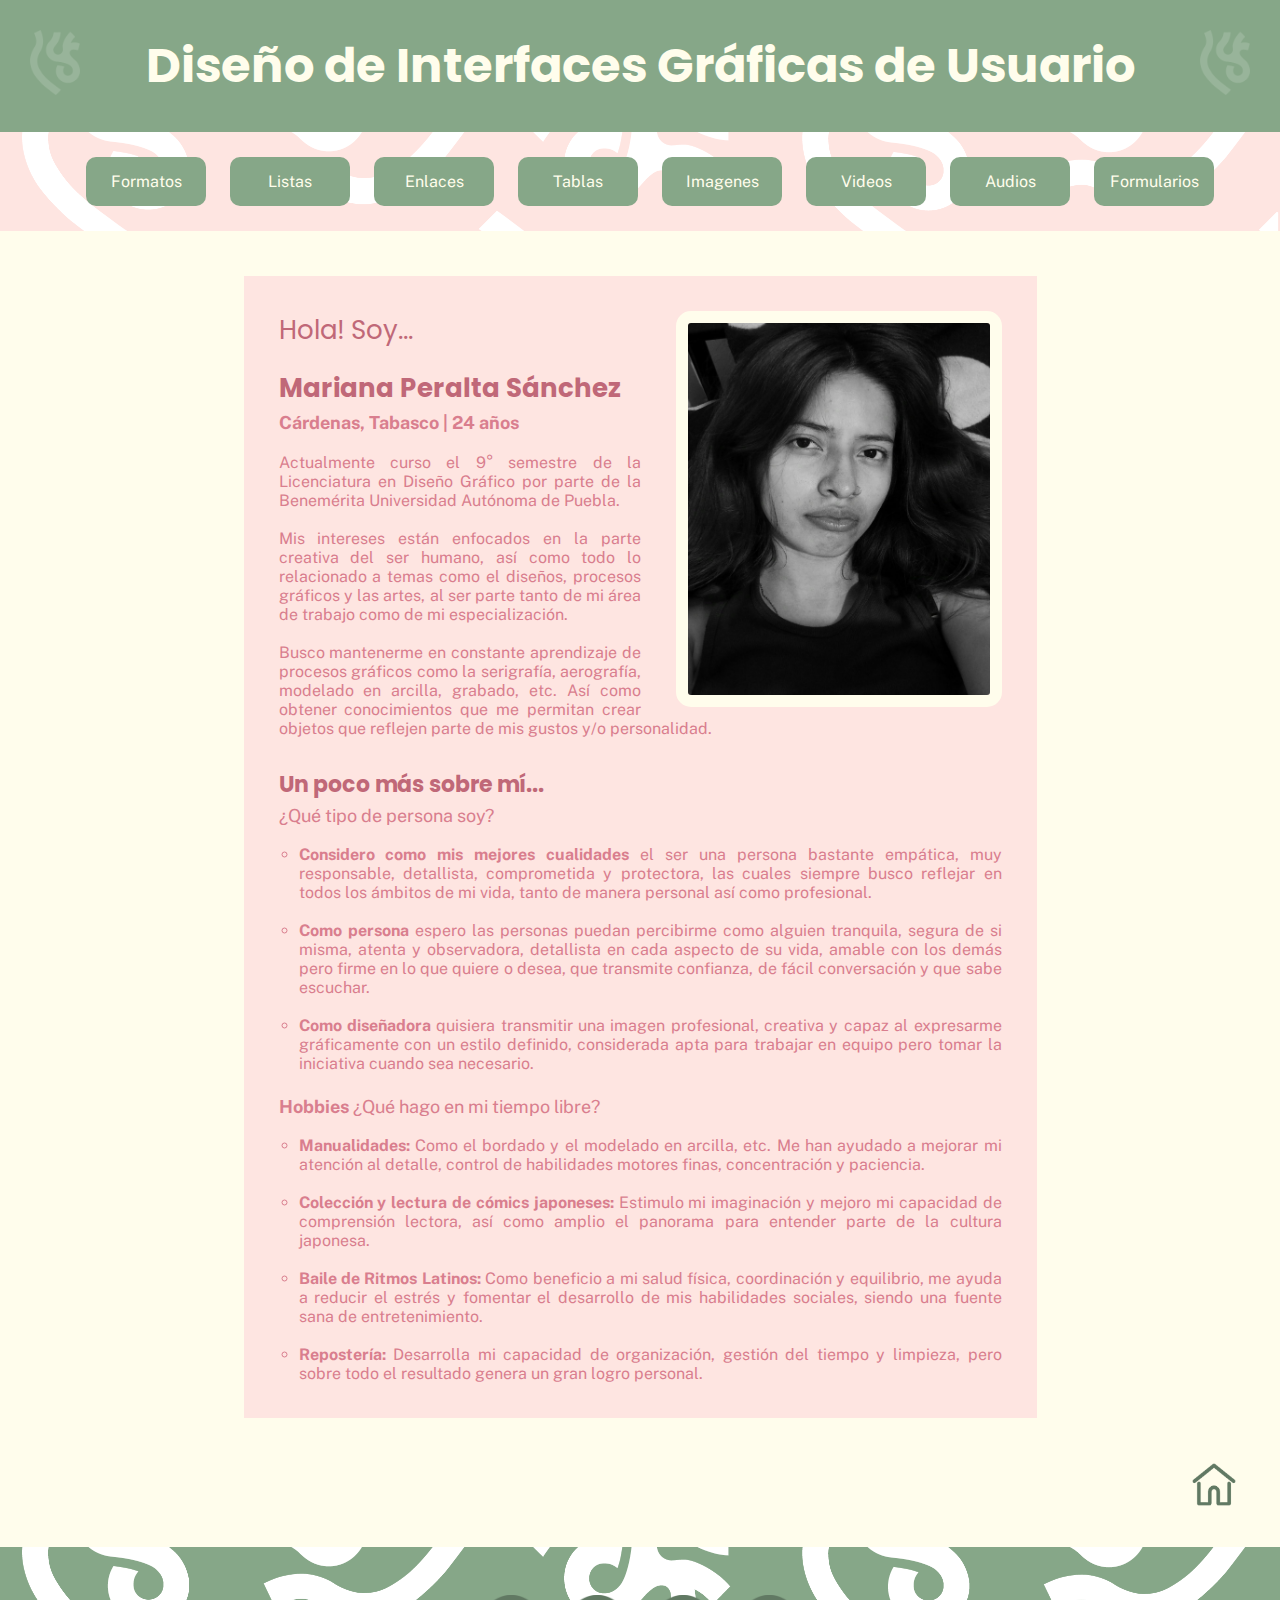
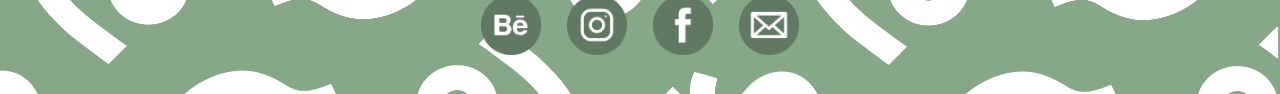
<file: index.html>
<html>
    <head>
        <title>Mariana Peralta Sánchez</title>
        <link rel="stylesheet" href="../css/style.css" type="text/css">
        <link rel="stylesheet" href="https://cdnjs.cloudflare.com/ajax/libs/animate.css/4.1.1/animate.min.css"/>
        
        <style>
            #rostro{
                width: 45%;
                height: auto;
                float: right;
                margin-left: 35px;
                margin-top: 0px;
                border: 12px solid #FFFDEC;
                border-radius: 15px;
            }
            h3{
                text-align: left;
                margin-top: 4px;
            }
            ul{
                padding-left: 20px;
            }
            li{
                list-style-type: circle;
            }
            section{
                text-align: justify;
            }
            #behance, #instagram, #correo, #facebook{
                width: 60px;
                height: auto;
                margin-top: 18px;
                margin-left: 10px;
                margin-right: 10px;
                display: inline-block;
        </style>
    </head>
    <body>
        <header>
            <img class="animate__animated animate__heartBeat animate__delay-1s animate__slower" id="logo_der" src="../imagenes/simbolo.png" alt="marca_personal">
            <img class="animate__animated animate__heartBeat animate__delay-1s animate__slower" style="float: left;" id="logo_izq" src="../imagenes/simbolo.png" alt="marca_personal">
            <h1>Diseño de Interfaces Gráficas de Usuario</h1>
        </header>
        <nav id="fondo">
            <ul class="animate__animated animate__slideInLeft animate__delay-2s animate__slower">
                <li><a href="../html/formatos_texto.html" target="_blank">Formatos</a></li>
                <li class="hover_2"><a href="../html/listas.html" target="_blank">Listas</a></li>
                <li><a href="../html/enlaces.html" target="_blank">Enlaces</a></li>
                <li class="hover_2"><a href="../html/tablas.html" target="_blank">Tablas</a></li>
                <li><a href="../html/imagenes.html" target="_blank">Imagenes</a></li>
                <li class="hover_2"><a href="../html/videos.html" target="_blank">Videos</a></li>
                <li><a href="../html/audio.html" target="_blank">Audios</a></li>
                <li class="hover_2"><a href="../html/formularios.html" target="_blank">Formularios</a></li>
            </ul>
        </nav>
        <main>
            <section style="margin-top: 0px;">
                <img class="animate__animated animate__rotateInDownRight animate__delay-4s animate__slower" id="rostro" src="imagenes/foto_rostro.jpeg" alt="Foto de Perfil">
                <h2 style="font-weight: normal">Hola! Soy...</h2><br>
                <h2>Mariana Peralta Sánchez</h2>
                <h3>Cárdenas, Tabasco | 24 años</h3>
                <p>Actualmente curso el 9° semestre de la Licenciatura en Diseño Gráfico por parte de la Benemérita Universidad Autónoma de Puebla.<br><br>Mis intereses están enfocados en la parte creativa del ser humano, así como todo lo relacionado a temas como el diseños, procesos gráficos y las artes, al ser parte tanto de mi área de trabajo como de mi especialización.<br><br>Busco mantenerme en constante aprendizaje de procesos gráficos como la serigrafía, aerografía, modelado en arcilla, grabado, etc. Así como obtener conocimientos que me permitan crear objetos que reflejen parte de mis gustos y/o personalidad.</p>
                <h2 style="font-size: 22px;">Un poco más sobre mí...</h2>
                <h3 style="font-weight: normal;">¿Qué tipo de persona soy?</h3>
                <ul><br>
                    <li><b>Considero como mis mejores cualidades </b>el ser una persona bastante empática, muy responsable, detallista, comprometida y protectora, las cuales siempre busco reflejar en todos los ámbitos de mi vida, tanto de manera personal así como profesional.</li><br>
                    <li><b>Como persona</b> espero las personas puedan percibirme como alguien tranquila, segura de si misma, atenta y observadora, detallista en cada aspecto de su vida, amable con los demás pero firme en lo que quiere o desea, que transmite confianza, de fácil conversación y que sabe escuchar.</li><br>
                    <li><b>Como diseñadora</b> quisiera transmitir una imagen profesional, creativa y capaz al expresarme gráficamente con un estilo definido, considerada apta para trabajar en equipo pero tomar la iniciativa cuando sea necesario.</li><br>
                </ul>
                <h3 style="font-weight: normal;"><b>Hobbies</b> ¿Qué hago en mi tiempo libre?</h3><br>
                <ul>
                    <li><b>Manualidades: </b>Como el bordado y el modelado en arcilla, etc. Me han ayudado a mejorar mi atención al detalle, control de habilidades motores finas, concentración y paciencia.</li><br>
                    <li><b>Colección y lectura de cómics japoneses:</b> Estimulo mi imaginación y mejoro mi capacidad de comprensión lectora, así como amplio el panorama para entender parte de la cultura japonesa.</li><br>
                    <li><b>Baile de Ritmos Latinos:</b> Como beneficio a mi salud física, coordinación y equilibrio, me ayuda a reducir el estrés y fomentar el desarrollo de mis habilidades sociales, siendo una fuente sana de entretenimiento.</li><br>
                    <li><b>Repostería:</b> Desarrolla mi capacidad de organización, gestión del tiempo y limpieza, pero sobre todo el resultado genera un gran logro personal.</li>
                </ul>
            </section>
            <a id="inicio" href="index.html"><img src="imagenes/icono-linkrel.png" alt="Ícono con enlace a página de inicio"></a><br><br><br>
        </main>
        <footer id="fondo">
           <a href="https://www.behance.net/marianaperalta14" target="_blank"><img id="behance" src="imagenes/logo_behance.png" alt="Logo Behance"></a>
           <a href="https://www.instagram.com/mxrixchiii?igsh=bHdlbWhoM2p1eHo0" target="_blank"><img id="instagram" src="imagenes/logo_instagram.png" alt="Logo Instagram"></a>
           <a href="https://www.facebook.com/share/1EMnrUViqw/" target="_blank"><img id="facebook" src="imagenes/logo_facebook.png" alt="Logo Facebook"></a>
           <a href="mailto:marianaperaltasanchez@gmail.com" target="_blank"><img id="correo" src="imagenes/logo_correo.png" alt="Logo Correo"></a>
        </footer>
    </body>
</html>
</file>
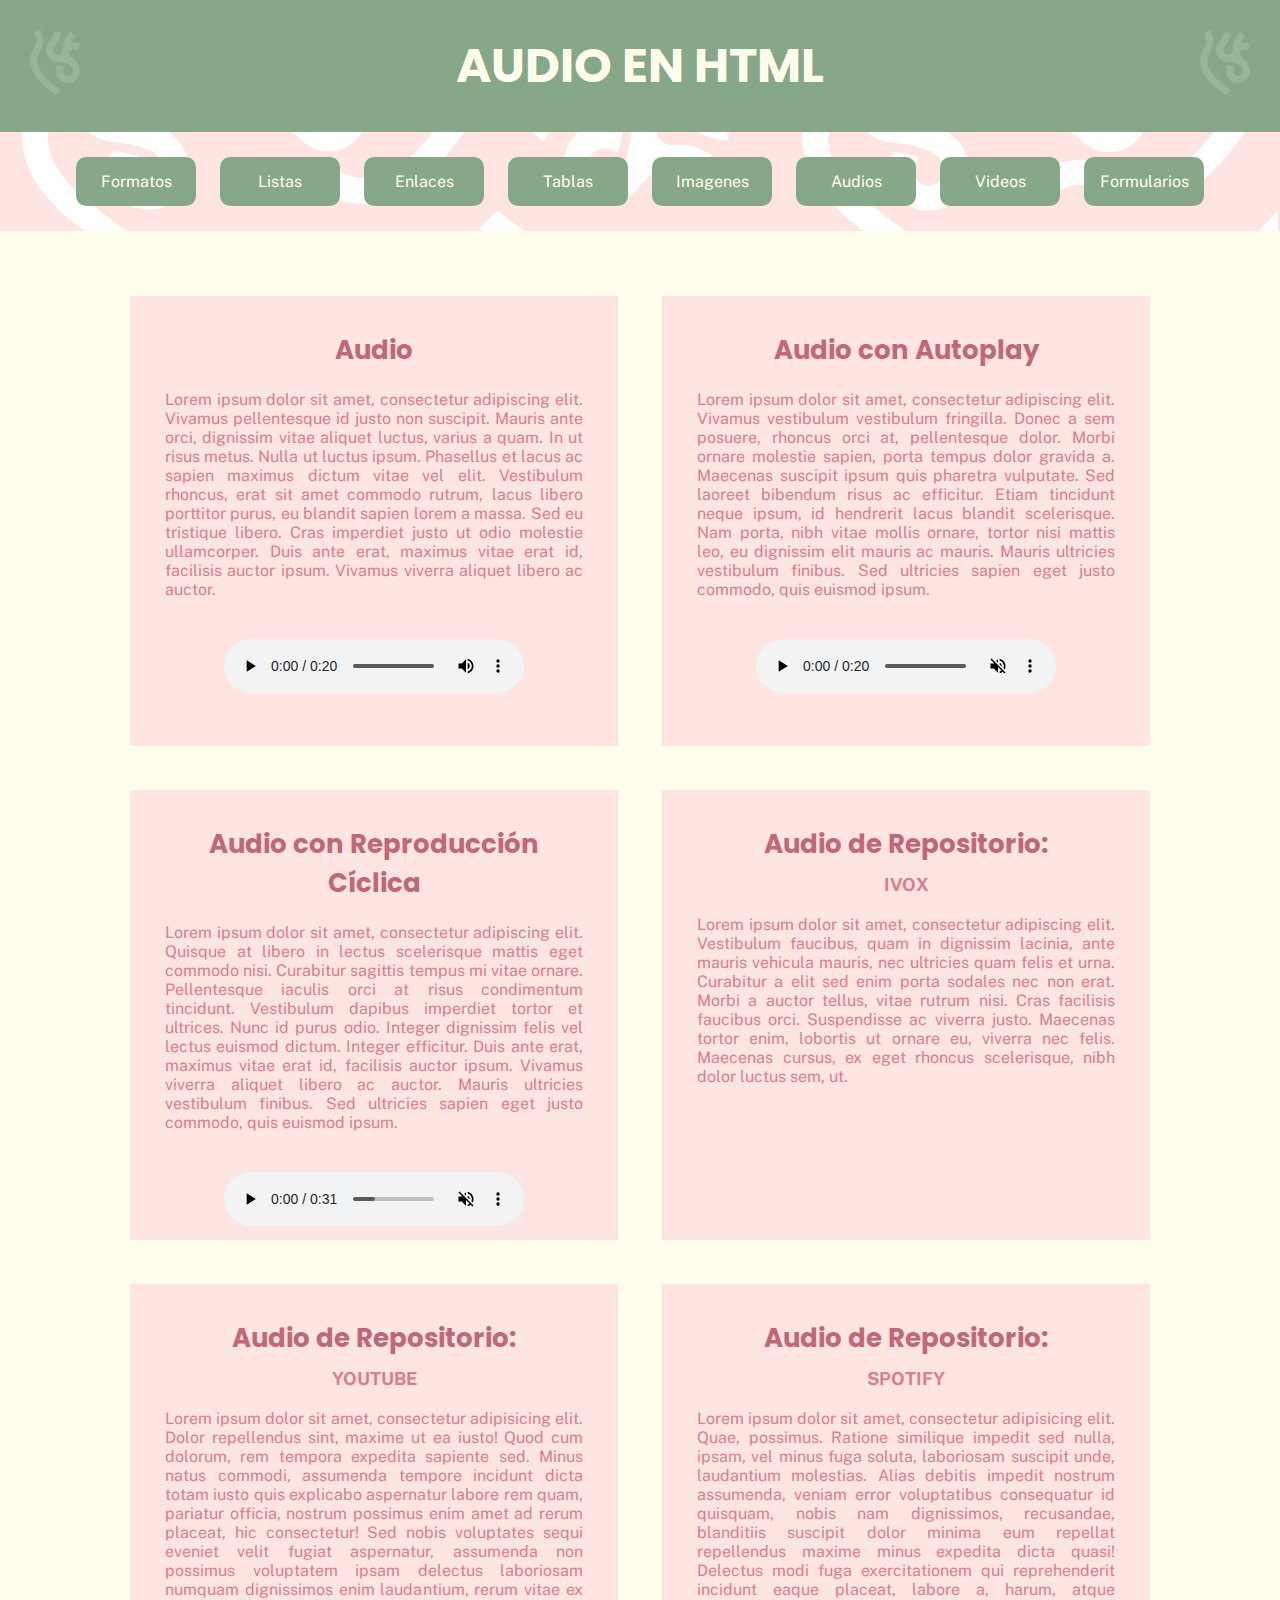
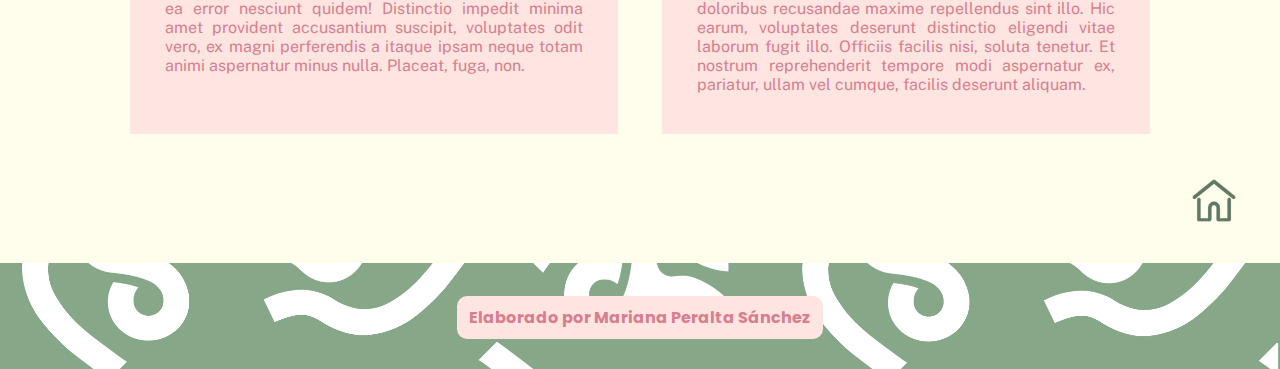
<file: html/audio.html>
<html>
    <head>
        <title>Audio en HTML</title>
        
        <link rel="stylesheet" href="https://cdnjs.cloudflare.com/ajax/libs/animate.css/4.1.1/animate.min.css"/>
        <link rel="stylesheet" href="../css/style.css" type="text/css">
        
        <style type="text/css">
            section{
                width: 40%;
                min-width: 360px;
                display: inline-block;
                height: 450px;
                overflow-y: auto;
                margin-left: 20px;
                margin-right: 20px;
                margin-top: 20px;
                margin-bottom: 20px;
            }
            #s_abajo{
                margin-bottom: 41px;
            }
            main{
                text-align: center;
                padding-bottom: 41px;
            }
            main section p{
                text-align: justify;
                margin-bottom: 40px;
            }
            
        </style>
    </head>
    <body>
        <header>
            <img id="logo_der" src="../imagenes/simbolo.png" alt="marca_personal">
            <img style="float: left;" id="logo_izq" src="../imagenes/simbolo.png" alt="marca_personal">
            <h1 class="animate__animated animate__tada animate__delay-1s animate__slower">AUDIO EN HTML</h1>
        </header>
        <nav id="fondo">
            <ul>
                <li><a href="../html/formatos_texto.html"target="_blank">Formatos</a></li>
                <li class="hover_2"><a href="../html/listas.html"target="_blank">Listas</a></li>
                <li><a href="../html/enlaces.html"target="_blank">Enlaces</a></li>
                <li class="hover_2"><a href="../html/tablas.html"target="_blank">Tablas</a></li>
                <li><a href="../html/imagenes.html"target="_blank">Imagenes</a></li>
                <li class="hover_2"><a href="../html/audio.html"target="_blank">Audios</a></li>
                <li><a href="../html/videos.html"target="_blank">Videos</a></li>
                <li class="hover_2"><a href="../html/formularios.html"target="_blank">Formularios</a></li>
            </ul>
        </nav>
        <main>
            <section class="animate__animated animate__fadeInRight animate__delay-2s animate__slower">
                <h2>Audio</h2>
                <p>Lorem ipsum dolor sit amet, consectetur adipiscing elit. Vivamus pellentesque id justo non suscipit. Mauris ante orci, dignissim vitae aliquet luctus, varius a quam. In ut risus metus. Nulla ut luctus ipsum. Phasellus et lacus ac sapien maximus dictum vitae vel elit. Vestibulum rhoncus, erat sit amet commodo rutrum, lacus libero porttitor purus, eu blandit sapien lorem a massa. Sed eu tristique libero. Cras imperdiet justo ut odio molestie ullamcorper. Duis ante erat, maximus vitae erat id, facilisis auctor ipsum. Vivamus viverra aliquet libero ac auctor.</p>
                <audio controls>
                    <source src="../audios/audio_1.mp3" type="audio/mp3">
                    No es posible reproducir el audio.
                </audio>
            </section>
            <section class="animate__animated animate__fadeInRight animate__delay-3s animate__slower">
                <h2>Audio con Autoplay</h2>
                <p>Lorem ipsum dolor sit amet, consectetur adipiscing elit. Vivamus vestibulum vestibulum fringilla. Donec a sem posuere, rhoncus orci at, pellentesque dolor. Morbi ornare molestie sapien, porta tempus dolor gravida a. Maecenas suscipit ipsum quis pharetra vulputate. Sed laoreet bibendum risus ac efficitur. Etiam tincidunt neque ipsum, id hendrerit lacus blandit scelerisque. Nam porta, nibh vitae mollis ornare, tortor nisi mattis leo, eu dignissim elit mauris ac mauris. Mauris ultricies vestibulum finibus. Sed ultricies sapien eget justo commodo, quis euismod ipsum.</p>
                <audio controls autoplay muted>
                    <source src="../audios/audio_2.mp3" type="audio/mp3">
                    No es posible reproducir el audio.
                </audio>
            </section>
            <section class="animate__animated animate__fadeInRight animate__delay-4s animate__slower">
                <h2>Audio con Reproducción Cíclica</h2>
                <p>Lorem ipsum dolor sit amet, consectetur adipiscing elit. Quisque at libero in lectus scelerisque mattis eget commodo nisi. Curabitur sagittis tempus mi vitae ornare. Pellentesque iaculis orci at risus condimentum tincidunt. Vestibulum dapibus imperdiet tortor et ultrices. Nunc id purus odio. Integer dignissim felis vel lectus euismod dictum. Integer efficitur. Duis ante erat, maximus vitae erat id, facilisis auctor ipsum. Vivamus viverra aliquet libero ac auctor. Mauris ultricies vestibulum finibus. Sed ultricies sapien eget justo commodo, quis euismod ipsum.</p>
                <audio controls loop muted>
                    <source src="../audios/audio_principito.mp3" type="audio/mp3">
                </audio>
            </section>
            <section class="animate__animated animate__fadeInRight animate__delay-3s animate__slower">
                <h2>Audio de Repositorio:</h2>
                <h3>IVOX</h3>
                <p>Lorem ipsum dolor sit amet, consectetur adipiscing elit. Vestibulum faucibus, quam in dignissim lacinia, ante mauris vehicula mauris, nec ultricies quam felis et urna. Curabitur a elit sed enim porta sodales nec non erat. Morbi a auctor tellus, vitae rutrum nisi. Cras facilisis faucibus orci. Suspendisse ac viverra justo. Maecenas tortor enim, lobortis ut ornare eu, viverra nec felis. Maecenas cursus, ex eget rhoncus scelerisque, nibh dolor luctus sem, ut.</p>
                <iframe src="https://www.ivoox.com/player_ej_12448018_6_1.html?c1=86A788" width="100%" height="200" frameborder="0" allowfullscreen="" scrolling="no" loading="lazy"></iframe>
            </section>
            <section id="s_abajo" class="animate__animated animate__fadeInRight animate__delay-4s animate__slower">
                <h2>Audio de Repositorio:</h2>
                <h3>YOUTUBE</h3>
                <p>Lorem ipsum dolor sit amet, consectetur adipisicing elit. Dolor repellendus sint, maxime ut ea iusto! Quod cum dolorum, rem tempora expedita sapiente sed. Minus natus commodi, assumenda tempore incidunt dicta totam iusto quis explicabo aspernatur labore rem quam, pariatur officia, nostrum possimus enim amet ad rerum placeat, hic consectetur! Sed nobis voluptates sequi eveniet velit fugiat aspernatur, assumenda non possimus voluptatem ipsam delectus laboriosam numquam dignissimos enim laudantium, rerum vitae ex ea error nesciunt quidem! Distinctio impedit minima amet provident accusantium suscipit, voluptates odit vero, ex magni perferendis a itaque ipsam neque totam animi aspernatur minus nulla. Placeat, fuga, non.</p>
                <iframe style="border-radius:12px" src="https://open.spotify.com/embed/track/7LVHVU3tWfcxj5aiPFEW4Q?utm_source=generator" width="100%" height="352" frameBorder="0" allowfullscreen="" allow="autoplay; clipboard-write; encrypted-media; fullscreen; picture-in-picture" loading="lazy"></iframe>
            </section>
            <section id="s_abajo" class="animate__animated animate__fadeInRight animate__delay-5s animate__slower">
                <h2>Audio de Repositorio:</h2>
                <h3>SPOTIFY</h3>
                <p>Lorem ipsum dolor sit amet, consectetur adipisicing elit. Quae, possimus. Ratione similique impedit sed nulla, ipsam, vel minus fuga soluta, laboriosam suscipit unde, laudantium molestias. Alias debitis impedit nostrum assumenda, veniam error voluptatibus consequatur id quisquam, nobis nam dignissimos, recusandae, blanditiis suscipit dolor minima eum repellat repellendus maxime minus expedita dicta quasi! Delectus modi fuga exercitationem qui reprehenderit incidunt eaque placeat, labore a, harum, atque doloribus recusandae maxime repellendus sint illo. Hic earum, voluptates deserunt distinctio eligendi vitae laborum fugit illo. Officiis facilis nisi, soluta tenetur. Et nostrum reprehenderit tempore modi aspernatur ex, pariatur, ullam vel cumque, facilis deserunt aliquam.</p>
                <iframe style="border-radius:12px" src="https://open.spotify.com/embed/album/0kBfgEilUFCMIQY5IOjG4t?utm_source=generator&theme=0" width="100%" height="152" frameBorder="0" allowfullscreen="" allow="autoplay; clipboard-write; encrypted-media; fullscreen; picture-in-picture" loading="lazy"></iframe>
            </section><br>
            <a id="inicio" href="../index.html"><img src="../imagenes/icono-linkrel.png" alt="Ícono con enlace a página de inicio"></a>
        </main>
        <footer id="fondo">
            <h6 class="animate__animated animate__zoomIn animate__delay-5s animate__repeat-3 animate__slower">Elaborado por Mariana Peralta Sánchez</h6>
        </footer>
    </body>
</html>
</file>
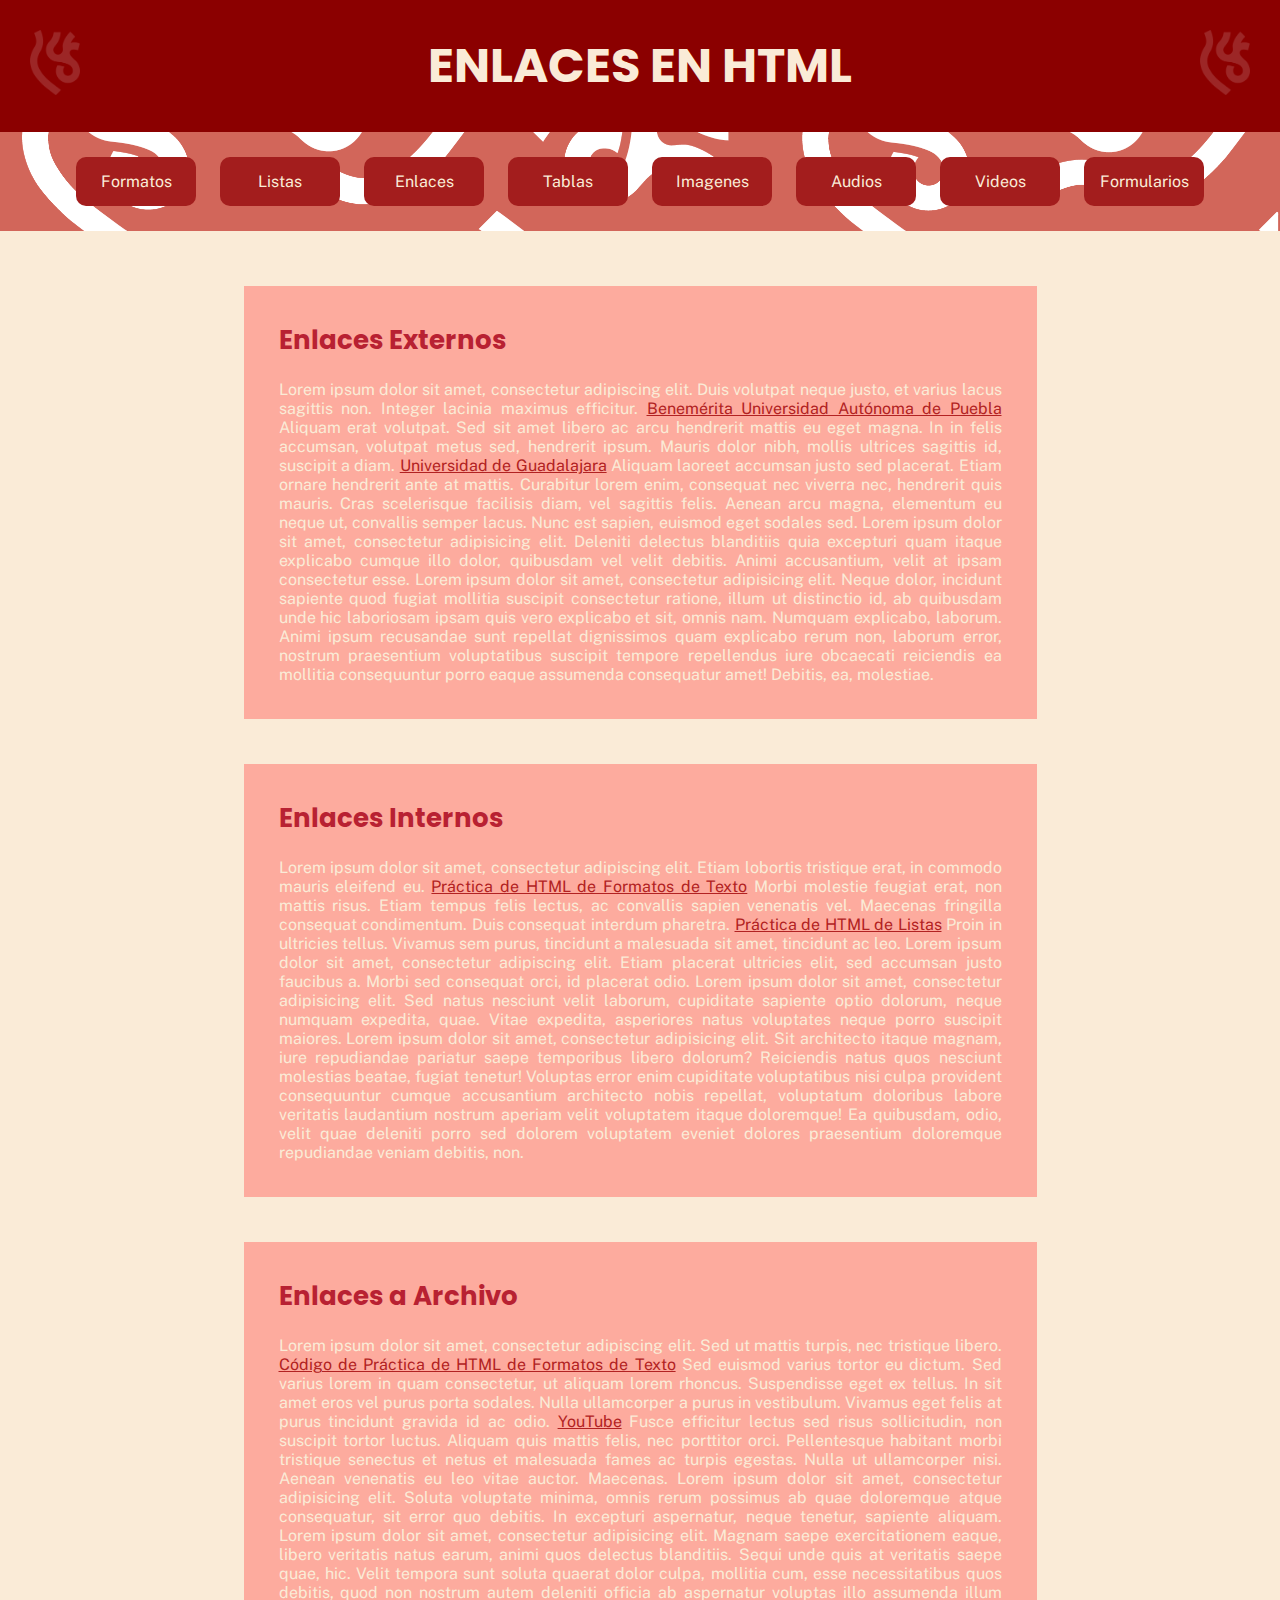
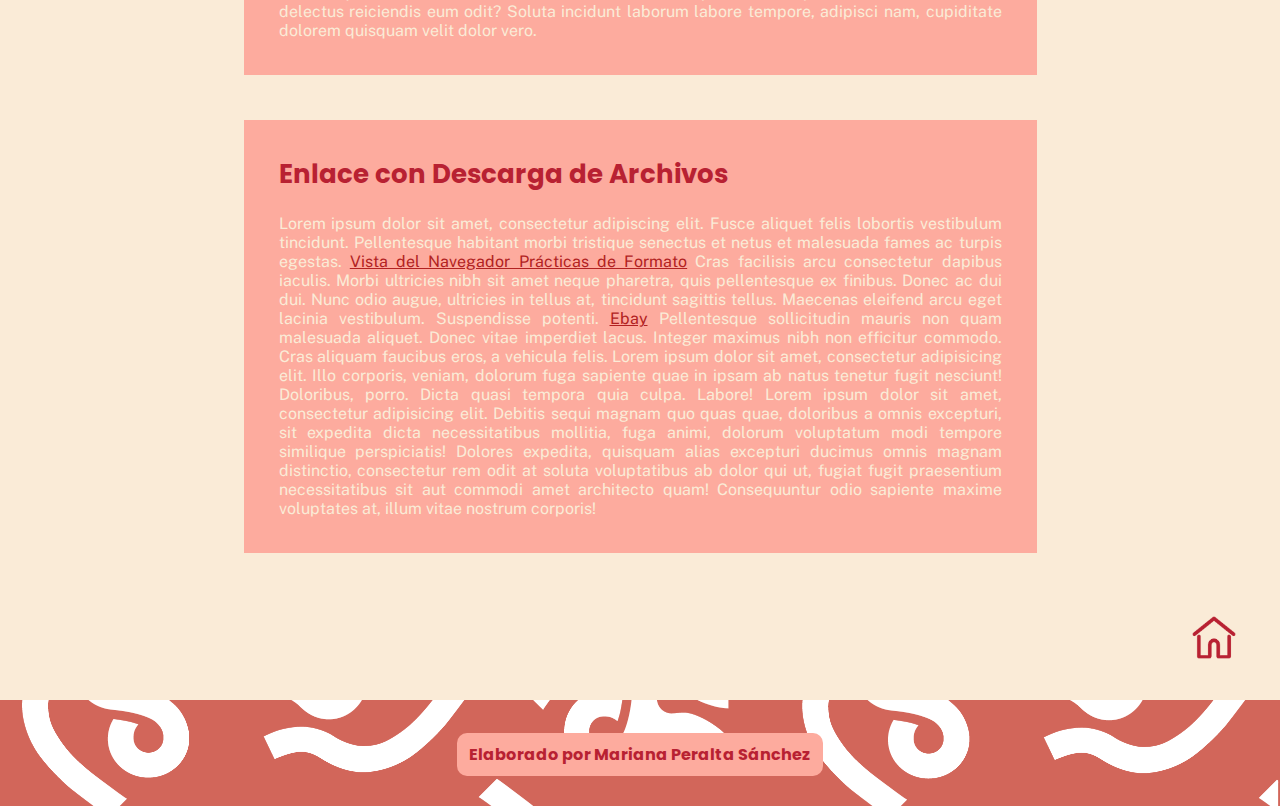
<file: html/enlaces.html>
<html>
    <head>
        <title>Enlaces en html</title>
        
        <link rel="stylesheet" href="https://cdnjs.cloudflare.com/ajax/libs/animate.css/4.1.1/animate.min.css"/>
        
        <style type="text/css">
            @import url('https://fonts.googleapis.com/css2?family=Poppins:ital,wght@0,100;0,200;0,300;0,400;0,500;0,600;0,700;0,800;0,900;1,100;1,200;1,300;1,400;1,500;1,600;1,700;1,800;1,900&family=Public+Sans:ital,wght@0,100..900;1,100..900&display=swap');
            *{
                padding: 0;
                margin: 0;
                box-sizing: border-box;
            }
            header,nav,main,footer{
                width: 100%;
                padding: 30px;
                background-color: #B82132;
                color: antiquewhite;
                margin-right: auto;
                margin-left: auto;
            }
            header{
                background-color: darkred;
                height: auto;
                padding: 30px;
                font-size: 24px;
            }
            nav{
                height: auto;
                padding: 15px;
                background-color: #D2665A;
            }
            main{
                height: auto;
                background-color: antiquewhite;
                color: #B82132;
                padding-top: 45px;
                padding-bottom: 48px;
            }
            section{
                width: 65%;
                min-width: 360px;
                height: auto;
                background-color: #FDAB9E;
                margin-bottom: 45px;
                margin-top: 10px;
                margin-right: auto;
                margin-left: auto;
                padding: 35px;
                overflow-y: auto;
                font-family: "Public Sans", serif;
                text-align: justify;
            }
            h2{
                margin-bottom: 20px;
                font-size: 26px;
                font-family: "Poppins", serif;
            }
            p{
                color:antiquewhite;
            }
            header,footer{
                text-align: center;
                font-family: "Poppins", serif;
            }
            footer{
                font-size: 24px;
                background-color: #D2665A;
            }
            footer h6{
                background-color: #FDAB9E;
                color: #B82132;
                padding: 9px;
                width: 30%;
                border-radius: 10px;
                margin-right: auto;
                margin-left: auto;
                margin-top: 3px;
            }
            
            /*text-decoration: none; Quita subrayado del enlace*/
            
            a:link{
                color: firebrick;
            }
            a:visited{
                color:indianred;
            }
            a:active{
                color: mistyrose;
            }
            /*pasa mouse encima del texto*/
            a:hover{
                color:#6F0000;
            }
            nav ul{
                text-align: center;
            }
            nav ul li{
                list-style-type: none;
                width: 8%;
                min-width: 120px;
                height: auto;
                background-color: #A31D1D;
                display: inline-block;
                padding: 15px;
                margin: 10px;
                border-radius: 10px;
                text-align: center;
            }
            /*Este bloque de codigo modifica los estados de enlaces para el menu*/
            nav ul li a:link, nav ul li a:visited{
                color: antiquewhite;
                text-decoration: none;
                font-size: 16px;
                font-family: "Public Sans", serif;
            }
            nav ul li:hover{
                background-color: #6F0000;
                width: 10%;
            }
            nav ul li a:hover{
                color: #F7AD80;
            }
            .hover_2:hover{
                background-color: #FDAB9E;
            }
            .hover_2 a:hover{
                color: brown;
            }
            #fondo{
                background-image:url(../imagenes/coordinado_Mesa%20de%20trabajo%201.png);
                background-repeat: no-repeat;
                background-size: cover;
            }
            #logo_izq, #logo_der{
                width: 50px;
                float: right;
                filter: opacity(15%);
                margin-top: 0px;
            }
            #inicio{
                float: right;
                width: 44px;
                height: 43px;
                margin-right: 14px;
            }
        </style>
    </head>
    <body>
        <header>
            <img id="logo_der" src="../imagenes/simbolo.png" alt="marca_personal">
            <img style="float: left;" id="logo_izq" src="../imagenes/simbolo.png" alt="marca_personal">
            <h1 class="animate__animated animate__fadeInDown animate__delay-1s animate__slow">ENLACES EN HTML</h1>
        </header>
        <nav id="fondo">
            <ul>
                <li><a class="animate__animated animate__fadeIn animate__delay-2s animate__slow" href="../html/formatos_texto.html"target="_blank">Formatos</a></li>
                <li class="hover_2"><a class="animate__animated animate__fadeIn animate__delay-2s animate__slow" href="../html/listas.html"target="_blank">Listas</a></li>
                <li><a class="animate__animated animate__fadeIn animate__delay-2s animate__slow" href="../html/enlaces.html"target="_blank">Enlaces</a></li>
                <li class="hover_2"><a class="animate__animated animate__fadeIn animate__delay-2s animate__slow" href="../html/tablas.html"target="_blank">Tablas</a></li>
                <li><a class="animate__animated animate__fadeIn animate__delay-2s animate__slow" href="../html/imagenes.html"target="_blank">Imagenes</a></li>
                <li class="hover_2"><a class="animate__animated animate__fadeIn animate__delay-2s animate__slow" href="../html/audio.html"target="_blank">Audios</a></li>
                <li><a class="animate__animated animate__fadeIn animate__delay-2s animate__slow" href="../html/videos.html"target="_blank">Videos</a></li>
                <li class="hover_2"><a class="animate__animated animate__fadeIn animate__delay-2s animate__slow" href="../html/formularios.html"target="_blank">Formularios</a></li>
            </ul>
        </nav>
        <main>
            <section class="animate__animated animate__fadeInRight animate__delay-3s animate__slow">
                <h2>Enlaces Externos</h2>
                <p>Lorem ipsum dolor sit amet, consectetur adipiscing elit. Duis volutpat neque justo, et varius lacus sagittis non. Integer lacinia maximus efficitur. <a href="http://www.buap.mx" target="_blank">Benemérita Universidad Autónoma de Puebla</a> Aliquam erat volutpat. Sed sit amet libero ac arcu hendrerit mattis eu eget magna. In in felis accumsan, volutpat metus sed, hendrerit ipsum. Mauris dolor nibh, mollis ultrices sagittis id, suscipit a diam. <a href="http://www.udg.mx" target="_blank">Universidad de Guadalajara</a> Aliquam laoreet accumsan justo sed placerat. Etiam ornare hendrerit ante at mattis. Curabitur lorem enim, consequat nec viverra nec, hendrerit quis mauris. Cras scelerisque facilisis diam, vel sagittis felis. Aenean arcu magna, elementum eu neque ut, convallis semper lacus. Nunc est sapien, euismod eget sodales sed. Lorem ipsum dolor sit amet, consectetur adipisicing elit. Deleniti delectus blanditiis quia excepturi quam itaque explicabo cumque illo dolor, quibusdam vel velit debitis. Animi accusantium, velit at ipsam consectetur esse. Lorem ipsum dolor sit amet, consectetur adipisicing elit. Neque dolor, incidunt sapiente quod fugiat mollitia suscipit consectetur ratione, illum ut distinctio id, ab quibusdam unde hic laboriosam ipsam quis vero explicabo et sit, omnis nam. Numquam explicabo, laborum. Animi ipsum recusandae sunt repellat dignissimos quam explicabo rerum non, laborum error, nostrum praesentium voluptatibus suscipit tempore repellendus iure obcaecati reiciendis ea mollitia consequuntur porro eaque assumenda consequatur amet! Debitis, ea, molestiae.</p>
            </section>
            <section class="animate__animated animate__fadeInRight animate__delay-3s animate__slow">
                <h2>Enlaces Internos</h2>
                <p>Lorem ipsum dolor sit amet, consectetur adipiscing elit. Etiam lobortis tristique erat, in commodo mauris eleifend eu. <a href="../html/formatos_texto.html" target="_blank">Práctica de HTML de Formatos de Texto</a> Morbi molestie feugiat erat, non mattis risus. Etiam tempus felis lectus, ac convallis sapien venenatis vel. Maecenas fringilla consequat condimentum. Duis consequat interdum pharetra. <a href="../html/listas.html" target="_blank">Práctica de HTML de Listas</a> Proin in ultricies tellus. Vivamus sem purus, tincidunt a malesuada sit amet, tincidunt ac leo. Lorem ipsum dolor sit amet, consectetur adipiscing elit. Etiam placerat ultricies elit, sed accumsan justo faucibus a. Morbi sed consequat orci, id placerat odio. Lorem ipsum dolor sit amet, consectetur adipisicing elit. Sed natus nesciunt velit laborum, cupiditate sapiente optio dolorum, neque numquam expedita, quae. Vitae expedita, asperiores natus voluptates neque porro suscipit maiores. Lorem ipsum dolor sit amet, consectetur adipisicing elit. Sit architecto itaque magnam, iure repudiandae pariatur saepe temporibus libero dolorum? Reiciendis natus quos nesciunt molestias beatae, fugiat tenetur! Voluptas error enim cupiditate voluptatibus nisi culpa provident consequuntur cumque accusantium architecto nobis repellat, voluptatum doloribus labore veritatis laudantium nostrum aperiam velit voluptatem itaque doloremque! Ea quibusdam, odio, velit quae deleniti porro sed dolorem voluptatem eveniet dolores praesentium doloremque repudiandae veniam debitis, non.</p>
            </section>
            <section class="animate__animated animate__fadeInRight animate__delay-3s animate__slow">
                <h2>Enlaces a Archivo</h2>
                <p>Lorem ipsum dolor sit amet, consectetur adipiscing elit. Sed ut mattis turpis, nec tristique libero. <a href="../archivos/formatos_pdf.pdf" target="_blank">Código de Práctica de HTML de Formatos de Texto</a> Sed euismod varius tortor eu dictum. Sed varius lorem in quam consectetur, ut aliquam lorem rhoncus. Suspendisse eget ex tellus. In sit amet eros vel purus porta sodales. Nulla ullamcorper a purus in vestibulum. Vivamus eget felis at purus tincidunt gravida id ac odio. <a href="https://www.youtube.com/" target="_blank">YouTube</a> Fusce efficitur lectus sed risus sollicitudin, non suscipit tortor luctus. Aliquam quis mattis felis, nec porttitor orci. Pellentesque habitant morbi tristique senectus et netus et malesuada fames ac turpis egestas. Nulla ut ullamcorper nisi. Aenean venenatis eu leo vitae auctor. Maecenas. Lorem ipsum dolor sit amet, consectetur adipisicing elit. Soluta voluptate minima, omnis rerum possimus ab quae doloremque atque consequatur, sit error quo debitis. In excepturi aspernatur, neque tenetur, sapiente aliquam. Lorem ipsum dolor sit amet, consectetur adipisicing elit. Magnam saepe exercitationem eaque, libero veritatis natus earum, animi quos delectus blanditiis. Sequi unde quis at veritatis saepe quae, hic. Velit tempora sunt soluta quaerat dolor culpa, mollitia cum, esse necessitatibus quos debitis, quod non nostrum autem deleniti officia ab aspernatur voluptas illo assumenda illum delectus reiciendis eum odit? Soluta incidunt laborum labore tempore, adipisci nam, cupiditate dolorem quisquam velit dolor vero.</p>
            </section>
            <section class="animate__animated animate__fadeInRight animate__delay-3s animate__slow">
                <h2>Enlace con Descarga de Archivos</h2>
                <p>Lorem ipsum dolor sit amet, consectetur adipiscing elit. Fusce aliquet felis lobortis vestibulum tincidunt. Pellentesque habitant morbi tristique senectus et netus et malesuada fames ac turpis egestas. <a href="../archivos/formatos_captura.png" download>Vista del Navegador Prácticas de Formato</a> Cras facilisis arcu consectetur dapibus iaculis. Morbi ultricies nibh sit amet neque pharetra, quis pellentesque ex finibus. Donec ac dui dui. Nunc odio augue, ultricies in tellus at, tincidunt sagittis tellus. Maecenas eleifend arcu eget lacinia vestibulum. Suspendisse potenti. <a href="http://www.ebay.com" target="_blank">Ebay</a> Pellentesque sollicitudin mauris non quam malesuada aliquet. Donec vitae imperdiet lacus. Integer maximus nibh non efficitur commodo. Cras aliquam faucibus eros, a vehicula felis. Lorem ipsum dolor sit amet, consectetur adipisicing elit. Illo corporis, veniam, dolorum fuga sapiente quae in ipsam ab natus tenetur fugit nesciunt! Doloribus, porro. Dicta quasi tempora quia culpa. Labore! Lorem ipsum dolor sit amet, consectetur adipisicing elit. Debitis sequi magnam quo quas quae, doloribus a omnis excepturi, sit expedita dicta necessitatibus mollitia, fuga animi, dolorum voluptatum modi tempore similique perspiciatis! Dolores expedita, quisquam alias excepturi ducimus omnis magnam distinctio, consectetur rem odit at soluta voluptatibus ab dolor qui ut, fugiat fugit praesentium necessitatibus sit aut commodi amet architecto quam! Consequuntur odio sapiente maxime voluptates at, illum vitae nostrum corporis!</p>
            </section><br>
            <a href="../index.html"><img id="inicio" src="../imagenes/icono-enlaces.png" alt="Ícono con enlace a página de inicio"></a><br><br>
        </main>
        <footer id="fondo">
            <h6>Elaborado por Mariana Peralta Sánchez</h6>
        </footer>
    </body>
</html>
</file>
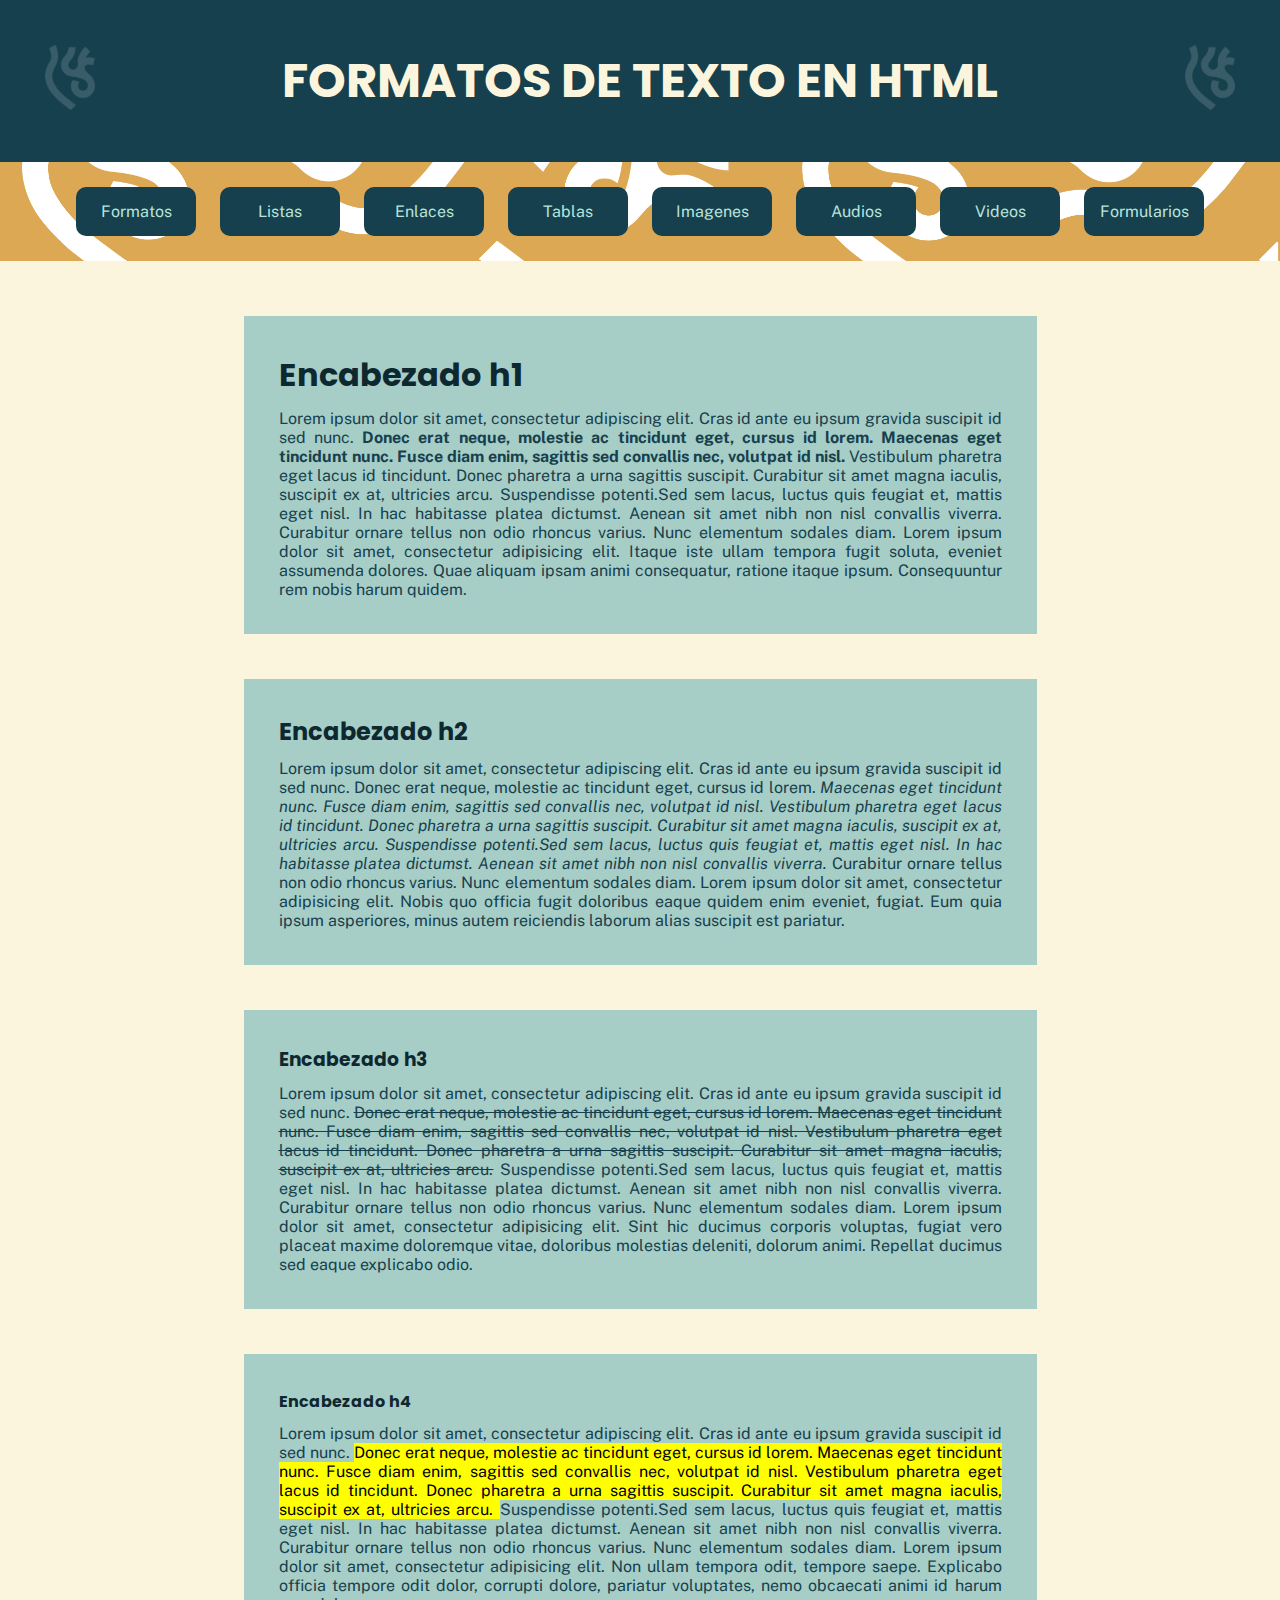
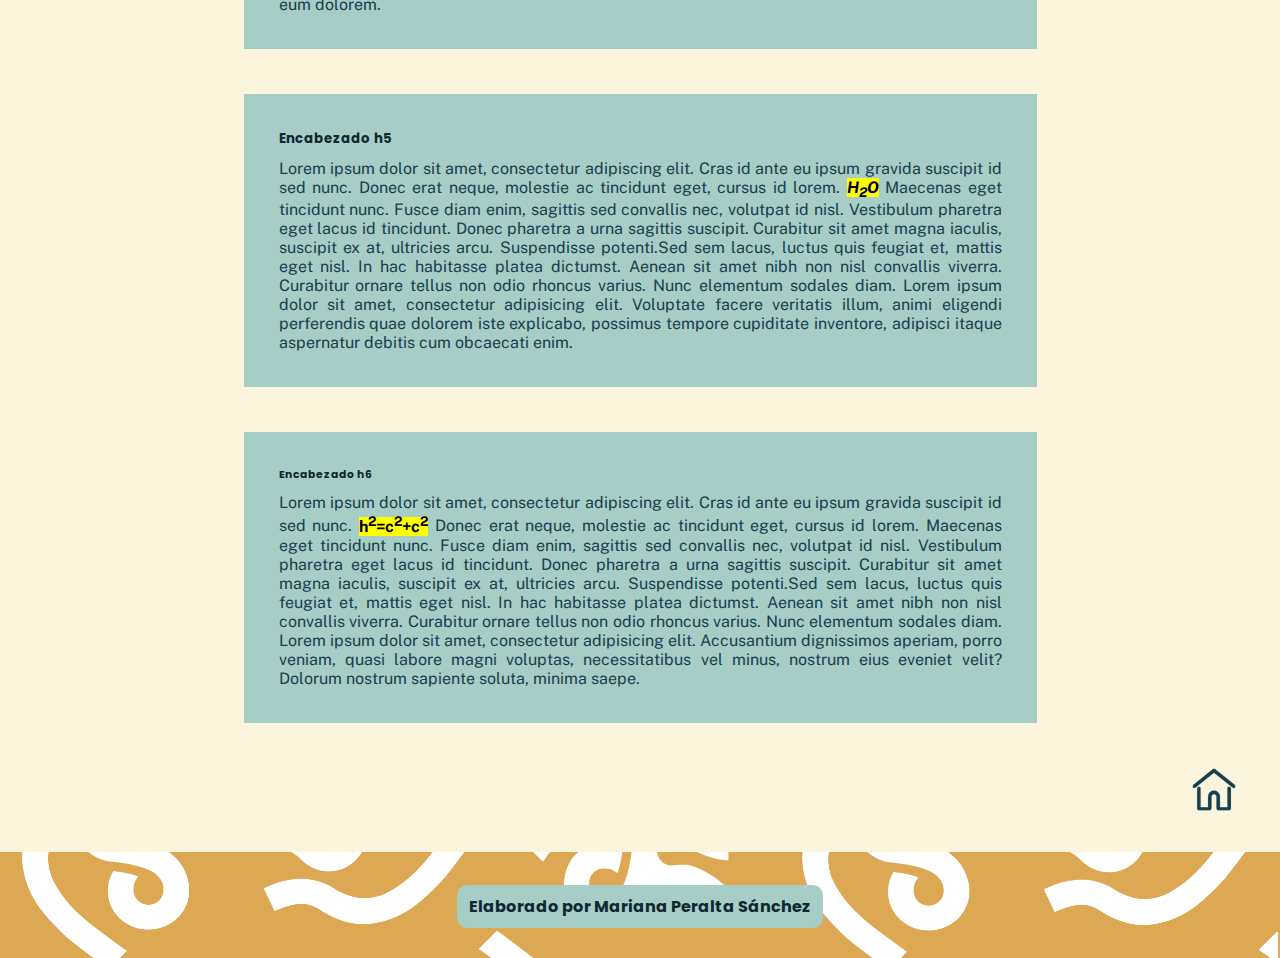
<file: html/formatos_texto.html>
<html>
    <head>
        <title>Formatos de Texto</title>

        <link rel="stylesheet" href="https://cdnjs.cloudflare.com/ajax/libs/animate.css/4.1.1/animate.min.css"/>
        
        <style type="text/css">
            @import url('https://fonts.googleapis.com/css2?family=Poppins:ital,wght@0,100;0,200;0,300;0,400;0,500;0,600;0,700;0,800;0,900;1,100;1,200;1,300;1,400;1,500;1,600;1,700;1,800;1,900&family=Public+Sans:ital,wght@0,100..900;1,100..900&display=swap');
            *{
                margin: 0;
                padding: 0;
                box-sizing: border-box;
            }
            header,nav,main,footer{
                margin-top: 0;
                margin-bottom: 0;
                margin-left:auto;
                margin-right:auto;
                padding: 30px;
                width: 100%;
            }
            header{
                height: auto;
                background-color: #16404D;
                color: #FBF5DD;
                padding: 45px;
                font-size: 24px;
            }
            h1,h2,h3,h4,h5,h6{
                margin-bottom: 10px;
                color: #0E2830;
                font-family: "Poppins", serif;
            }
            header h1{
                text-align: center;
                color: #FBF5DD;
                margin-bottom: 0;
                font-family: "Poppins", serif;
            }
            nav{
                height: auto;
                background-color: #DDA853;
                padding: 15px;
            }
            main{
                height: auto;
                background-color: #FBF5DD;
                padding-top: 45px;
                padding-bottom: 41px;
                color: #16404D;
                overflow-y: hidden;
            }
            section{
                width: 65%;
                min-width: 360px;
                height: auto;
                background-color: #A6CDC6;
                margin-top: 10px;
                margin-bottom: 45px;
                margin-left: auto;
                margin-right: auto;
                padding: 35px;
                overflow-y: auto;
                font-family: "Public Sans", serif;
                text-align: justify;
            }
            footer{
                height: auto;
                background-color: #DDA853;
                font-size: 24px;
            }
            footer h6{
                background-color: #A6CDC6;
                padding: 9px;
                width: 30%;
                border-radius: 10px;
                margin-right: auto;
                margin-left: auto;
                margin-top: 3px;
                margin-bottom: 0px;
                text-align: center;
            }
            ul{
                text-align: center;
            }
            nav ul li{
                width: 8%;
                min-width: 120px;
                background-color: #16404D;
                list-style-type: none;
                margin: 10px;
                display: inline-block;
                padding: 15px;
                border-radius: 10px;
                text-align: center;
            }
            nav ul li a:visited,nav ul li a:link{
                text-decoration: none;
                color: #B8E3DB;
                font-size: 16px;
                font-family: "Public Sans", serif;
            }
            nav ul li:hover{
                width: 10%;
                background-color: #277087;
            }
            nav ul li a:hover{
                color: #FBF5DD;
            }
            .hover_2:hover{
                background-color: #0E2830;
            }
            .hover_2 a:hover{
                color: #FBF5DD;
            }
            #fondo{
                background-image:url(../imagenes/coordinado_Mesa%20de%20trabajo%201.png);
                background-repeat: no-repeat;
                background-size: cover;
            }
            #logo_izq, #logo_der{
                width: 50px;
                float: right;
                filter: opacity(15%);
                margin-top: 0px;
            }
            #inicio{
                float: right;
                width: 44px;
                height: 43px;
                margin-right: 14px;
            }
        </style>
    </head>
    <body>
        <header>
            <img id="logo_der" src="../imagenes/simbolo.png" alt="marca_personal">
            <img style="float: left;" id="logo_izq" src="../imagenes/simbolo.png" alt="marca_personal">
            <h1 class="animate__animated animate__rotateInDownLeft animate__delay-1s animate__slow">FORMATOS DE TEXTO EN HTML</h1>
        </header>
        <nav id="fondo">
            <!-- Menu de la pagina web -->
            <ul>
                <li><a href="../html/formatos_texto.html"target="_blank">Formatos</a></li>
                <li class="hover_2"><a href="../html/listas.html"target="_blank">Listas</a></li>
                <li><a href="../html/enlaces.html"target="_blank">Enlaces</a></li>
                <li class="hover_2"><a href="../html/tablas.html"target="_blank">Tablas</a></li>
                <li><a href="../html/imagenes.html"target="_blank">Imagenes</a></li>
                <li class="hover_2"><a href="../html/audio.html"target="_blank">Audios</a></li>
                <li><a href="../html/videos.html"target="_blank">Videos</a></li>
                <li class="hover_2"><a href="../html/formularios.html"target="_blank">Formularios</a></li>
            </ul>
        </nav>
        <main>
            <section class="animate__animated animate__fadeInUp animate__delay-3s animate__slower">
                <h1>Encabezado h1</h1>
                <p>Lorem ipsum dolor sit amet, consectetur adipiscing elit. Cras id ante eu ipsum gravida suscipit id sed nunc. <b>Donec erat neque, molestie ac tincidunt eget, cursus id lorem. Maecenas eget tincidunt nunc. Fusce diam enim, sagittis sed convallis nec, volutpat id nisl. </b> Vestibulum pharetra eget lacus id tincidunt. Donec pharetra a urna sagittis suscipit. Curabitur sit amet magna iaculis, suscipit ex at, ultricies arcu. Suspendisse potenti.Sed sem lacus, luctus quis feugiat et, mattis eget nisl. In hac habitasse platea dictumst. Aenean sit amet nibh non nisl convallis viverra. Curabitur ornare tellus non odio rhoncus varius. Nunc elementum sodales diam. Lorem ipsum dolor sit amet, consectetur adipisicing elit. Itaque iste ullam tempora fugit soluta, eveniet assumenda dolores. Quae aliquam ipsam animi consequatur, ratione itaque ipsum. Consequuntur rem nobis harum quidem.
                </p>
            </section>
            <section class="animate__animated animate__fadeInUp animate__delay-3s animate__slower">
                <h2>Encabezado h2</h2>
                <p>Lorem ipsum dolor sit amet, consectetur adipiscing elit. Cras id ante eu ipsum gravida suscipit id sed nunc. Donec erat neque, molestie ac tincidunt eget, cursus id lorem. <i>Maecenas eget tincidunt nunc. Fusce diam enim, sagittis sed convallis nec, volutpat id nisl. Vestibulum pharetra eget lacus id tincidunt. Donec pharetra a urna sagittis suscipit. Curabitur sit amet magna iaculis, suscipit ex at, ultricies arcu. Suspendisse potenti.Sed sem lacus, luctus quis feugiat et, mattis eget nisl. In hac habitasse platea dictumst. Aenean sit amet nibh non nisl convallis viverra. </i>Curabitur ornare tellus non odio rhoncus varius. Nunc elementum sodales diam. Lorem ipsum dolor sit amet, consectetur adipisicing elit. Nobis quo officia fugit doloribus eaque quidem enim eveniet, fugiat. Eum quia ipsum asperiores, minus autem reiciendis laborum alias suscipit est pariatur.
                </p>
            </section>
            <section class="animate__animated animate__fadeInUp animate__delay-3s animate__slower">
                <h3>Encabezado h3</h3>
                <p>Lorem ipsum dolor sit amet, consectetur adipiscing elit. Cras id ante eu ipsum gravida suscipit id sed nunc. <del>Donec erat neque, molestie ac tincidunt eget, cursus id lorem. Maecenas eget tincidunt nunc. Fusce diam enim, sagittis sed convallis nec, volutpat id nisl. Vestibulum pharetra eget lacus id tincidunt. Donec pharetra a urna sagittis suscipit. Curabitur sit amet magna iaculis, suscipit ex at, ultricies arcu.</del> Suspendisse potenti.Sed sem lacus, luctus quis feugiat et, mattis eget nisl. In hac habitasse platea dictumst. Aenean sit amet nibh non nisl convallis viverra. Curabitur ornare tellus non odio rhoncus varius. Nunc elementum sodales diam. Lorem ipsum dolor sit amet, consectetur adipisicing elit. Sint hic ducimus corporis voluptas, fugiat vero placeat maxime doloremque vitae, doloribus molestias deleniti, dolorum animi. Repellat ducimus sed eaque explicabo odio.
                </p>
            </section>
            <section class="animate__animated animate__fadeInUp animate__delay-3s animate__slower">
                <h4>Encabezado h4</h4>
                <p>Lorem ipsum dolor sit amet, consectetur adipiscing elit. Cras id ante eu ipsum gravida suscipit id sed nunc. <mark>Donec erat neque, molestie ac tincidunt eget, cursus id lorem. Maecenas eget tincidunt nunc. Fusce diam enim, sagittis sed convallis nec, volutpat id nisl. Vestibulum pharetra eget lacus id tincidunt. Donec pharetra a urna sagittis suscipit. Curabitur sit amet magna iaculis, suscipit ex at, ultricies arcu. </mark>Suspendisse potenti.Sed sem lacus, luctus quis feugiat et, mattis eget nisl. In hac habitasse platea dictumst. Aenean sit amet nibh non nisl convallis viverra. Curabitur ornare tellus non odio rhoncus varius. Nunc elementum sodales diam. Lorem ipsum dolor sit amet, consectetur adipisicing elit. Non ullam tempora odit, tempore saepe. Explicabo officia tempore odit dolor, corrupti dolore, pariatur voluptates, nemo obcaecati animi id harum eum dolorem.
                </p>
            </section>
            <section class="animate__animated animate__fadeInUp animate__delay-3s animate__slower">
                <h5>Encabezado h5</h5>
                    <p>Lorem ipsum dolor sit amet, consectetur adipiscing elit. Cras id ante eu ipsum gravida suscipit id sed nunc. Donec erat neque, molestie ac tincidunt eget, cursus id lorem. <b><i><mark>H<sub>2</sub>O</mark></i></b> Maecenas eget tincidunt nunc. Fusce diam enim, sagittis sed convallis nec, volutpat id nisl. Vestibulum pharetra eget lacus id tincidunt. Donec pharetra a urna sagittis suscipit. Curabitur sit amet magna iaculis, suscipit ex at, ultricies arcu. Suspendisse potenti.Sed sem lacus, luctus quis feugiat et, mattis eget nisl. In hac habitasse platea dictumst. Aenean sit amet nibh non nisl convallis viverra. Curabitur ornare tellus non odio rhoncus varius. Nunc elementum sodales diam. Lorem ipsum dolor sit amet, consectetur adipisicing elit. Voluptate facere veritatis illum, animi eligendi perferendis quae dolorem iste explicabo, possimus tempore cupiditate inventore, adipisci itaque aspernatur debitis cum obcaecati enim.
                    </p>
            </section>
            <section class="animate__animated animate__fadeInUp animate__delay-3s animate__slower">
                <h6>Encabezado h6</h6>
                <p>Lorem ipsum dolor sit amet, consectetur adipiscing elit. Cras id ante eu ipsum gravida suscipit id sed nunc. <b><mark>h<sup>2</sup>=c<sup>2</sup>+c<sup>2</sup></mark></b> Donec erat neque, molestie ac tincidunt eget, cursus id lorem. Maecenas eget tincidunt nunc. Fusce diam enim, sagittis sed convallis nec, volutpat id nisl. Vestibulum pharetra eget lacus id tincidunt. Donec pharetra a urna sagittis suscipit. Curabitur sit amet magna iaculis, suscipit ex at, ultricies arcu. Suspendisse potenti.Sed sem lacus, luctus quis feugiat et, mattis eget nisl. In hac habitasse platea dictumst. Aenean sit amet nibh non nisl convallis viverra. Curabitur ornare tellus non odio rhoncus varius. Nunc elementum sodales diam. Lorem ipsum dolor sit amet, consectetur adipisicing elit. Accusantium dignissimos aperiam, porro veniam, quasi labore magni voluptas, necessitatibus vel minus, nostrum eius eveniet velit? Dolorum nostrum sapiente soluta, minima saepe.
                </p>
            </section>
            <a href="../index.html"><img id="inicio" src="../imagenes/icono-formatos.png" alt="Ícono con enlace a página de inicio"></a>
        </main>
        <footer id="fondo">
            <h6 class="animate__animated animate__flash animate__delay-5s animate__repeat-3 animate__slower">Elaborado por Mariana Peralta Sánchez</h6>
        </footer>
    </body>
</html>
</file>
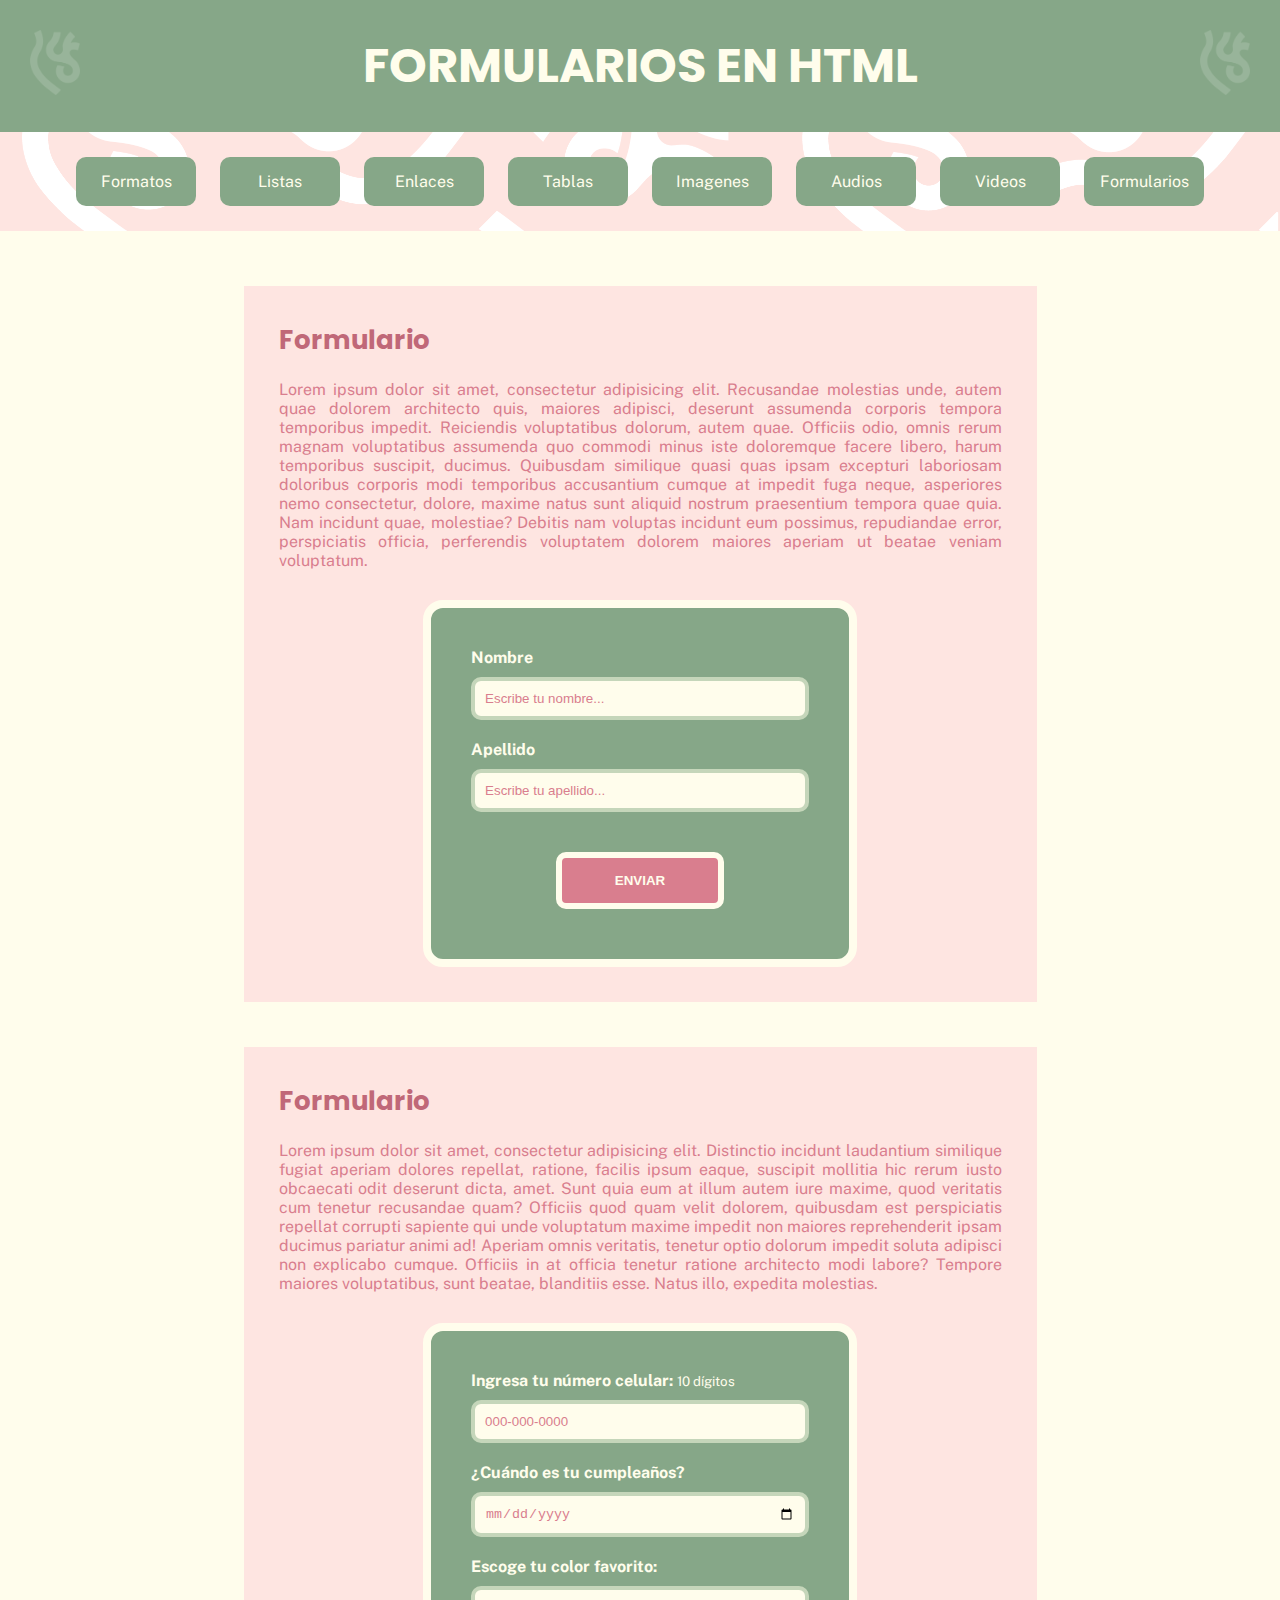
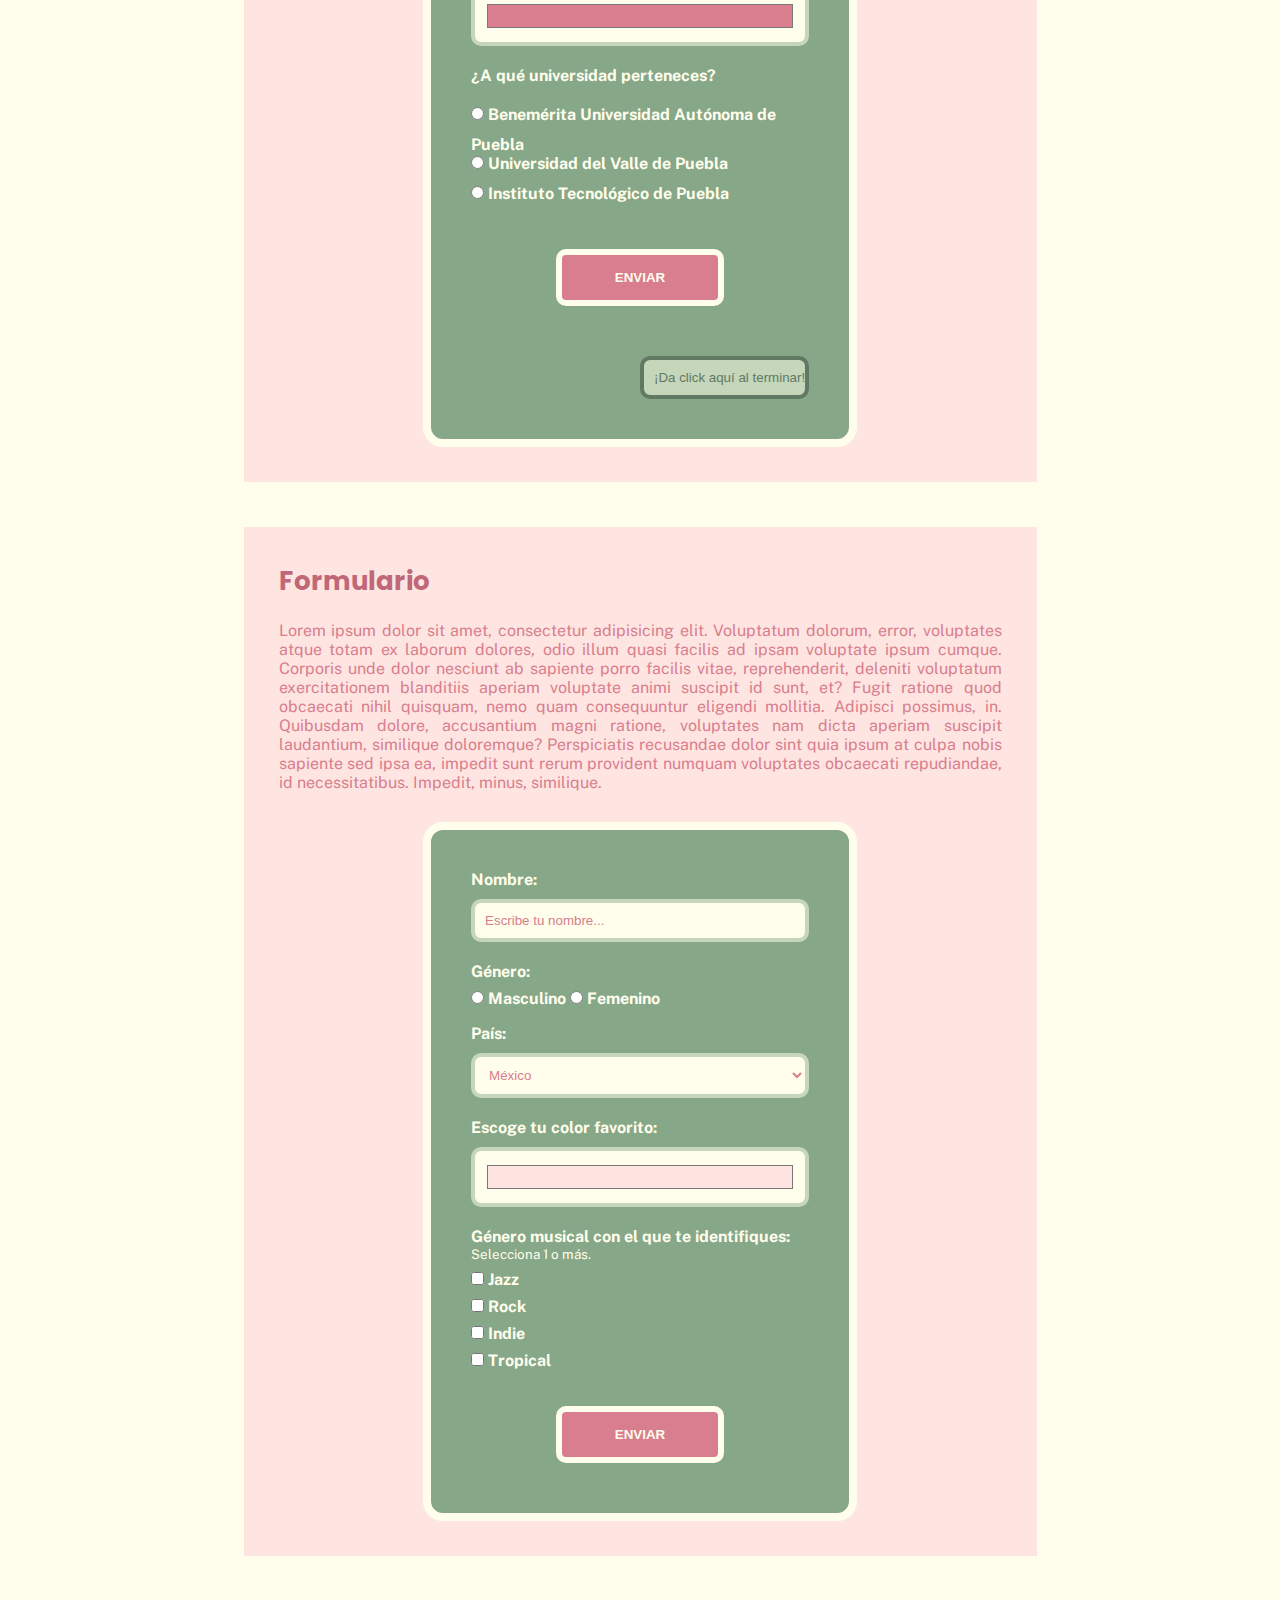
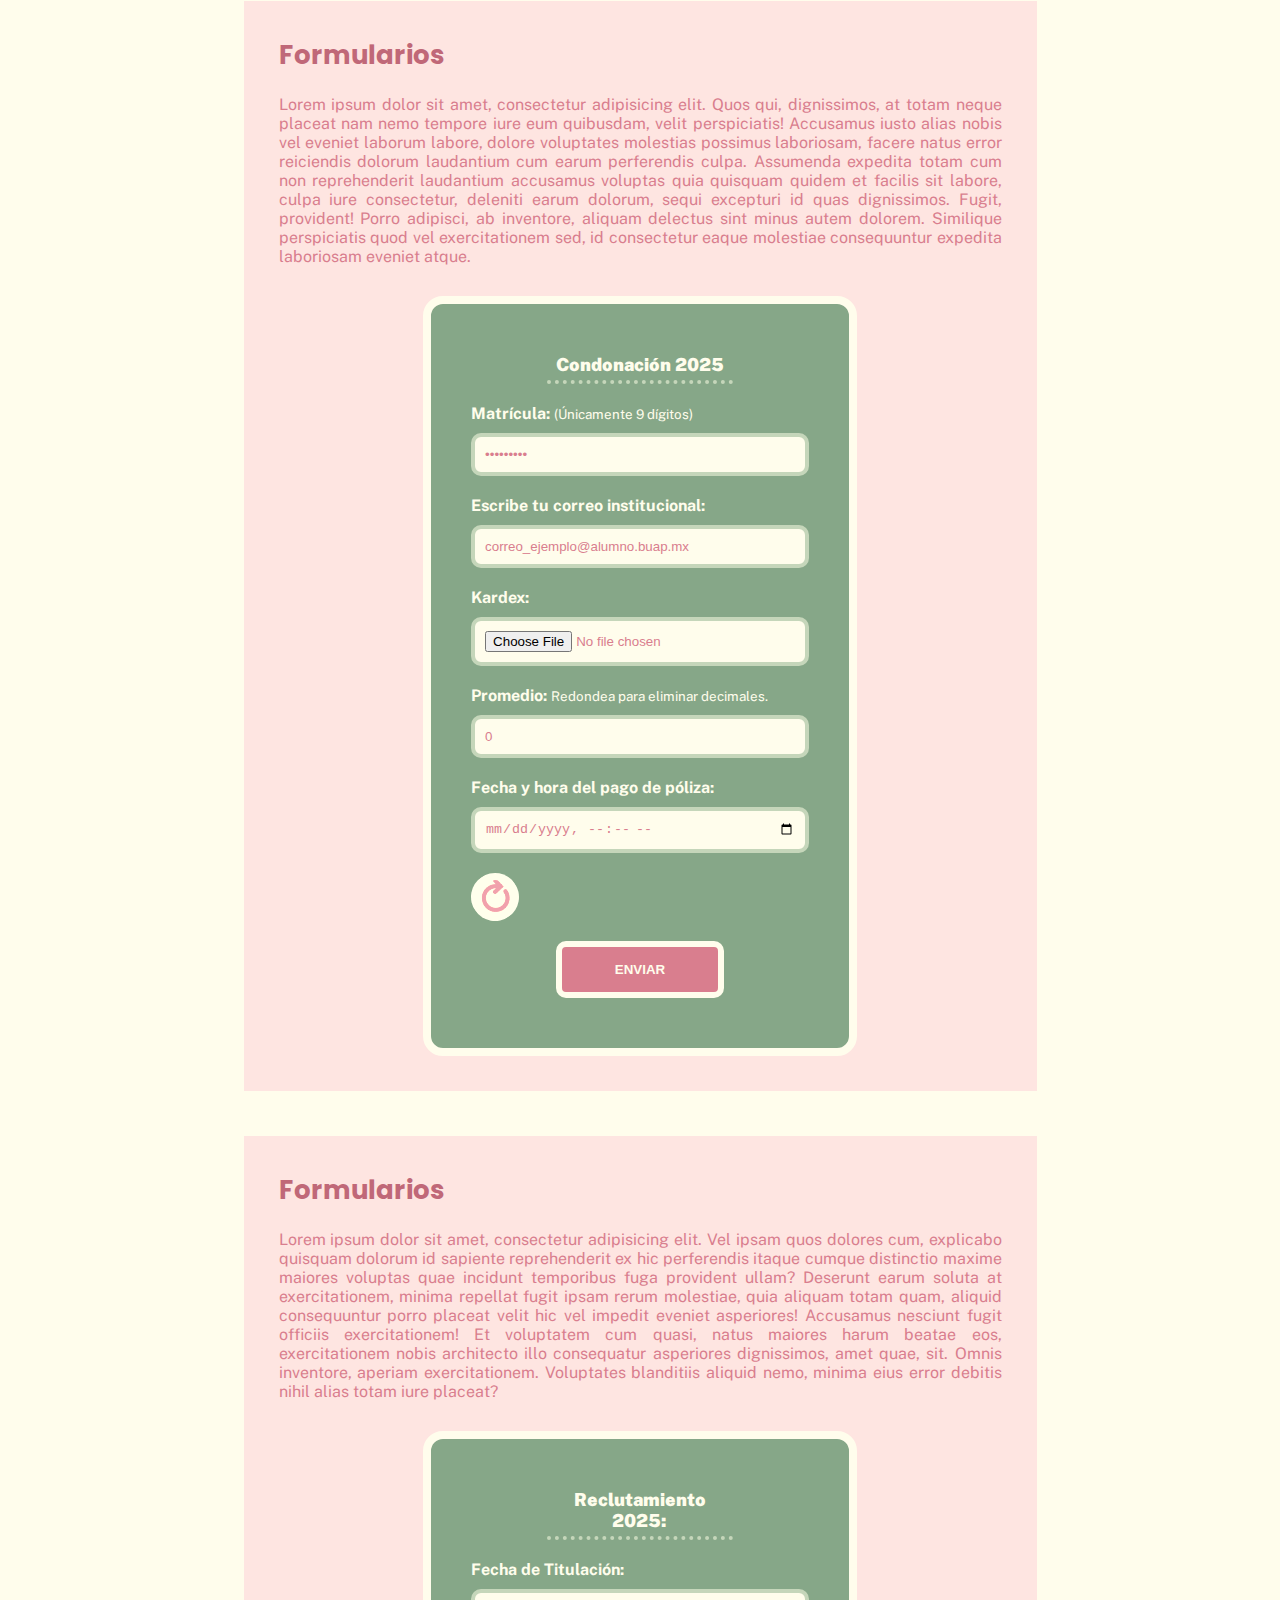
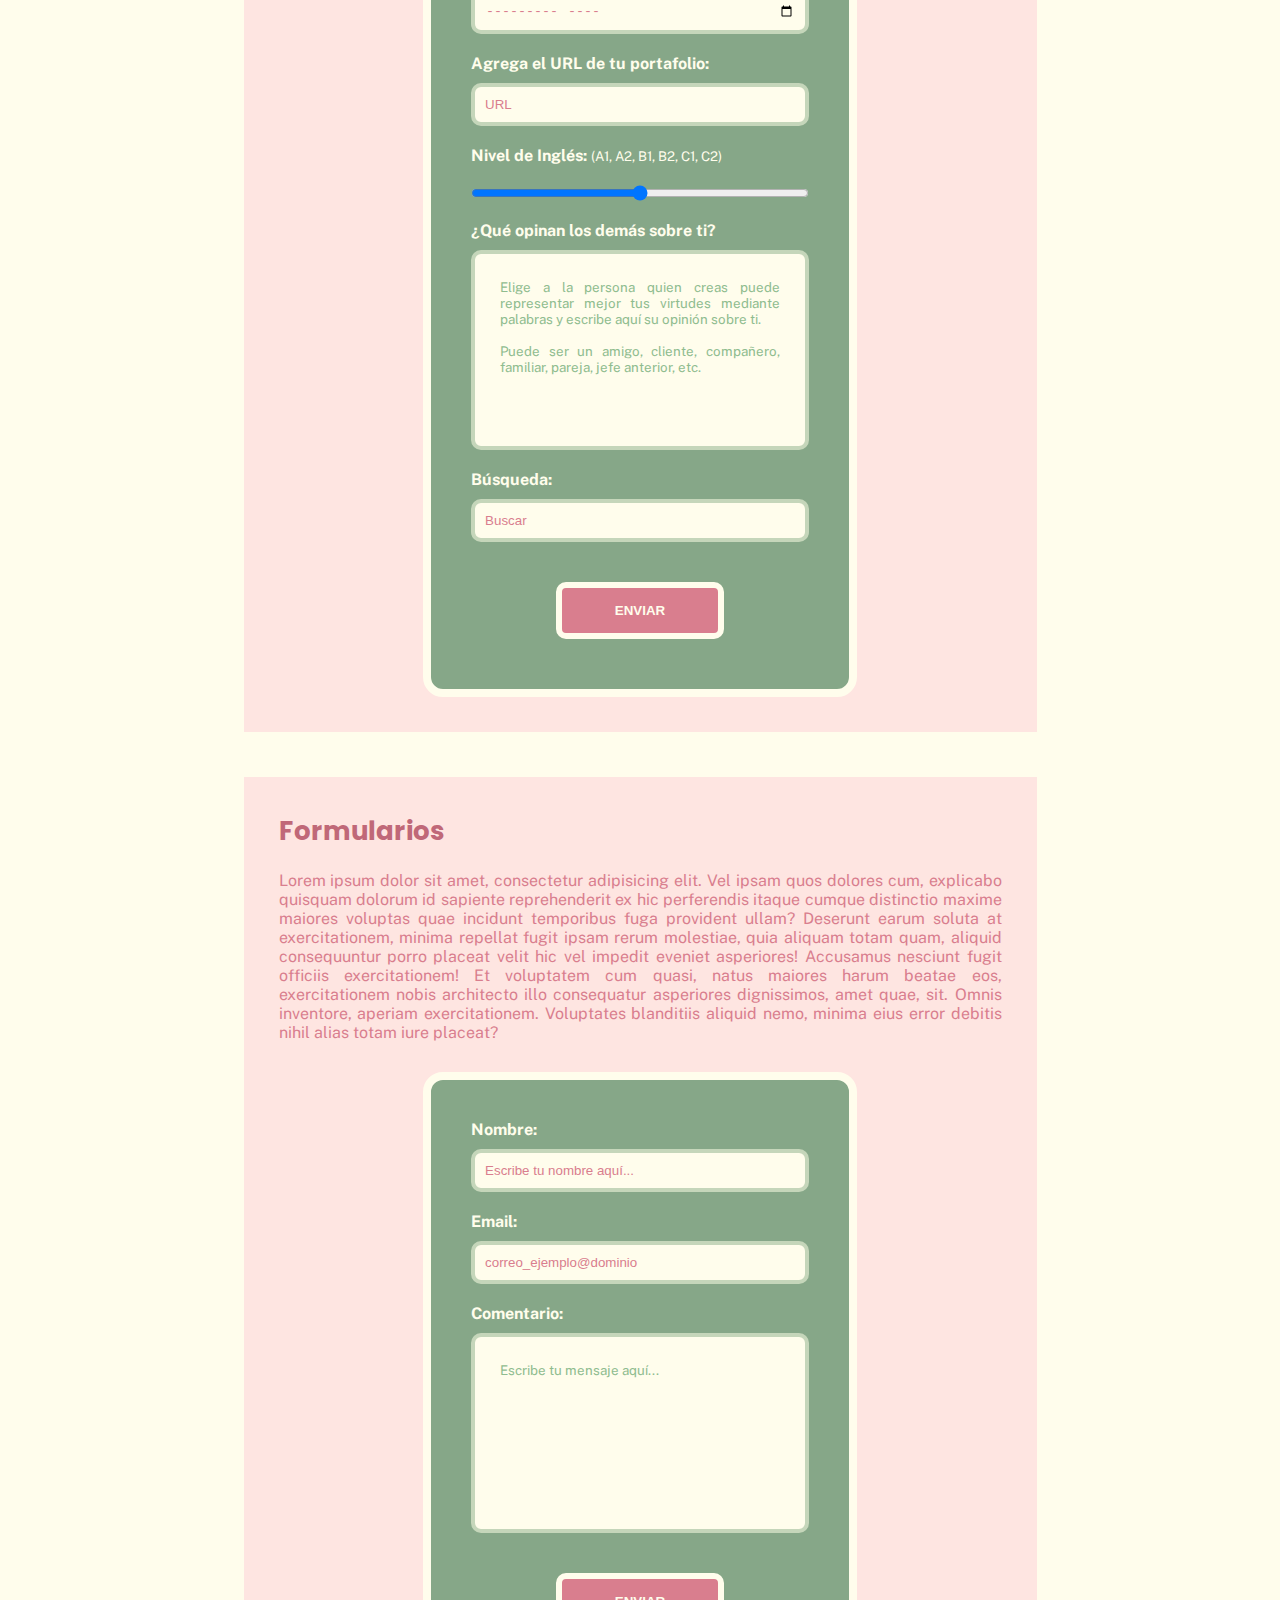
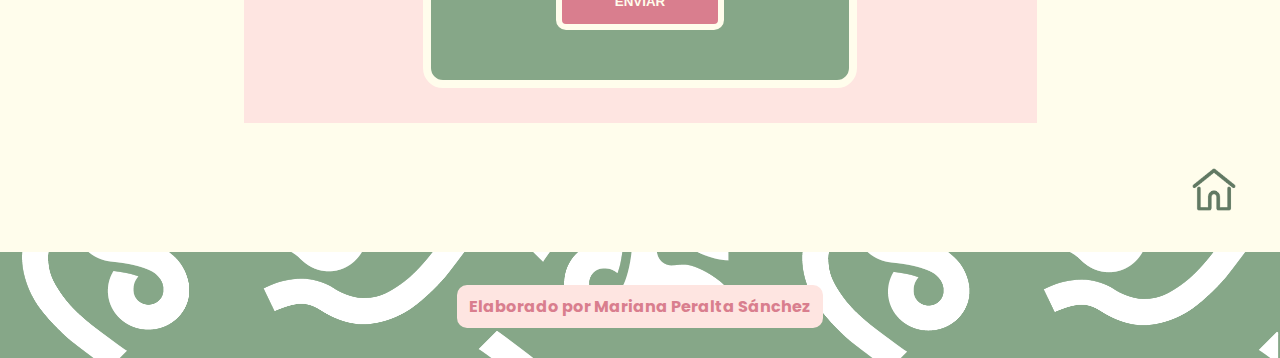
<file: html/formularios.html>
<html>
    <head>
        <title>Formularios en HTML</title>
        
        <link rel="stylesheet" href="../css/style.css" type="text/css">
        <link rel="stylesheet" href="https://cdnjs.cloudflare.com/ajax/libs/animate.css/4.1.1/animate.min.css"/>
        
        <style>
            section{
                text-align: justify;
            }
        </style>
        
    </head>
    <body>
        <header>
            <img id="logo_der" src="../imagenes/simbolo.png" alt="marca_personal">
            <img style="float: left;" id="logo_izq" src="../imagenes/simbolo.png" alt="marca_personal">
            <h1 class="animate__animated animate__flipInx animate__slower">FORMULARIOS EN HTML</h1>
        </header>
        <nav id="fondo">
            <ul>
                <li><a class="animate__animated animate__flash animate__delay-3s animate__slower" href="../html/formatos_texto.html" target="_blank">Formatos</a></li>
                <li class="hover_2"><a class="animate__animated animate__flash animate__delay-3s animate__slower" href="../html/listas.html" target="_blank">Listas</a></li>
                <li><a class="animate__animated animate__flash animate__delay-3s animate__slower" href="../html/enlaces.html" target="_blank">Enlaces</a></li>
                <li class="hover_2"><a class="animate__animated animate__flash animate__delay-3s animate__slower" href="../html/tablas.html" target="_blank">Tablas</a></li>
                <li><a class="animate__animated animate__flash animate__delay-3s animate__slower" href="../html/imagenes.html" target="_blank">Imagenes</a></li>
                <li class="hover_2"><a class="animate__animated animate__flash animate__delay-3s animate__slower" href="../html/audio.html" target="_blank">Audios</a></li>
                <li><a class="animate__animated animate__flash animate__delay-3s animate__slower" href="../html/videos.html" target="_blank">Videos</a></li>
                <li class="hover_2"><a class="animate__animated animate__flash animate__delay-3s animate__slower" href="../html/formularios.html" target="_blank">Formularios</a></li>
            </ul>
        </nav>
        <main> 
           <section class="animate__animated animate__bounceInLeft animate__delay-5s animate__slower">
               <h2>Formulario</h2>
               <p>Lorem ipsum dolor sit amet, consectetur adipisicing elit. Recusandae molestias unde, autem quae dolorem architecto quis, maiores adipisci, deserunt assumenda corporis tempora temporibus impedit. Reiciendis voluptatibus dolorum, autem quae. Officiis odio, omnis rerum magnam voluptatibus assumenda quo commodi minus iste doloremque facere libero, harum temporibus suscipit, ducimus. Quibusdam similique quasi quas ipsam excepturi laboriosam doloribus corporis modi temporibus accusantium cumque at impedit fuga neque, asperiores nemo consectetur, dolore, maxime natus sunt aliquid nostrum praesentium tempora quae quia. Nam incidunt quae, molestiae? Debitis nam voluptas incidunt eum possimus, repudiandae error, perspiciatis officia, perferendis voluptatem dolorem maiores aperiam ut beatae veniam voluptatum.</p>
               <form action="" method="get">
                   <label for="fnombre">Nombre</label>
                   <input type="text" id="fnombre" name="fnombre" value="Escribe tu nombre...">
                   <label for="fapellido">Apellido</label>
                   <input type="text" id="fapellido" name="fapellido" value="Escribe tu apellido...">
                   <input type="submit" value="ENVIAR">
               </form>
           </section>
           <section class="animate__animated animate__bounceInLeft animate__delay-5s animate__slower">
               <h2>Formulario</h2>
               <p>Lorem ipsum dolor sit amet, consectetur adipisicing elit. Distinctio incidunt laudantium similique fugiat aperiam dolores repellat, ratione, facilis ipsum eaque, suscipit mollitia hic rerum iusto obcaecati odit deserunt dicta, amet. Sunt quia eum at illum autem iure maxime, quod veritatis cum tenetur recusandae quam? Officiis quod quam velit dolorem, quibusdam est perspiciatis repellat corrupti sapiente qui unde voluptatum maxime impedit non maiores reprehenderit ipsam ducimus pariatur animi ad! Aperiam omnis veritatis, tenetur optio dolorum impedit soluta adipisci non explicabo cumque. Officiis in at officia tenetur ratione architecto modi labore? Tempore maiores voluptatibus, sunt beatae, blanditiis esse. Natus illo, expedita molestias.</p>
               <form action="" method="get">
                   <label for="telefono">Ingresa tu número celular:</label>
                   <small>10 dígitos</small>
                   <input type="tel" id="telefono" name="telefono" value="000-000-0000" pattern="[0-9]{3}-[0-9]{3}-[0-9]{4}">
                   
                   <label for="cumpleaños">¿Cuándo es tu cumpleaños?</label>
                   <input type="date" id="cumpleaños" name="cumpleaños">
                   
                   <label for="colorfav">Escoge tu color favorito:</label>
                   <input type="color" id="colorfav" name="colorfav" value="#D97E8E">
                   
                   <p style="margin-bottom: 20px; margin-top: 0px;"><b>¿A qué universidad perteneces?</b></p>
                   <input type="radio" id="universidad1" name="universidad" value="BUAP">
                   <label for="universidad1">Benemérita Universidad Autónoma de Puebla</label><br>
                   <input type="radio" id="universidad2" name="universidad" value="UVP">
                   <label for="universidad2">Universidad del Valle de Puebla</label><br>
                   <input type="radio" id="universidad3" name="universidad" value="ITP">
                   <label for="universidad3">Instituto Tecnológico de Puebla</label><br>
                   
                   <input type="submit" value="ENVIAR">
                   
                   <input type="button" onclick="alert('¡Gracias por tu participación en el formulario! :) ')" value="¡Da click aquí al terminar!">
               </form>
           </section>
           <section class="animate__animated animate__bounceInLeft animate__delay-5s animate__slower">
               <h2>Formulario</h2>
               <p>Lorem ipsum dolor sit amet, consectetur adipisicing elit. Voluptatum dolorum, error, voluptates atque totam ex laborum dolores, odio illum quasi facilis ad ipsam voluptate ipsum cumque. Corporis unde dolor nesciunt ab sapiente porro facilis vitae, reprehenderit, deleniti voluptatum exercitationem blanditiis aperiam voluptate animi suscipit id sunt, et? Fugit ratione quod obcaecati nihil quisquam, nemo quam consequuntur eligendi mollitia. Adipisci possimus, in. Quibusdam dolore, accusantium magni ratione, voluptates nam dicta aperiam suscipit laudantium, similique doloremque? Perspiciatis recusandae dolor sint quia ipsum at culpa nobis sapiente sed ipsa ea, impedit sunt rerum provident numquam voluptates obcaecati repudiandae, id necessitatibus. Impedit, minus, similique.</p>
               <form method="get" action="">
                   <label for="fnombre1">Nombre:</label>
                   <input type="text" id="fnombre1" name="fnombre1" value="Escribe tu nombre...">
                   
                   <label id="genero" for="genero">Género:</label><br>
                   <input type="radio" id="masculino" name="genero" value="masculino">
                   <label>Masculino</label>
                   <input type="radio" id="femenino" name="genero" value="femenino">
                   <label>Femenino</label><br>
                   
                   <label for="pais">País:</label>
                   <select id="pais-ul" name="pais-ul">
                       <option value="mx">México</option>
                       <option value="es">España</option>
                       <option value="us">Estados Unidos</option>
                       <option value="it">Italia</option>
                       <option value="co">Colombia</option>
                       <option value="bo">Bolivia</option>
                   </select><br>
                   
                   <label for="colorfav">Escoge tu color favorito:</label>
                   <input type="color" id="colorfav" name="colorfav" value="#FEE5E1">
                   
                   <label for="">Género musical con el que te identifiques:</label>
                   <small>Selecciona 1 o más.</small><br>
                   <input type="checkbox" id="g-musical1" name="g-musical1" value="Jazz">
                   <label for="g-musical1">Jazz</label><br>
                   <input type="checkbox" id="g-musical2" name="g-musical2" value="Rock">
                   <label for="g-musical2">Rock</label><br>
                   <input type="checkbox" id="g-musical3" name="g-musical3" value="Indie">
                   <label for="g-musical3">Indie</label><br>
                   <input type="checkbox" id="g-musical4" name="g-musical4" value="Tropical">
                   <label for="g-musical4">Tropical</label><br>
                   
                   <input type="submit" value="ENVIAR">
               </form>
           </section>
           <section class="animate__animated animate__bounceInLeft animate__delay-5s animate__slower">
               <h2>Formularios</h2>
               <p>Lorem ipsum dolor sit amet, consectetur adipisicing elit. Quos qui, dignissimos, at totam neque placeat nam nemo tempore iure eum quibusdam, velit perspiciatis! Accusamus iusto alias nobis vel eveniet laborum labore, dolore voluptates molestias possimus laboriosam, facere natus error reiciendis dolorum laudantium cum earum perferendis culpa. Assumenda expedita totam cum non reprehenderit laudantium accusamus voluptas quia quisquam quidem et facilis sit labore, culpa iure consectetur, deleniti earum dolorum, sequi excepturi id quas dignissimos. Fugit, provident! Porro adipisci, ab inventore, aliquam delectus sint minus autem dolorem. Similique perspiciatis quod vel exercitationem sed, id consectetur eaque molestiae consequuntur expedita laboriosam eveniet atque.</p>
               <form method="get" action="">
                   <h3 id="reclutamiento"><b>Condonación 2025</b></h3>
                   
                   <label for="Matricula">Matrícula:</label>
                   <small>(Únicamente 9 dígitos)</small><br>
                   <input type="password" id="contraseña" name="contraseña" value="000000000">
                   
                   <label for="correo">Escribe tu correo institucional:</label>
                   <input type="email" id="correo" name="correo" value="correo_ejemplo@alumno.buap.mx">
                   
                   <label for="archivo">Kardex:</label>
                   <input type="file" id="archivo" name="archivo"><br>
                   
                   <label for="promedio">Promedio:</label>
                   <small>Redondea para eliminar decimales.</small>
                   <input type="number" id="cantidad" name="cantidad" min="1" max="10" value="0"><br>
                   
                   <label for="fecha">Fecha y hora del pago de póliza:</label>
                   <input type="datetime-local" id="datemin" name="datemin" min="2024-12-31" max="2025-03-01">
                   
                   <input type="image"  src="../imagenes/reiniciar1.png" alt="Reset" width="48px" height="auto">
                   
                   <input type="submit" value="ENVIAR">
               </form>
           </section>
           <section class="animate__animated animate__bounceInLeft animate__delay-5s animate__sloweLeft">
               <h2>Formularios</h2>
               <p>Lorem ipsum dolor sit amet, consectetur adipisicing elit. Vel ipsam quos dolores cum, explicabo quisquam dolorum id sapiente reprehenderit ex hic perferendis itaque cumque distinctio maxime maiores voluptas quae incidunt temporibus fuga provident ullam? Deserunt earum soluta at exercitationem, minima repellat fugit ipsam rerum molestiae, quia aliquam totam quam, aliquid consequuntur porro placeat velit hic vel impedit eveniet asperiores! Accusamus nesciunt fugit officiis exercitationem! Et voluptatem cum quasi, natus maiores harum beatae eos, exercitationem nobis architecto illo consequatur asperiores dignissimos, amet quae, sit. Omnis inventore, aperiam exercitationem. Voluptates blanditiis aliquid nemo, minima eius error debitis nihil alias totam iure placeat?</p>
               <form method="get" action="">
                   <h3 id="reclutamiento"><b>Reclutamiento 2025:</b></h3>
                   
                   <label for="titulacion">Fecha de Titulación:</label>
                   <input type="month" id="titulacion" name="titulacion">
                   
                   <label for="portafolio">Agrega el URL de tu portafolio:</label>
                   <input type="url" id="portafolio" name="portafolio" value="URL"><br>
                   
                   <label for="nivel_ingles">Nivel de Inglés:</label>
                   <small>(A1, A2, B1, B2, C1, C2)</small><br>
                   <input type="range" id="ingles" name="ingles" min="0" max="6">
                   
                   <label for="descripcion">¿Qué opinan los demás sobre ti?</label>
                   <textarea>Elige a la persona quien creas puede representar mejor tus virtudes mediante palabras y escribe aquí su opinión sobre ti.
                   
Puede ser un amigo, cliente, compañero, familiar, pareja, jefe anterior, etc.
                   </textarea>
                   
                   <label for="busqueda">Búsqueda:</label>
                   <input type="search" id="busqueda" name="busqueda" value="Buscar">
                   
                   <input type="submit" value="ENVIAR">
               </form>
            </section>
            <section class="animate__animated animate__bounceInLeft animate__delay-5s animate__sloweLeft">
               <h2>Formularios</h2>
               <p>Lorem ipsum dolor sit amet, consectetur adipisicing elit. Vel ipsam quos dolores cum, explicabo quisquam dolorum id sapiente reprehenderit ex hic perferendis itaque cumque distinctio maxime maiores voluptas quae incidunt temporibus fuga provident ullam? Deserunt earum soluta at exercitationem, minima repellat fugit ipsam rerum molestiae, quia aliquam totam quam, aliquid consequuntur porro placeat velit hic vel impedit eveniet asperiores! Accusamus nesciunt fugit officiis exercitationem! Et voluptatem cum quasi, natus maiores harum beatae eos, exercitationem nobis architecto illo consequatur asperiores dignissimos, amet quae, sit. Omnis inventore, aperiam exercitationem. Voluptates blanditiis aliquid nemo, minima eius error debitis nihil alias totam iure placeat?</p>
               <form action="" method="get">
                   <label for="nombre2">Nombre:</label>
                   <input type="text" id="nombre2" name="nombre2" value="Escribe tu nombre aquí...">
                   
                   <label for="email1">Email:</label>
                   <input type="text" id="email1" name="email1" value="correo_ejemplo@dominio">
                   
                   <label for="mensaje">Comentario:</label>
                   <textarea name="mensaje" rows="30" cols="40">Escribe tu mensaje aquí...</textarea>
                   
                   <input type="submit" value="ENVIAR">
               </form>
            </section>
            <a id="inicio" href="../index.html"><img src="../imagenes/icono-linkrel.png" alt="Ícono con enlace a página de inicio"></a><br><br><br>
        </main>
        <footer id="fondo">
            <h6>Elaborado por Mariana Peralta Sánchez</h6>
        </footer>
    </body>
</html>
</file>
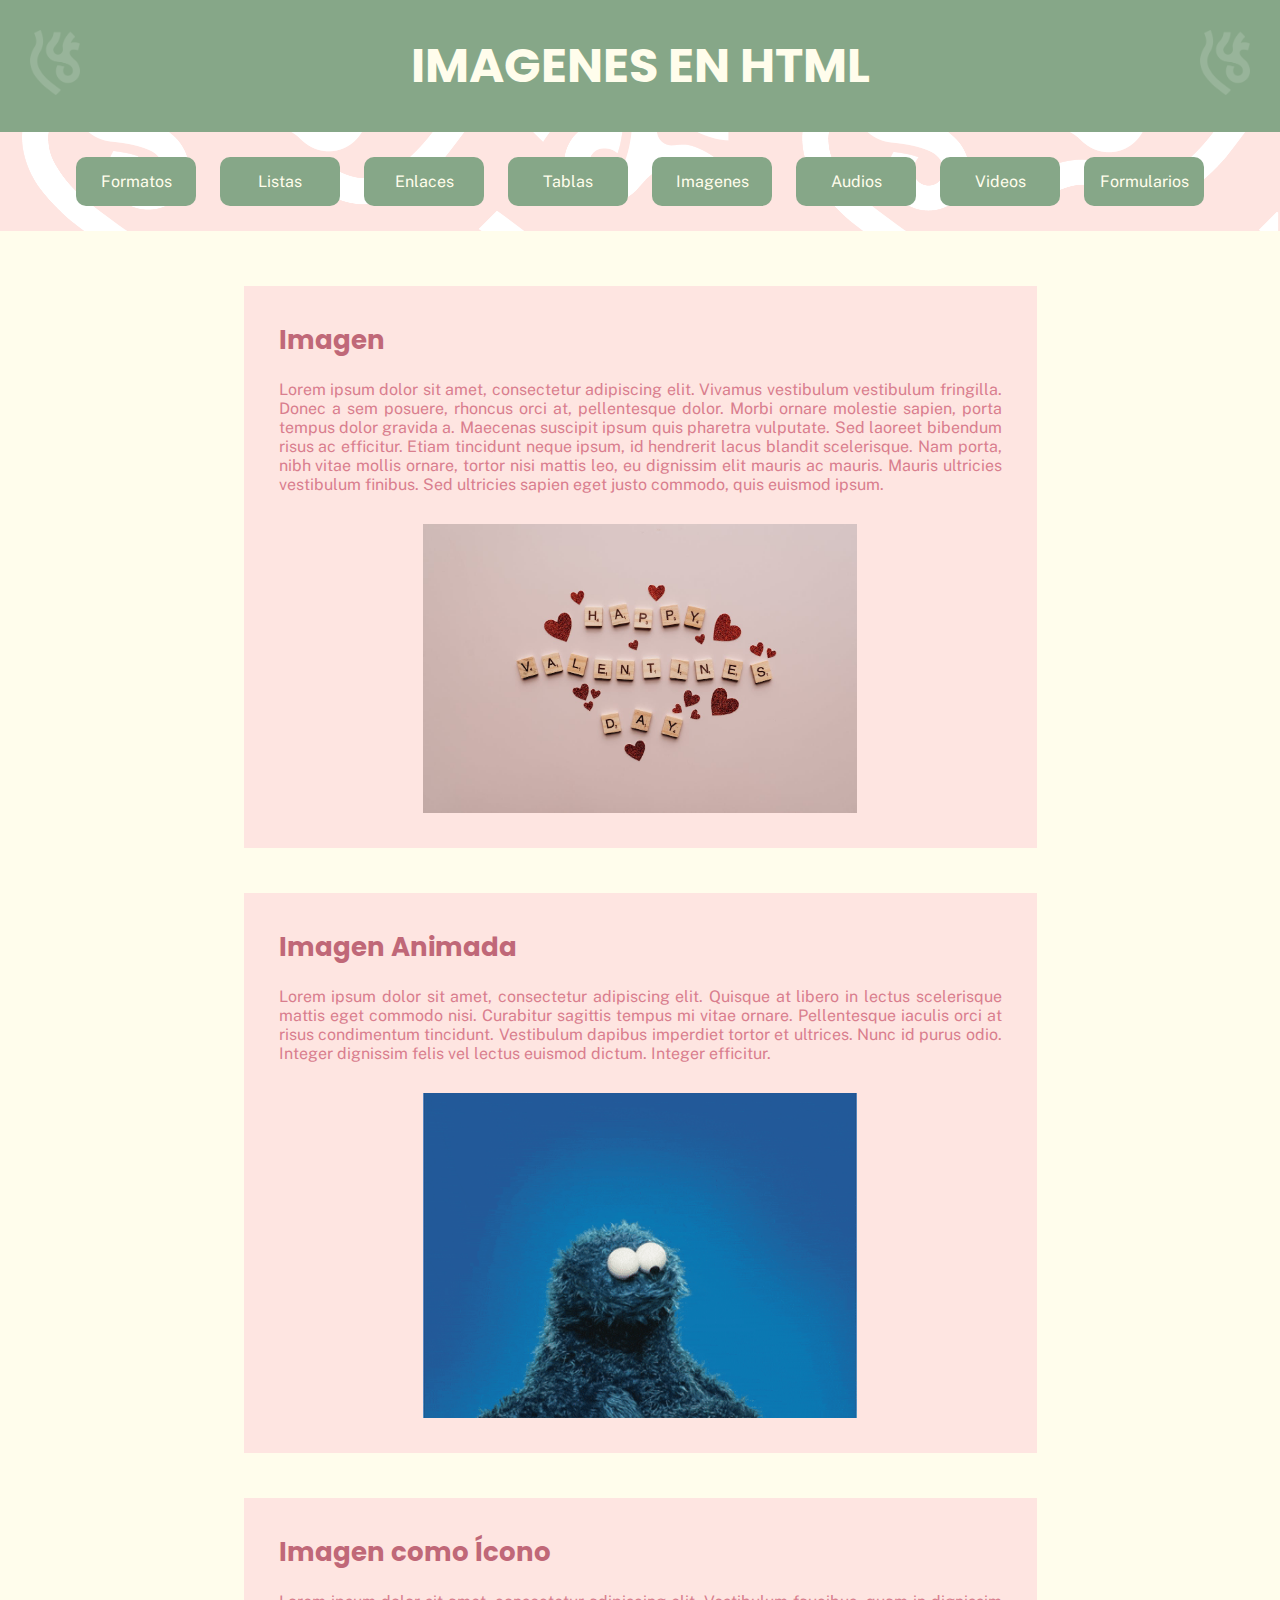
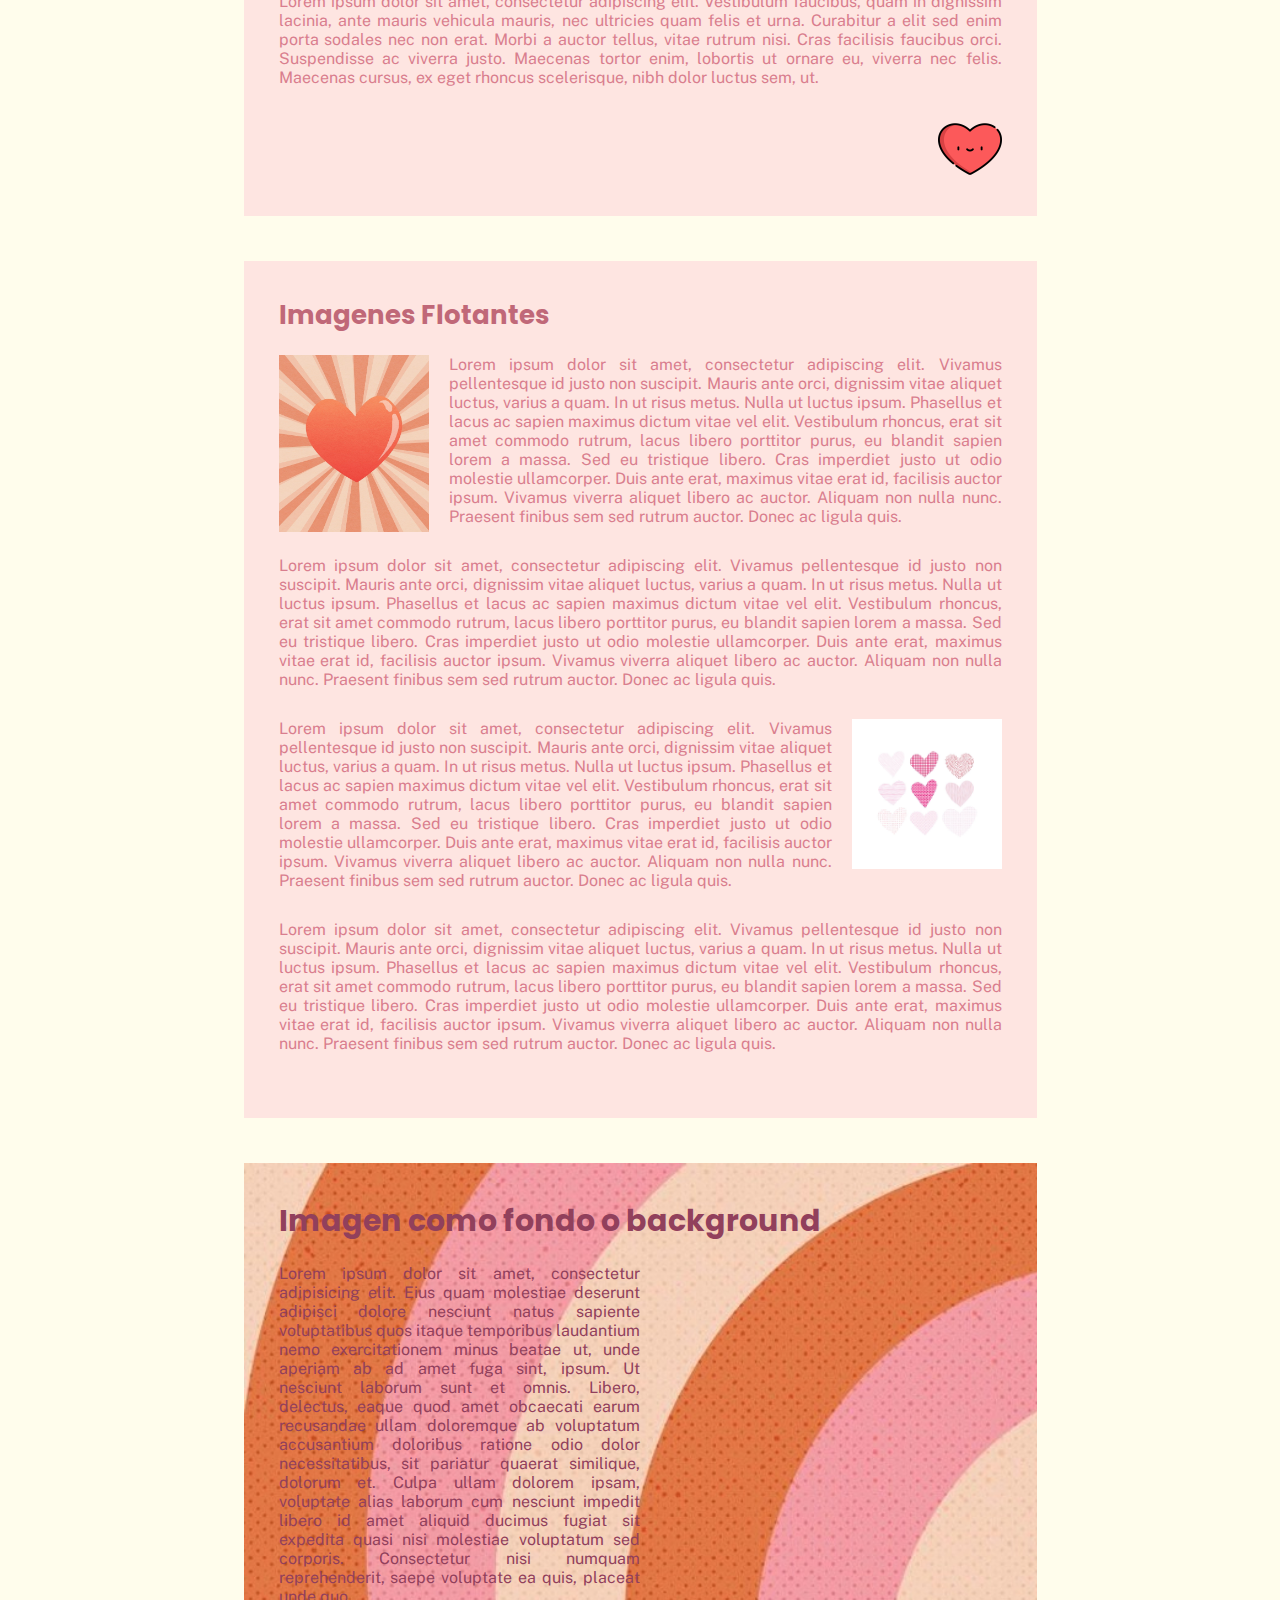
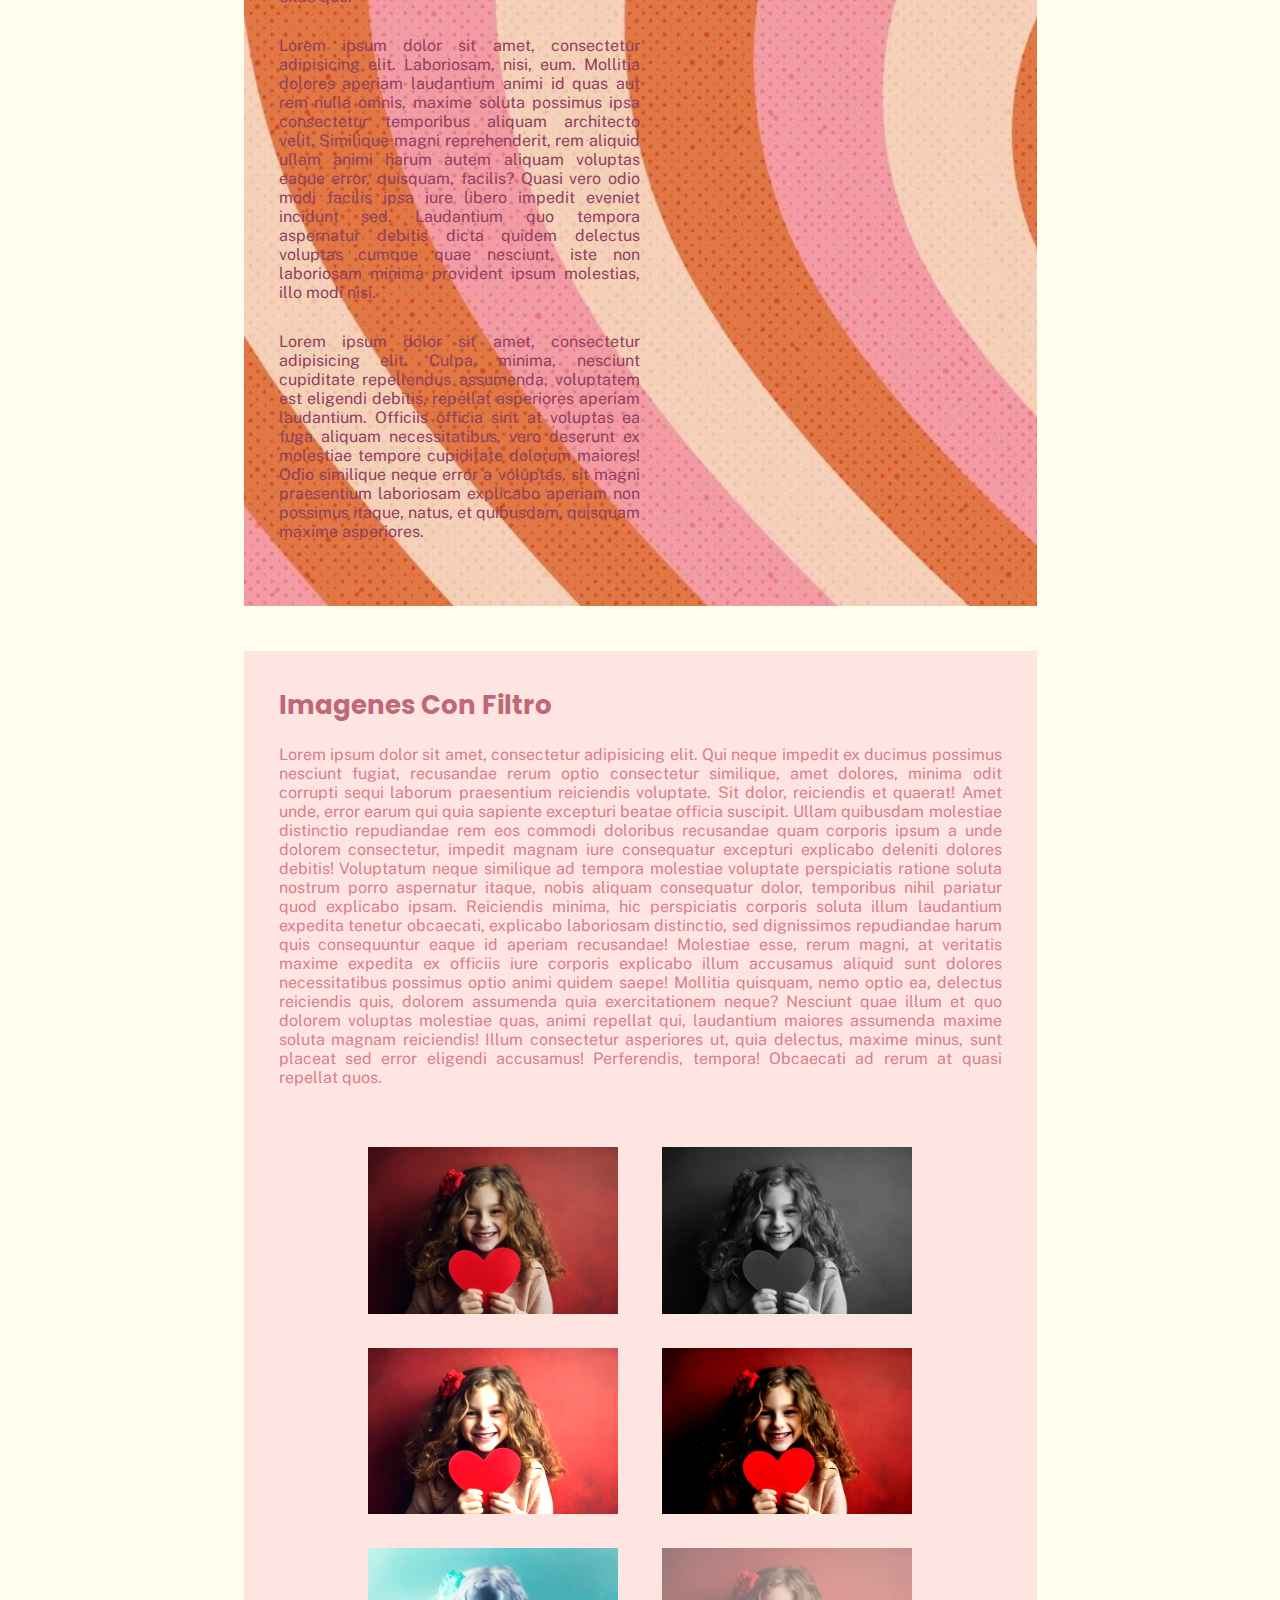
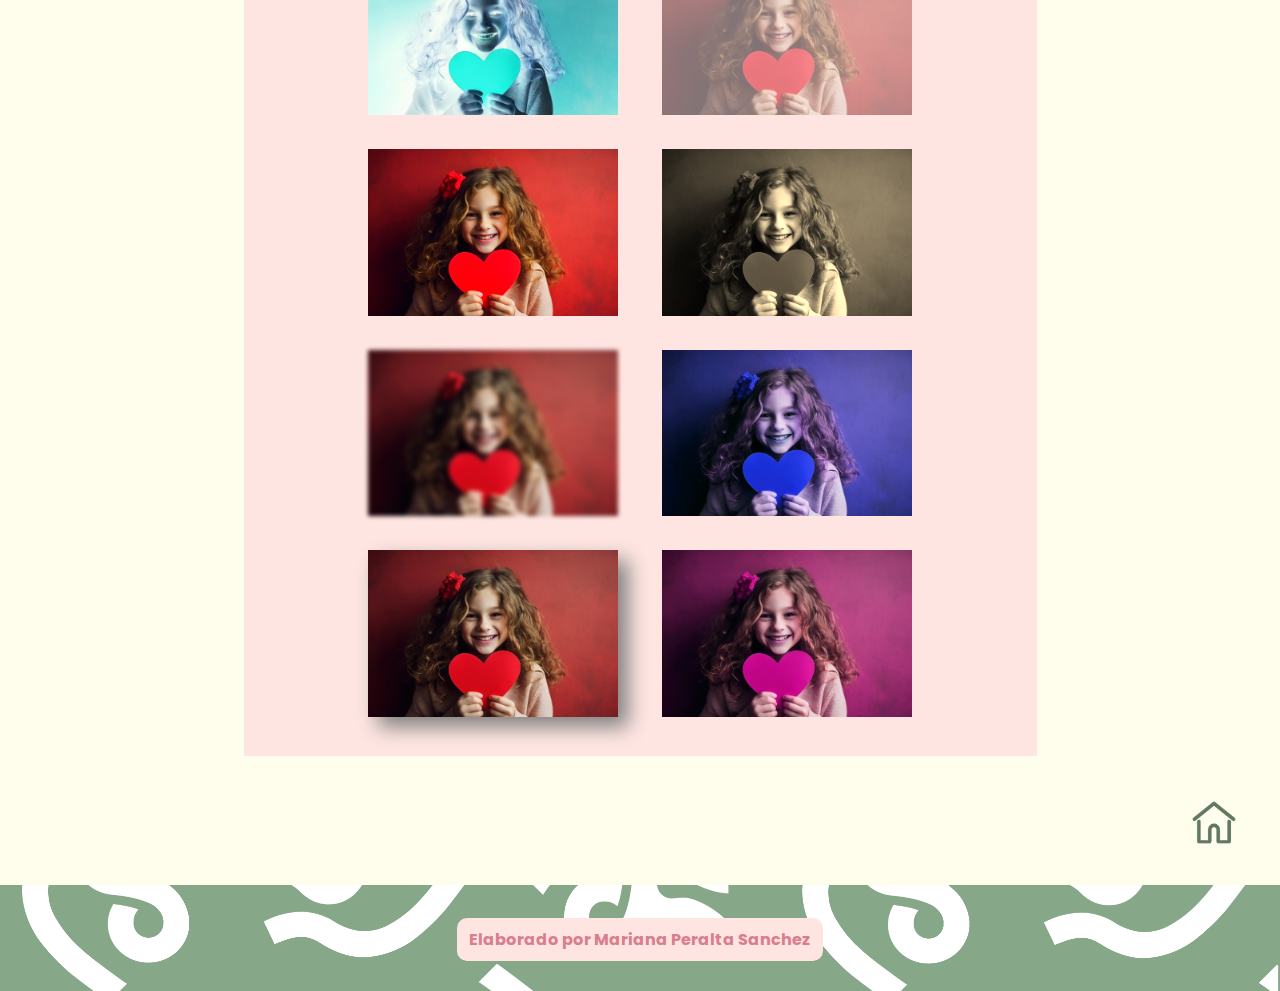
<file: html/imagenes.html>
<html>
    <head>
        <title>Imagenes en HTML</title>
        
        <link rel="stylesheet" href="https://cdnjs.cloudflare.com/ajax/libs/animate.css/4.1.1/animate.min.css"/>
        <link rel="stylesheet" href="../css/style.css" type="text/css">
        
        <style>
            section{
                text-align: center;
            }
            p, h2{
                text-align: justify;
            }
            .img_filtro{
                width: 25%;
                display: inline-block;
                margin-left: 20px;
                margin-right: 20px;
                min-width: 250px;
            }
            #img_gray{
                filter: grayscale(100%);
            }
            #img_brillo{
                filter: brightness(150%);
            }
            #img_contraste{
                filter: contrast(140%);
            }
            #img_invert{
                filter: invert(100%);
            }
            #img_opacidad{
                filter: opacity(50%);
            }
            #img_saturacion{
                filter: saturate(150%);
            }
            #img_sepia{
                filter: sepia(100%);
            }
            #img_blur{
                filter: blur(2px);
            }
            #img_hue{
                filter: hue-rotate(250deg);
            }
            #img_shadow{
                filter: drop-shadow(10px 10px 10px gray);
            }
            #img_3filtros{
                filter: brightness(110%);
                filter: saturate(120%);
                filter: hue-rotate(320deg);
            }
        </style>
        
    </head>
    <body>
        <header>
            <img id="logo_der" src="../imagenes/simbolo.png" alt="marca_personal">
            <img style="float: left;" id="logo_izq" src="../imagenes/simbolo.png" alt="marca_personal">
            <h1 class="animate__animated animate__bounceIn animate__slow animate__delay-1s">IMAGENES EN HTML</h1>
        </header>
        <nav id="fondo">
            <ul class="animate__animated animate__backInRight animate__delay-1s animate__slower">
                <li><a href="../html/formatos_texto.html"target="_blank">Formatos</a></li>
                <li class="hover_2"><a href="../html/listas.html"target="_blank">Listas</a></li>
                <li><a href="../html/enlaces.html"target="_blank">Enlaces</a></li>
                <li class="hover_2"><a href="../html/tablas.html"target="_blank">Tablas</a></li>
                <li><a href="../html/imagenes.html"target="_blank">Imagenes</a></li>
                <li class="hover_2"><a href="../html/audio.html"target="_blank">Audios</a></li>
                <li><a href="../html/videos.html"target="_blank">Videos</a></li>
                <li class="hover_2"><a href="../html/formularios.html"target="_blank">Formularios</a></li>
            </ul>
        </nav>
        <main id="main_img">
            <section class="animate__animated animate__fadeIn animate__delay-2s animate__slower">
                <h2>Imagen</h2>
                <p>Lorem ipsum dolor sit amet, consectetur adipiscing elit. Vivamus vestibulum vestibulum fringilla. Donec a sem posuere, rhoncus orci at, pellentesque dolor. Morbi ornare molestie sapien, porta tempus dolor gravida a. Maecenas suscipit ipsum quis pharetra vulputate. Sed laoreet bibendum risus ac efficitur. Etiam tincidunt neque ipsum, id hendrerit lacus blandit scelerisque. Nam porta, nibh vitae mollis ornare, tortor nisi mattis leo, eu dignissim elit mauris ac mauris. Mauris ultricies vestibulum finibus. Sed ultricies sapien eget justo commodo, quis euismod ipsum.</p>
                <img src="../imagenes/san_valentine_one.jpg" alt="Corazón con texto de felicitación por día de San Valentín">
            </section>
            <section class="animate__animated animate__fadeIn animate__delay-3s animate__slower">
                <h2>Imagen Animada</h2>
                <p>Lorem ipsum dolor sit amet, consectetur adipiscing elit. Quisque at libero in lectus scelerisque mattis eget commodo nisi. Curabitur sagittis tempus mi vitae ornare. Pellentesque iaculis orci at risus condimentum tincidunt. Vestibulum dapibus imperdiet tortor et ultrices. Nunc id purus odio. Integer dignissim felis vel lectus euismod dictum. Integer efficitur.</p>
                <img id="imagen_animada" src="../imagenes/come_galletas.gif" alt="Dibujo animado del Come galletas con un corazón">
            </section>
            <section class="animate__animated animate__fadeIn animate__delay-4s animate__slower">
                <h2>Imagen como Ícono</h2>
                <p>Lorem ipsum dolor sit amet, consectetur adipiscing elit. Vestibulum faucibus, quam in dignissim lacinia, ante mauris vehicula mauris, nec ultricies quam felis et urna. Curabitur a elit sed enim porta sodales nec non erat. Morbi a auctor tellus, vitae rutrum nisi. Cras facilisis faucibus orci. Suspendisse ac viverra justo. Maecenas tortor enim, lobortis ut ornare eu, viverra nec felis. Maecenas cursus, ex eget rhoncus scelerisque, nibh dolor luctus sem, ut.</p>
                <a href="https://historia.nationalgeographic.com.es/a/verdadera-historia-san-valentin-origen-celebracion_15084"><img class="animate__animated animate__heartBeat animate__delay-5s animate__slow animate__infinite" id="imagen_ico" src="../imagenes/corazon.png" alt="corazon con enlace" target="new"></a>
            </section>
            <section class="animate__animated animate__fadeIn animate__delay-5s animate__slower">
                <h2>Imagenes Flotantes</h2>
                <p><img id="img_left" class="img_flotantes" src="../imagenes/corazones.jpg">Lorem ipsum dolor sit amet, consectetur adipiscing elit. Vivamus pellentesque id justo non suscipit. Mauris ante orci, dignissim vitae aliquet luctus, varius a quam. In ut risus metus. Nulla ut luctus ipsum. Phasellus et lacus ac sapien maximus dictum vitae vel elit. Vestibulum rhoncus, erat sit amet commodo rutrum, lacus libero porttitor purus, eu blandit sapien lorem a massa. Sed eu tristique libero. Cras imperdiet justo ut odio molestie ullamcorper. Duis ante erat, maximus vitae erat id, facilisis auctor ipsum. Vivamus viverra aliquet libero ac auctor. Aliquam non nulla nunc. Praesent finibus sem sed rutrum auctor. Donec ac ligula quis.</p>
                <p>Lorem ipsum dolor sit amet, consectetur adipiscing elit. Vivamus pellentesque id justo non suscipit. Mauris ante orci, dignissim vitae aliquet luctus, varius a quam. In ut risus metus. Nulla ut luctus ipsum. Phasellus et lacus ac sapien maximus dictum vitae vel elit. Vestibulum rhoncus, erat sit amet commodo rutrum, lacus libero porttitor purus, eu blandit sapien lorem a massa. Sed eu tristique libero. Cras imperdiet justo ut odio molestie ullamcorper. Duis ante erat, maximus vitae erat id, facilisis auctor ipsum. Vivamus viverra aliquet libero ac auctor. Aliquam non nulla nunc. Praesent finibus sem sed rutrum auctor. Donec ac ligula quis.</p>
                <p><img id="img_right" class="img_flotantes" src="../imagenes/corarosa.jpg">Lorem ipsum dolor sit amet, consectetur adipiscing elit. Vivamus pellentesque id justo non suscipit. Mauris ante orci, dignissim vitae aliquet luctus, varius a quam. In ut risus metus. Nulla ut luctus ipsum. Phasellus et lacus ac sapien maximus dictum vitae vel elit. Vestibulum rhoncus, erat sit amet commodo rutrum, lacus libero porttitor purus, eu blandit sapien lorem a massa. Sed eu tristique libero. Cras imperdiet justo ut odio molestie ullamcorper. Duis ante erat, maximus vitae erat id, facilisis auctor ipsum. Vivamus viverra aliquet libero ac auctor. Aliquam non nulla nunc. Praesent finibus sem sed rutrum auctor. Donec ac ligula quis.</p>
                <p>Lorem ipsum dolor sit amet, consectetur adipiscing elit. Vivamus pellentesque id justo non suscipit. Mauris ante orci, dignissim vitae aliquet luctus, varius a quam. In ut risus metus. Nulla ut luctus ipsum. Phasellus et lacus ac sapien maximus dictum vitae vel elit. Vestibulum rhoncus, erat sit amet commodo rutrum, lacus libero porttitor purus, eu blandit sapien lorem a massa. Sed eu tristique libero. Cras imperdiet justo ut odio molestie ullamcorper. Duis ante erat, maximus vitae erat id, facilisis auctor ipsum. Vivamus viverra aliquet libero ac auctor. Aliquam non nulla nunc. Praesent finibus sem sed rutrum auctor. Donec ac ligula quis.</p>
            </section>
            <section id="fondo_img" class="animate__animated animate__fadeIn animate__delay-2s animate__slower animate__repeat-2">
                <h2 style="color: #91405C; font-size: 30px; font-weight:bold;">Imagen como fondo o background</h2>
                <p class="parrafo_1">Lorem ipsum dolor sit amet, consectetur adipisicing elit. Eius quam molestiae deserunt adipisci dolore nesciunt natus sapiente voluptatibus quos itaque temporibus laudantium nemo exercitationem minus beatae ut, unde aperiam ab ad amet fuga sint, ipsum. Ut nesciunt laborum sunt et omnis. Libero, delectus, eaque quod amet obcaecati earum recusandae ullam doloremque ab voluptatum accusantium doloribus ratione odio dolor necessitatibus, sit pariatur quaerat similique, dolorum et. Culpa ullam dolorem ipsam, voluptate alias laborum cum nesciunt impedit libero id amet aliquid ducimus fugiat sit expedita quasi nisi molestiae voluptatum sed corporis. Consectetur nisi numquam reprehenderit, saepe voluptate ea quis, placeat unde quo.</p>
                <p class="parrafo_1">Lorem ipsum dolor sit amet, consectetur adipisicing elit. Laboriosam, nisi, eum. Mollitia dolores aperiam laudantium animi id quas aut rem nulla omnis, maxime soluta possimus ipsa consectetur temporibus aliquam architecto velit. Similique magni reprehenderit, rem aliquid ullam animi harum autem aliquam voluptas eaque error, quisquam, facilis? Quasi vero odio modi facilis ipsa iure libero impedit eveniet incidunt sed. Laudantium quo tempora aspernatur debitis dicta quidem delectus voluptas cumque quae nesciunt, iste non laboriosam minima provident ipsum molestias, illo modi nisi.</p>
                <p class="parrafo_1">Lorem ipsum dolor sit amet, consectetur adipisicing elit. Culpa, minima, nesciunt cupiditate repellendus assumenda, voluptatem est eligendi debitis, repellat asperiores aperiam laudantium. Officiis officia sint at voluptas ea fuga aliquam necessitatibus, vero deserunt ex molestiae tempore cupiditate dolorum maiores! Odio similique neque error a voluptas, sit magni praesentium laboriosam explicabo aperiam non possimus itaque, natus, et quibusdam, quisquam maxime asperiores.</p>
            </section>
            <section class="animate__animated animate__fadeIn animate__delay-2s animate__slower animate__repeat-3">
                <h2>Imagenes Con Filtro</h2>
                <p>Lorem ipsum dolor sit amet, consectetur adipisicing elit. Qui neque impedit ex ducimus possimus nesciunt fugiat, recusandae rerum optio consectetur similique, amet dolores, minima odit corrupti sequi laborum praesentium reiciendis voluptate. Sit dolor, reiciendis et quaerat! Amet unde, error earum qui quia sapiente excepturi beatae officia suscipit. Ullam quibusdam molestiae distinctio repudiandae rem eos commodi doloribus recusandae quam corporis ipsum a unde dolorem consectetur, impedit magnam iure consequatur excepturi explicabo deleniti dolores debitis! Voluptatum neque similique ad tempora molestiae voluptate perspiciatis ratione soluta nostrum porro aspernatur itaque, nobis aliquam consequatur dolor, temporibus nihil pariatur quod explicabo ipsam. Reiciendis minima, hic perspiciatis corporis soluta illum laudantium expedita tenetur obcaecati, explicabo laboriosam distinctio, sed dignissimos repudiandae harum quis consequuntur eaque id aperiam recusandae! Molestiae esse, rerum magni, at veritatis maxime expedita ex officiis iure corporis explicabo illum accusamus aliquid sunt dolores necessitatibus possimus optio animi quidem saepe! Mollitia quisquam, nemo optio ea, delectus reiciendis quis, dolorem assumenda quia exercitationem neque? Nesciunt quae illum et quo dolorem voluptas molestiae quas, animi repellat qui, laudantium maiores assumenda maxime soluta magnam reiciendis! Illum consectetur asperiores ut, quia delectus, maxime minus, sunt placeat sed error eligendi accusamus! Perferendis, tempora! Obcaecati ad rerum at quasi repellat quos.
                </p>
                <img class="img_filtro" src="../imagenes/imagen_filtro.jpg">
                <img id="img_gray" class="img_filtro" src="../imagenes/imagen_filtro.jpg">
                <img id="img_brillo" class="img_filtro" src="../imagenes/imagen_filtro.jpg">
                <img id="img_contraste" class="img_filtro" src="../imagenes/imagen_filtro.jpg">
                <img id="img_invert" class="img_filtro" src="../imagenes/imagen_filtro.jpg">
                <img id="img_opacidad" class="img_filtro" src="../imagenes/imagen_filtro.jpg">
                <img id="img_saturacion" class="img_filtro" src="../imagenes/imagen_filtro.jpg">
                <img id="img_sepia" class="img_filtro" src="../imagenes/imagen_filtro.jpg">
                <img id="img_blur" class="img_filtro" src="../imagenes/imagen_filtro.jpg">
                <img id="img_hue" class="img_filtro" src="../imagenes/imagen_filtro.jpg">
                <img id="img_shadow" class="img_filtro" src="../imagenes/imagen_filtro.jpg">
                <img id="img_3filtros" class="img_filtro" src="../imagenes/imagen_filtro.jpg">
            </section>
            <a id="inicio" href="../index.html"><img src="../imagenes/icono-linkrel.png" alt="Ícono con enlace a página de inicio"></a><br><br><br>
        </main>
        <footer id="fondo">
            <h6>Elaborado por Mariana Peralta Sanchez</h6>
        </footer>
    </body>
</html>
</file>
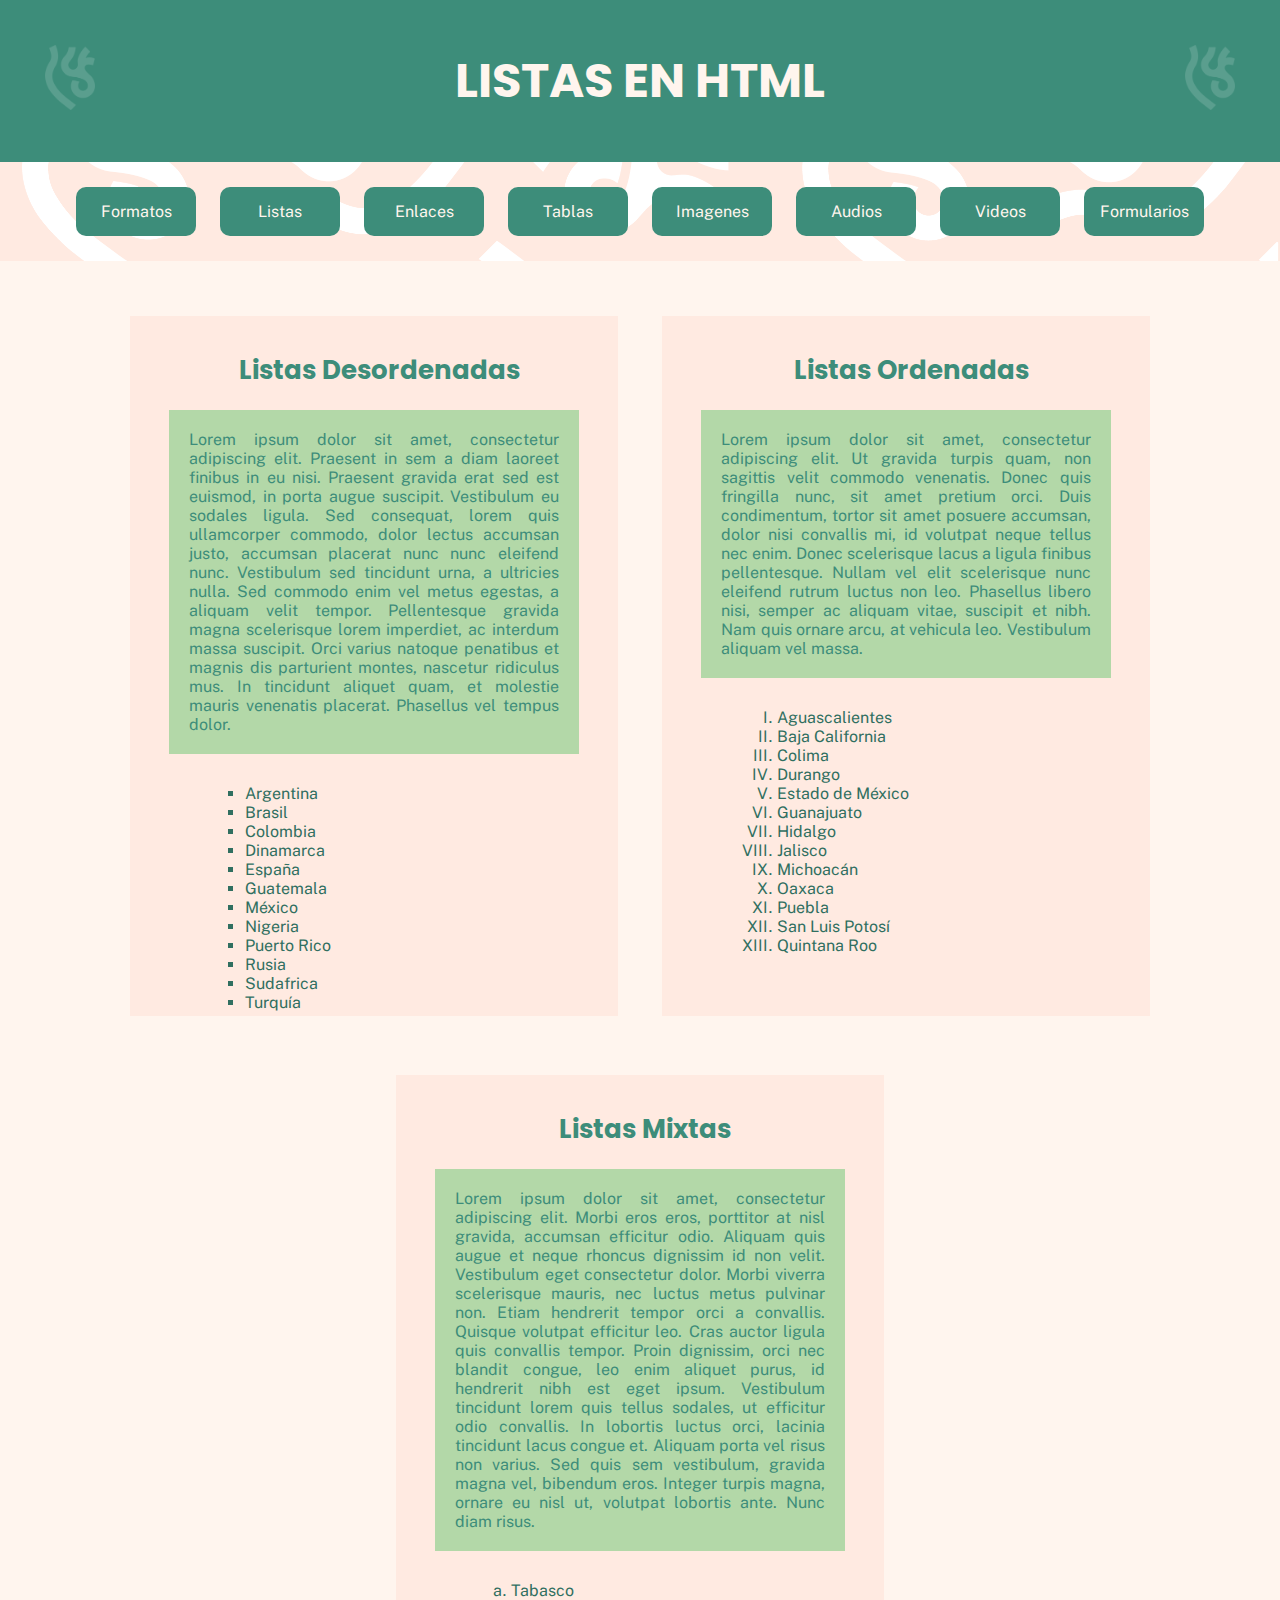
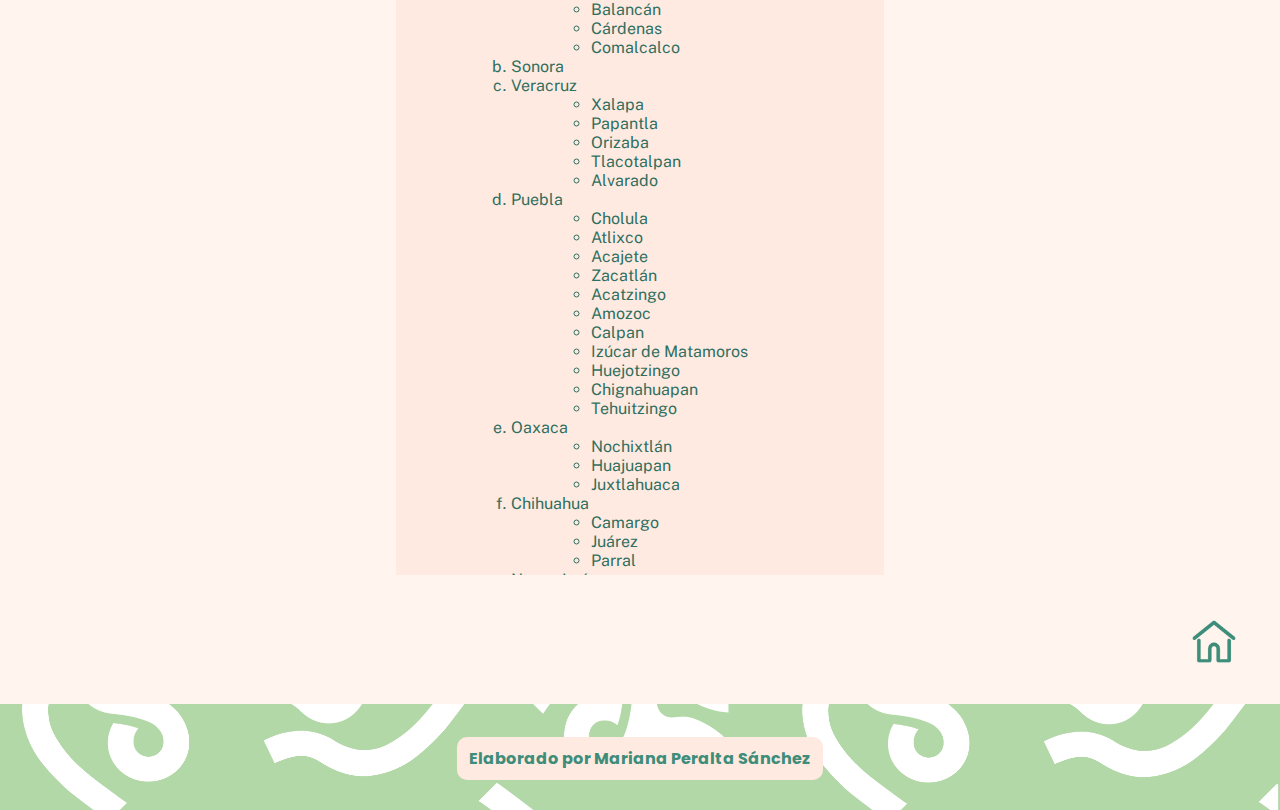
<file: html/listas.html>
<html>
    <head>
        <title>Listas en html</title>
        
        <link rel="stylesheet" href="https://cdnjs.cloudflare.com/ajax/libs/animate.css/4.1.1/animate.min.css"/>
        
        <style type="text/css">
            @import url('https://fonts.googleapis.com/css2?family=Poppins:ital,wght@0,100;0,200;0,300;0,400;0,500;0,600;0,700;0,800;0,900;1,100;1,200;1,300;1,400;1,500;1,600;1,700;1,800;1,900&family=Public+Sans:ital,wght@0,100..900;1,100..900&display=swap');
            *{
                margin: 0;
                padding: 0;
                box-sizing: border-box;
            }
            header, nav, main, section, p, footer{
                width: 100%;
                margin-bottom: 0;
                margin-top: 0;
                margin-left: auto;
                margin-right: auto;
                padding: 30px;
            }
            header{
                height: auto;
                padding: 45px;
                background-color: #3D8D7A;
                color: seashell;
                font-size: 24px;
            }
            nav{ 
                height: auto;
                padding: 15px;
                background-color: #FFEAE1;
            }
            main{
                height: auto;
                background-color:seashell;
                padding-top: 45px;
                padding-bottom: 41px;
                text-align: center;
                overflow-x: hidden;
            }
            p, ul, ol{
                text-align: justify;
            }
            section{
                width: 40%;
                min-width: 360px;
                height: 700px;
                padding: 35px;
                margin-bottom: 45px;
                margin-top: 10px;
                margin-left: 20px;
                margin-right: 20px;
                background-color: #FFEAE1;
                overflow-y: auto;
                overflow-x: hidden;
                display: inline-block;
                font-family: "Public Sans", serif;
            }
            h2{
                margin-bottom: 5px;
                margin-left: 10px;
                color: #3D8D7A;
                font-size: 26px;
                font-family: "Poppins", serif;
            }
            h1,h6{
                text-align: center;
                font-family: "Poppins", serif;
            }
            p{
                width: 98%;
                margin-bottom: 30px;
                margin-top: 20px;
                padding: 20px;
                background-color: #B3D8A8;
                color: #3D8D7A;
                text-align: justify;
            }
            main section ol, main section ul{
                padding-left: 80px;
                color: #306F60;
            }
            footer{
                height: auto;
                padding: 30px;
                background-color: #B3D8A8;
                color: #3D8D7A;
                font-size: 24px;
                text-align: center;
            }
            footer h6{
                background-color: #FFEAE1;
                color: #3D8D7A;
                padding: 9px;
                width: 30%;
                border-radius: 10px;
                margin-right: auto;
                margin-left: auto;
                margin-top: 3px;
            }
            nav ul{
                text-align: center;
            }
            nav ul li{
                width: 8%;
                min-width: 120px;
                background-color: #3D8D7A;
                list-style-type: none;
                margin: 10px;
                display: inline-block;
                padding: 15px;
                border-radius: 10px;
            }
            ul li{
                list-style-type: square;
            }
            ol li ul li{
                list-style-type: circle;
            }
            ol li{
                list-style-type: upper-roman;
            }
            /*nav ul li a:link,nav ul li a:visited{
                text-decoration: none;
                color: green;
                margin: 10px;
            }*/
            nav ul li a{
                text-decoration: none;
                color: seashell;
                font-size: 16px;
                font-family: "Public Sans", serif;
            }
            nav ul li:hover{
                width: 10%;
                background-color: #306F60;
            }
            nav ul li a:hover{
                color: #B3D8A8;
            }
            .hover_2:hover{
                background-color: #B3D8A8;
            }
            .hover_2 a:hover{
                color: darkgreen;
            }
            #box_listamixta{
                height: 1100px;
            }
            #fondo{
                background-image:url(../imagenes/coordinado_Mesa%20de%20trabajo%201.png);
                background-repeat: no-repeat;
                background-size: cover;
            }
            #logo_izq, #logo_der{
                width: 50px;
                float: right;
                filter: opacity(15%);
                margin-top: 0px;
            }
            #inicio{
                float: right;
                width: 44px;
                height: 43px;
                margin-right: 14px;
            }
        </style>
            
    </head>
    <body>
        <header>
            <img id="logo_der" src="../imagenes/simbolo.png" alt="marca_personal">
            <img style="float: left;" id="logo_izq" src="../imagenes/simbolo.png" alt="marca_personal">
            <h1 class="animate__animated animate__zoomInDown animate__slower">LISTAS EN HTML</h1>
        </header>
        <nav id="fondo">
            <!--Menu-->
            <ul>
                <li><a href="../html/formatos_texto.html"target="_blank">Formatos</a></li>
                <li class="hover_2"><a href="../html/listas.html"target="_blank">Listas</a></li>
                <li><a href="../html/enlaces.html"target="_blank">Enlaces</a></li>
                <li class="hover_2"><a href="../html/tablas.html"target="_blank">Tablas</a></li>
                <li><a href="../html/imagenes.html"target="_blank">Imagenes</a></li>
                <li class="hover_2"><a href="../html/audio.html"target="_blank">Audios</a></li>
                <li><a href="../html/videos.html"target="_blank">Videos</a></li>
                <li class="hover_2"><a href="../html/formularios.html"target="_blank">Formularios</a></li>
            </ul>
        </nav>
        <main>
            <section class="animate__animated animate__fadeInRight animate__delay-2s animate__slower">
                <h2>Listas Desordenadas</h2>
                <p>Lorem ipsum dolor sit amet, consectetur adipiscing elit. Praesent in sem a diam laoreet finibus in eu nisi. Praesent gravida erat sed est euismod, in porta augue suscipit. Vestibulum eu sodales ligula. Sed consequat, lorem quis ullamcorper commodo, dolor lectus accumsan justo, accumsan placerat nunc nunc eleifend nunc. Vestibulum sed tincidunt urna, a ultricies nulla. Sed commodo enim vel metus egestas, a aliquam velit tempor. Pellentesque gravida magna scelerisque lorem imperdiet, ac interdum massa suscipit. Orci varius natoque penatibus et magnis dis parturient montes, nascetur ridiculus mus. In tincidunt aliquet quam, et molestie mauris venenatis placerat. Phasellus vel tempus dolor.</p>
                <ul>
                    <li>Argentina</li>
                    <li>Brasil</li>
                    <li>Colombia</li>
                    <li>Dinamarca</li>
                    <li>España</li>
                    <li>Guatemala</li>
                    <li>México</li>
                    <li>Nigeria</li>
                    <li>Puerto Rico</li>
                    <li>Rusia</li>
                    <li>Sudafrica</li>
                    <li>Turquía</li>
                </ul>
            </section>
            <section class="animate__animated animate__fadeInRight animate__delay-2s animate__slower">
                <h2>Listas Ordenadas</h2>
                <p>Lorem ipsum dolor sit amet, consectetur adipiscing elit. Ut gravida turpis quam, non sagittis velit commodo venenatis. Donec quis fringilla nunc, sit amet pretium orci. Duis condimentum, tortor sit amet posuere accumsan, dolor nisi convallis mi, id volutpat neque tellus nec enim. Donec scelerisque lacus a ligula finibus pellentesque. Nullam vel elit scelerisque nunc eleifend rutrum luctus non leo. Phasellus libero nisi, semper ac aliquam vitae, suscipit et nibh. Nam quis ornare arcu, at vehicula leo. Vestibulum aliquam vel massa.</p>
                <ol>
                    <li>Aguascalientes</li>
                    <li>Baja California</li>
                    <li>Colima</li>
                    <li>Durango</li>
                    <li>Estado de México</li>
                    <li>Guanajuato</li>
                    <li>Hidalgo</li>
                    <li>Jalisco</li>
                    <li>Michoacán</li>
                    <li>Oaxaca</li>
                    <li>Puebla</li>
                    <li>San Luis Potosí</li>
                    <li>Quintana Roo</li>
    
                </ol>
            </section>
            <section class="animate__animated animate__fadeInRight animate__delay-4s animate__slower" id="box_listamixta">
                <h2>Listas Mixtas</h2>
                <p>Lorem ipsum dolor sit amet, consectetur adipiscing elit. Morbi eros eros, porttitor at nisl gravida, accumsan efficitur odio. Aliquam quis augue et neque rhoncus dignissim id non velit. Vestibulum eget consectetur dolor. Morbi viverra scelerisque mauris, nec luctus metus pulvinar non. Etiam hendrerit tempor orci a convallis. Quisque volutpat efficitur leo. Cras auctor ligula quis convallis tempor. Proin dignissim, orci nec blandit congue, leo enim aliquet purus, id hendrerit nibh est eget ipsum. Vestibulum tincidunt lorem quis tellus sodales, ut efficitur odio convallis. In lobortis luctus orci, lacinia tincidunt lacus congue et. Aliquam porta vel risus non varius. Sed quis sem vestibulum, gravida magna vel, bibendum eros. Integer turpis magna, ornare eu nisl ut, volutpat lobortis ante. Nunc diam risus.</p>
                <ol>
                    <li style="list-style-type: lower-alpha">Tabasco
                        <ul>
                            <li>Balancán</li>
                            <li>Cárdenas</li>
                            <li>Comalcalco</li>
                        </ul>
                    </li>    
                    <li style="list-style-type: lower-alpha">Sonora
                    </li>
                    <li style="list-style-type: lower-alpha">Veracruz
                        <ul>
                            <li>Xalapa</li>
                            <li>Papantla</li>
                            <li>Orizaba</li>
                            <li>Tlacotalpan</li>
                            <li>Alvarado</li>
                        </ul>
                    </li>
                    <li style="list-style-type: lower-alpha">Puebla
                        <ul>
                            <li>Cholula</li>
                            <li>Atlixco</li>
                            <li>Acajete</li>
                            <li>Zacatlán</li>
                            <li>Acatzingo</li>
                            <li>Amozoc</li>
                            <li>Calpan</li>
                            <li>Izúcar de Matamoros</li>
                            <li>Huejotzingo</li>
                            <li>Chignahuapan</li>
                            <li>Tehuitzingo</li>
                        </ul>
                    </li>
                    <li style="list-style-type: lower-alpha">Oaxaca
                        <ul>
                        <li>Nochixtlán</li>
                        <li>Huajuapan</li>
                        <li>Juxtlahuaca</li>
                        </ul>
                    </li>    
                    <li style="list-style-type: lower-alpha">Chihuahua
                        <ul>
                            <li>Camargo</li>
                            <li>Juárez</li>
                            <li>Parral</li>
                        </ul>
                    </li>
                    <li style="list-style-type: lower-alpha">Nuevo León
                    </li>
                </ol>
            </section><br>
            <a href="../index.html"><img id="inicio" src="../imagenes/icono-listas.png" alt="Ícono con enlace a página de inicio"></a>
        </main>
        <footer id="fondo">
            <h6 class="animate__animated animate__zoomIn animate__delay-5s animate__repeat-3 animate__slower">Elaborado por Mariana Peralta Sánchez</h6>
        </footer>
        
    </body>
</html>
</file>
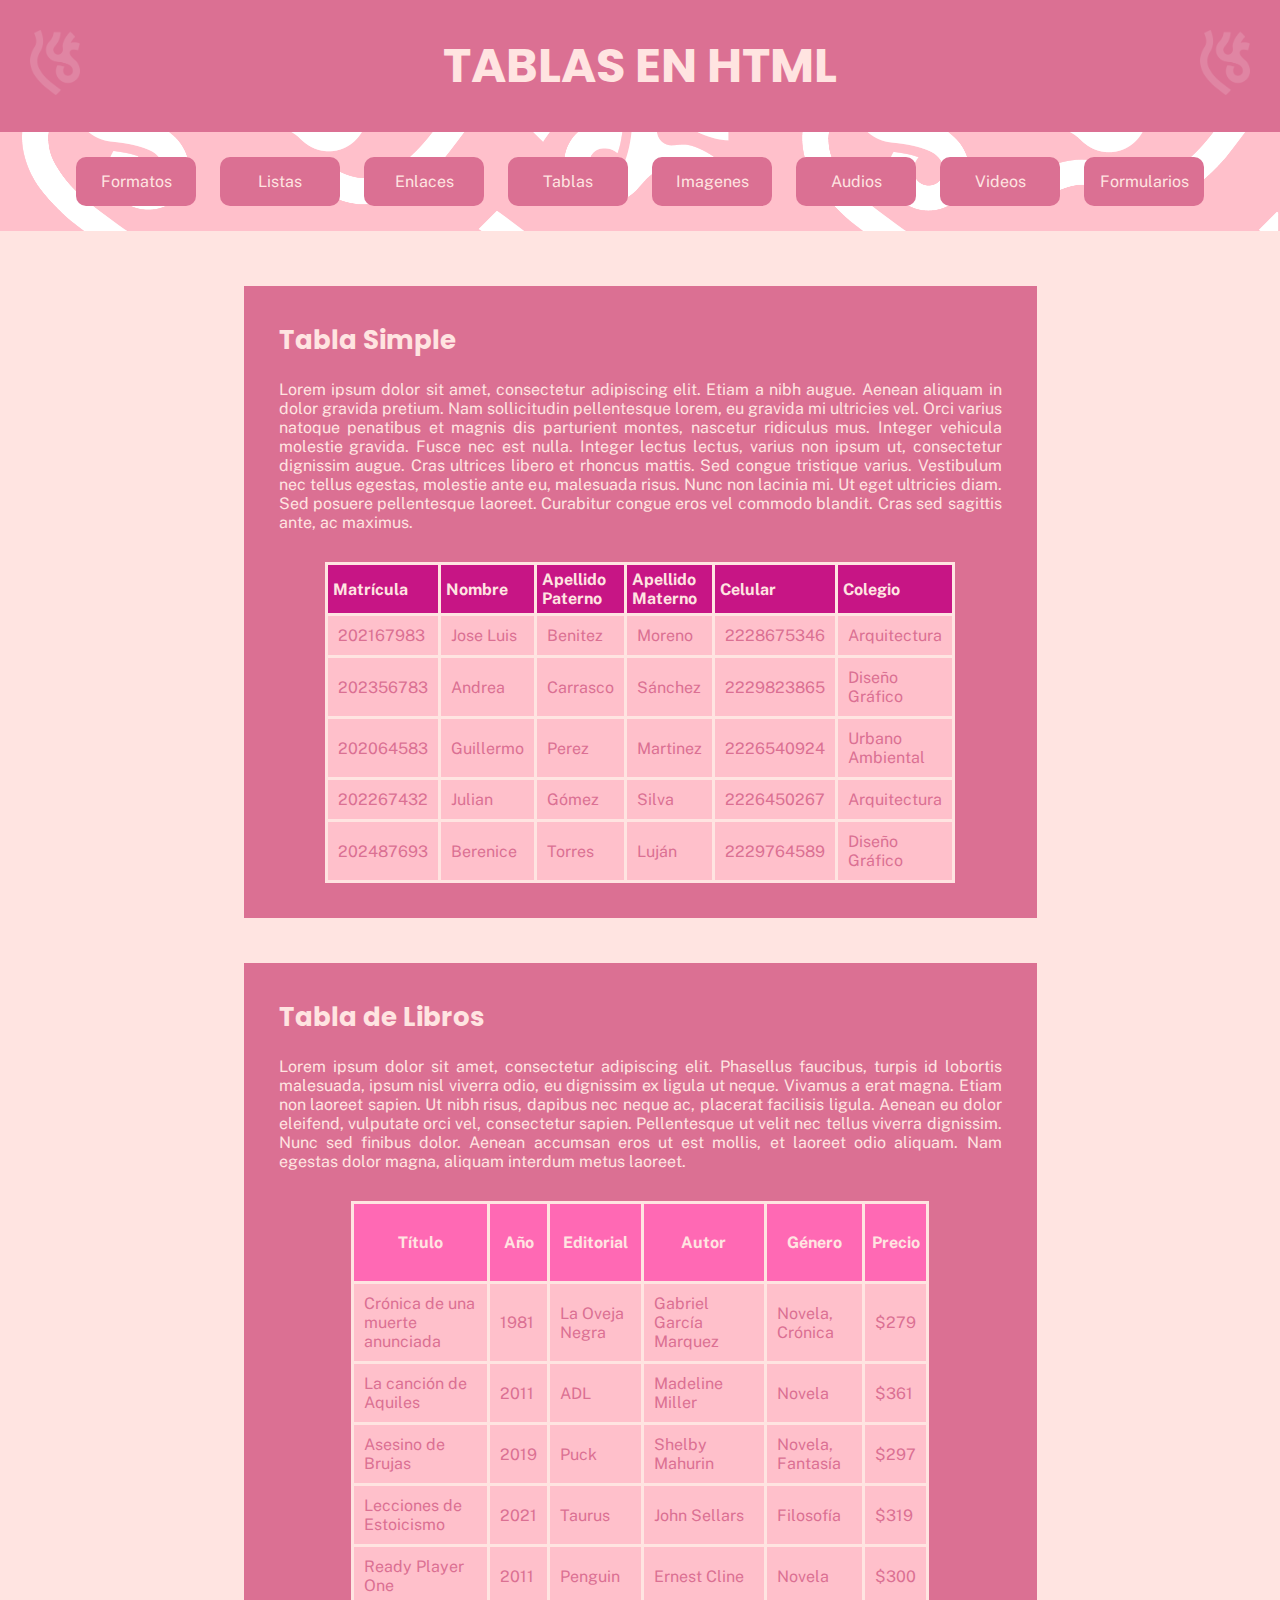
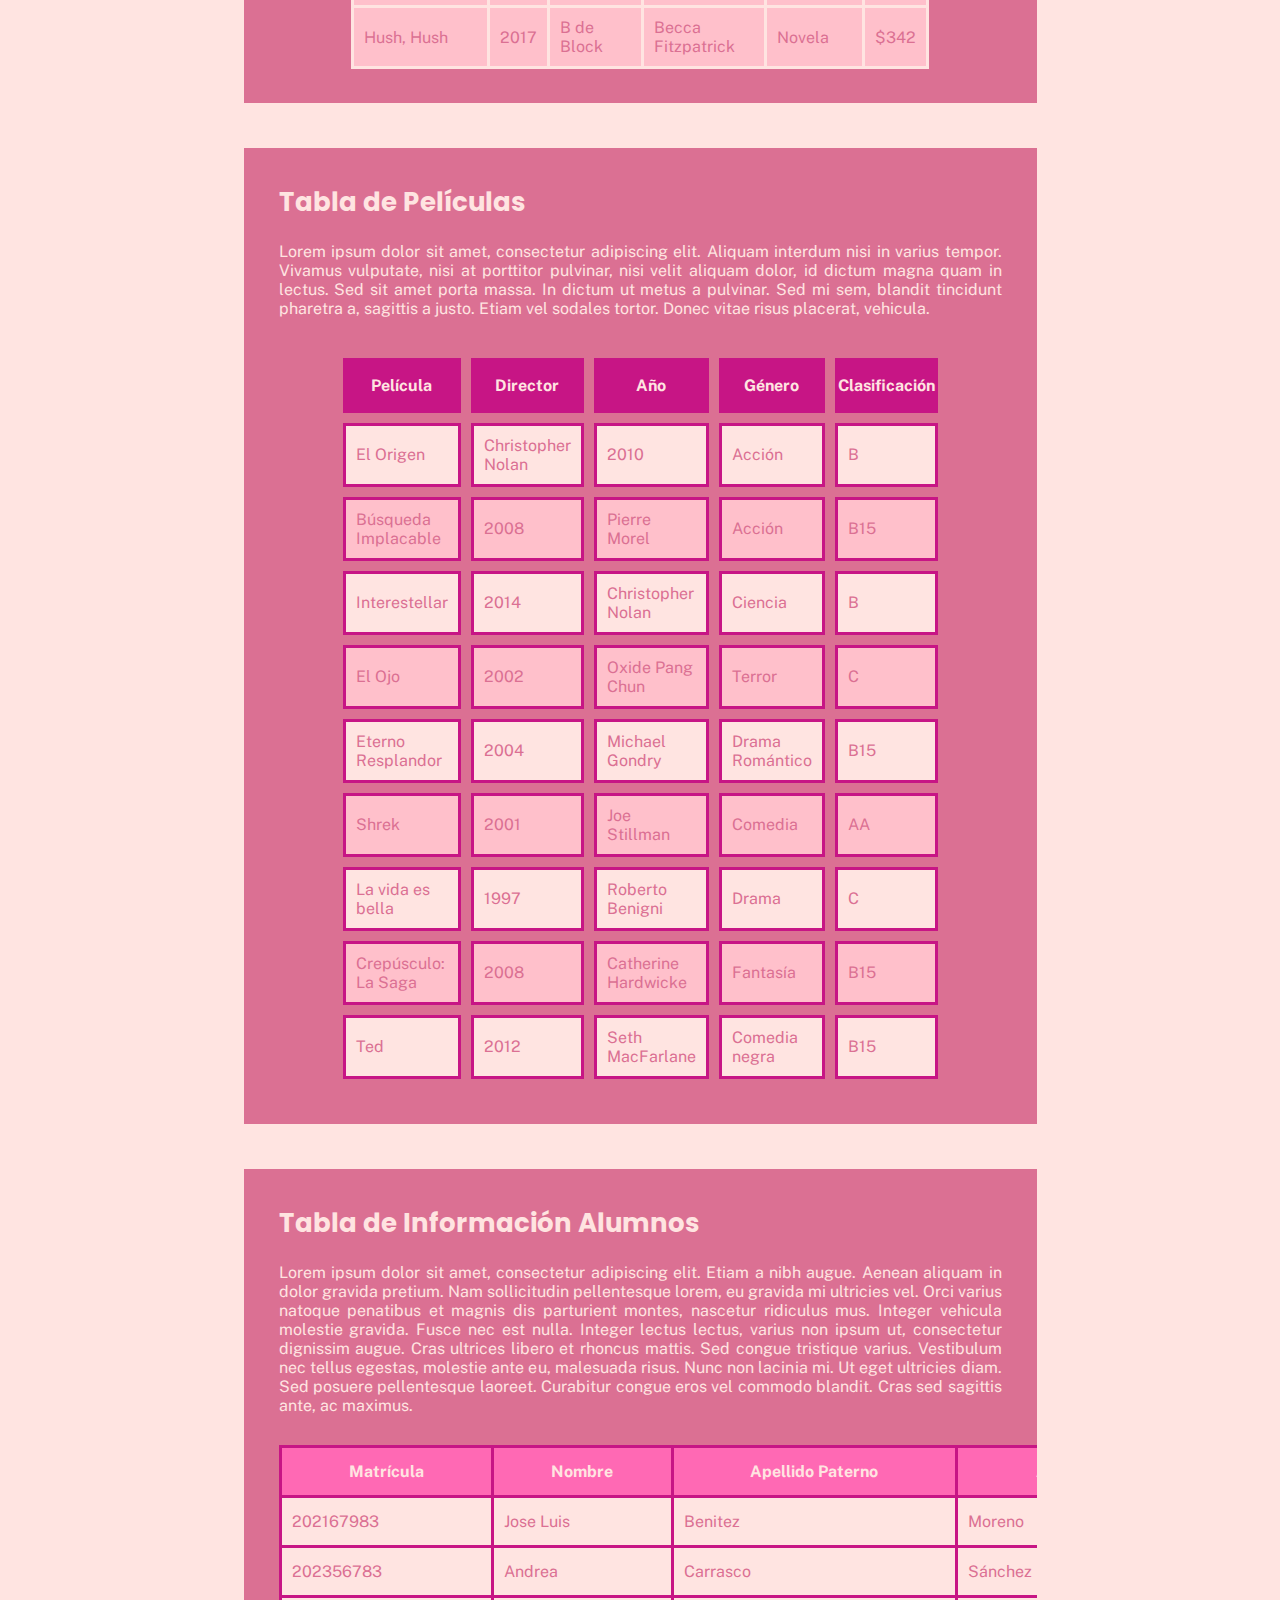
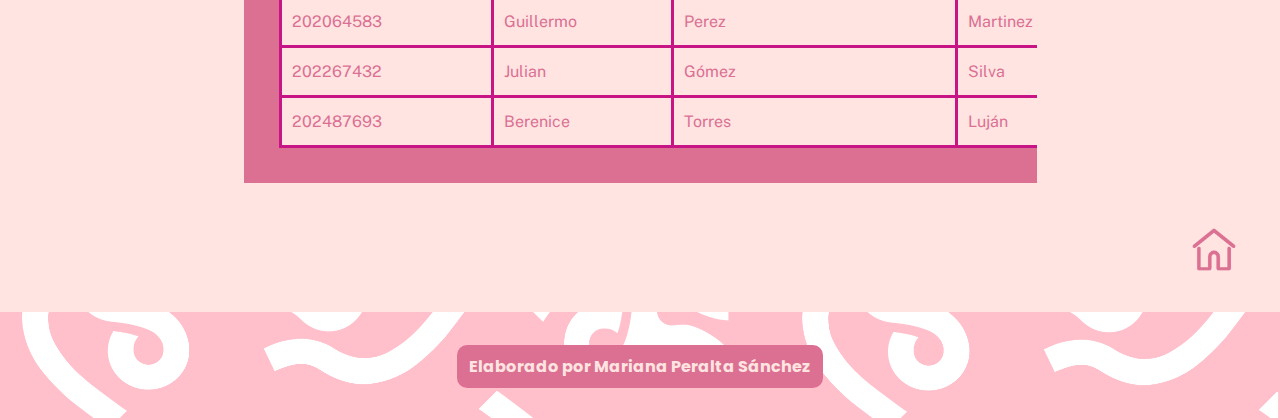
<file: html/tablas.html>
<html>
    <head>
        <title>Tablas en HTML</title>
        
        <link rel="stylesheet" href="https://cdnjs.cloudflare.com/ajax/libs/animate.css/4.1.1/animate.min.css"/>
        
        <style type="text/css">
            @import url('https://fonts.googleapis.com/css2?family=Poppins:ital,wght@0,100;0,200;0,300;0,400;0,500;0,600;0,700;0,800;0,900;1,100;1,200;1,300;1,400;1,500;1,600;1,700;1,800;1,900&family=Public+Sans:ital,wght@0,100..900;1,100..900&display=swap');
            /*REGLA UNIVERSAL=*{}*/
            *{
                padding: 0;
                /*Margin separa cajas*/
                margin: 0;
                box-sizing: border-box;
            }
            header,nav,main,footer{
                width: 100%;
                color:mistyrose;
                padding: 30px;
                /*Evita crecer las cajas*/
                box-sizing: border-box;
            }
            header,footer{
                height: auto;
                background-color:#DB7093;
                text-align: center;
                font-size: 24px;
                font-family: "Poppins", serif;
            }
            nav{
                height: auto;
                background-color:pink;
                padding: 15px;
            }
            main{
                height: auto;
                background-color: mistyrose;
                padding-top: 45px;
                padding-bottom: 41px;
                overflow-x: hidden;
            }
            h2{
                margin-bottom: 20px;
                font-size: 26px;
                font-family: "Poppins", serif;
            }
            section{
                width: 65%;
                min-width: 360px;
                height: auto;
                background-color: palevioletred;
                color: mistyrose;
                margin-bottom: 45px;
                margin-top: 10px;
                padding: 35px;
                /*Para centrar las cajas*/
                margin-right: auto;
                margin-left: auto;
                overflow-x: auto;
                font-family: "Public Sans", serif;
                text-align: justify;
            }
            footer{
                height: auto;
                padding: 30px;
                font-size: 24px;
                background-color: pink;
            }
            footer h6{
                background-color: palevioletred;
                color: mistyrose;
                padding: 9px;
                width: 30%;
                border-radius: 10px;
                margin-right: auto;
                margin-left: auto;
                margin-top: 3px;
            }
            nav ul{
                text-align: center;
            }
            nav ul li{
                width: 8%;
                min-width: 120px;
                height: auto;
                background-color: palevioletred;
                padding: 15px;
                /*Lista en horizotal*/
                display: inline-block;
                margin:10px;
                /*Para quitar las viñetas de la lista*/
                list-style-type: none;
                text-align: center;
                border-radius: 10px;
            }
            nav ul li a{
                text-decoration: none;
                color:mistyrose;
                font-size: 16px;
                font-family: "Public Sans", serif;
            }
            nav ul li a:link; nav ul li:visited{
                color: mistyrose;
                text-decoration: none;
                font-family: "Public Sans", serif;
            }
            nav ul li:hover{
                width: 10%;
                background-color:mediumvioletred;
            }
            nav ul li a:hover{
                color: white;
            }
            .hover_2:hover{
                background-color: hotpink;
            }
            .hover_2 a:hover{
                color: mediumvioletred;
            }
            #tab_simple{
                width: 80%;
                margin-left: auto;
                margin-right: auto;
                margin-top: 30px;
                /*border-width: 5px;
                border-style: solid;
                border-color: deeppink;*/
                border-collapse: collapse;
            }
            #tab_simple td,#tab_simple th{
                border-width: 3px;
                border-style: solid;
                border-color:mistyrose;
            }
            #tab_simple th{
                background-color: mediumvioletred;
                color: mistyrose;
                padding: 5px;
                text-align: left;
            }
            #tab_simple td{
                background-color: pink;
                padding: 10px;
                color: palevioletred;
            }
            #tab_Libros{
                width: 80%;
                margin-left: auto;
                margin-right: auto;
                margin-top: 30px;
                border-collapse: collapse;
                background-color: pink;
            }
            /*Regla de un Identificador*/
            #tab_Libros th{
                background-color: hotpink;
                color: mistyrose;
                height: 80px;
                padding: 5px;
            }
            #tab_Libros td{
                /*background-color: lightblue;*/
                color: palevioletred;
                height: 50px;
                padding: 10px;
            }
            #tab_Libros td,#tab_libros th{
                border-width: 3px;
                border-style: solid;
                border-color: mistyrose;
            }
            /*Color alternado en las filas*/
            #tab_Libros tbody tr:hover{
                background-color: mistyrose;
            }
            /*Esta regla genera el hover en las celdas que corresponden al tbody*/
            #tab_Libros tbody tr td:hover{
                background-color: palevioletred;
                color: mistyrose;
            }
            #tab_pelis{
                width: 70%;
                margin-left: auto;
                margin-right: auto;
                margin-top: 30px;
                /*border-collapse: collapse;*/
                border-spacing: 10px;
            }
            #tab_pelis th,#tab_pelis td{
                border-width: 3px;
                border-color:mediumvioletred;
                border-style: solid;
            }
            #tab_pelis th{
                background-color: mediumvioletred;
                color: mistyrose;
                height: 55px;
            }
            #tab_pelis td{
                height: 50px;
                padding: 10px;
            }
            /*Color alternado en las filas pares*/
            #tab_pelis tbody tr:nth-child(even){
                background-color: pink;
                color:palevioletred;
            }
            #tab_pelis tbody tr:nth-child(odd){
                background-color:mistyrose;
                color:palevioletred;
            }
            #tab_responsive{
                width: 1500px;
                background-color: mistyrose;
                color: palevioletred;
                margin-top: 30px;
                border-collapse: collapse;
            }
            #tab_responsive th{
                background-color: hotpink;
                color: mistyrose;
                height: 5px;
                padding: 10px;
            }
            #tab_responsive td,#tab_responsive th{
                border: 3px solid mediumvioletred;
                height: 50px;
                padding: 10px;
            }
            #fondo{
                background-image:url(../imagenes/coordinado_Mesa%20de%20trabajo%201.png);
                background-repeat: no-repeat;
                background-size: cover;
            }
            #logo_izq, #logo_der{
                width: 50px;
                float: right;
                filter: opacity(15%);
                margin-top: 0px;
            }
            #inicio{
                float: right;
                width: 44px;
                height: 43px;
                margin-right: 14px;
            }
        </style>
        
    </head>
    <body>
        <header>
            <img id="logo_der" src="../imagenes/simbolo.png" alt="marca_personal">
            <img style="float: left;" id="logo_izq" src="../imagenes/simbolo.png" alt="marca_personal">
            <h1 class="animate__animated animate__rotateInDownRight animate__delay-1s animate__slow">TABLAS EN HTML</h1>
        </header>
        <nav id="fondo">
            <ul>
                <li><a href="../html/formatos_texto.html"target="_blank">Formatos</a></li>
                <li class="hover_2"><a href="../html/listas.html"target="_blank">Listas</a></li>
                <li><a href="../html/enlaces.html"target="_blank">Enlaces</a></li>
                <li class="hover_2"><a href="../html/tablas.html"target="_blank">Tablas</a></li>
                <li><a href="../html/imagenes.html"target="_blank">Imagenes</a></li>
                <li class="hover_2"><a href="../html/audio.html"target="_blank">Audios</a></li>
                <li><a href="../html/videos.html"target="_blank">Videos</a></li>
                <li class="hover_2"><a href="../html/formularios.html"target="_blank">Formularios</a></li>
            </ul>
    
        </nav>
        <main>
            <section>
                <h2>Tabla Simple</h2>
                <p>Lorem ipsum dolor sit amet, consectetur adipiscing elit. Etiam a nibh augue. Aenean aliquam in dolor gravida pretium. Nam sollicitudin pellentesque lorem, eu gravida mi ultricies vel. Orci varius natoque penatibus et magnis dis parturient montes, nascetur ridiculus mus. Integer vehicula molestie gravida. Fusce nec est nulla. Integer lectus lectus, varius non ipsum ut, consectetur dignissim augue. Cras ultrices libero et rhoncus mattis. Sed congue tristique varius. Vestibulum nec tellus egestas, molestie ante eu, malesuada risus. Nunc non lacinia mi. Ut eget ultricies diam. Sed posuere pellentesque laoreet. Curabitur congue eros vel commodo blandit. Cras sed sagittis ante, ac maximus.</p>
                <table id="tab_simple" class="animate__animated animate__backInLeft animate__delay-2s animate__slower">
                    <thead>
                        <tr>
                            <th>Matrícula</th>
                            <th>Nombre</th>
                            <th>Apellido Paterno</th>
                            <th>Apellido Materno</th>
                            <th>Celular</th>
                            <th>Colegio</th>
                        </tr>
                    </thead>
                    <tbody>
                        <tr>
                            <td>202167983</td>
                            <td>Jose Luis</td>
                            <td>Benitez</td>
                            <td>Moreno</td>
                            <td>2228675346</td>
                            <td>Arquitectura</td>
                        </tr>
                        <tr>
                            <td>202356783</td>
                            <td>Andrea</td>
                            <td>Carrasco</td>
                            <td>Sánchez</td>
                            <td>2229823865</td>
                            <td>Diseño Gráfico</td>
                        </tr>
                        <tr>
                            <td>202064583</td>
                            <td>Guillermo</td>
                            <td>Perez</td>
                            <td>Martinez</td>
                            <td>2226540924</td>
                            <td>Urbano Ambiental</td>
                        </tr>
                        <tr>
                            <td>202267432</td>
                            <td>Julian</td>
                            <td>Gómez</td>
                            <td>Silva</td>
                            <td>2226450267</td>
                            <td>Arquitectura</td>
                        </tr>
                        <tr>
                            <td>202487693</td>
                            <td>Berenice</td>
                            <td>Torres</td>
                            <td>Luján</td>
                            <td>2229764589</td>
                            <td>Diseño Gráfico</td>
                        </tr>
                    </tbody>
                    <tfoot></tfoot>
                </table>
            </section>
            <section>
                <h2>Tabla de Libros</h2>
                <p>Lorem ipsum dolor sit amet, consectetur adipiscing elit. Phasellus faucibus, turpis id lobortis malesuada, ipsum nisl viverra odio, eu dignissim ex ligula ut neque. Vivamus a erat magna. Etiam non laoreet sapien. Ut nibh risus, dapibus nec neque ac, placerat facilisis ligula. Aenean eu dolor eleifend, vulputate orci vel, consectetur sapien. Pellentesque ut velit nec tellus viverra dignissim. Nunc sed finibus dolor. Aenean accumsan eros ut est mollis, et laoreet odio aliquam. Nam egestas dolor magna, aliquam interdum metus laoreet.</p>
                <table id="tab_Libros" class="animate__animated animate__backInLeft animate__delay-3s animate__slower animate__repeat-1">
                    <thead>
                        <tr>
                            <th>Título</th>
                            <th>Año</th>
                            <th>Editorial</th>
                            <th>Autor</th>
                            <th>Género</th>
                            <th>Precio</th>
                        </tr>
                    </thead>
                    <tbody>
                        <tr>
                            <td>Crónica de una muerte anunciada</td>
                            <td>1981</td>
                            <td>La Oveja Negra</td>
                            <td>Gabriel García Marquez</td>
                            <td>Novela, Crónica</td>
                            <td>$279</td>
                        </tr>
                        <tr>
                            <td>La canción de Aquiles</td>
                            <td>2011</td>
                            <td>ADL</td>
                            <td>Madeline Miller</td>
                            <td>Novela</td>
                            <td>$361</td>
                        </tr>
                        <tr>
                            <td>Asesino de Brujas</td>
                            <td>2019</td>
                            <td>Puck</td>
                            <td>Shelby Mahurin</td>
                            <td>Novela, Fantasía</td>
                            <td>$297</td>
                        </tr>
                        <tr>
                            <td>Lecciones de Estoicismo</td>
                            <td>2021</td>
                            <td>Taurus</td>
                            <td>John Sellars</td>
                            <td>Filosofía</td>
                            <td>$319</td>
                        </tr>
                        <tr>
                            <td>Ready Player One</td>
                            <td>2011</td>
                            <td>Penguin</td>
                            <td>Ernest Cline</td>
                            <td>Novela</td>
                            <td>$300</td>
                        </tr>
                        <tr>
                            <td>Hush, Hush</td>
                            <td>2017</td>
                            <td>B de Block</td>
                            <td>Becca Fitzpatrick</td>
                            <td>Novela</td>
                            <td>$342</td>
                        </tr>
                    </tbody>
                    <tfoot>
                        <tr></tr>
                    </tfoot>
                </table>
            </section>
            <section>
                <h2>Tabla de Películas</h2>
                <p>Lorem ipsum dolor sit amet, consectetur adipiscing elit. Aliquam interdum nisi in varius tempor. Vivamus vulputate, nisi at porttitor pulvinar, nisi velit aliquam dolor, id dictum magna quam in lectus. Sed sit amet porta massa. In dictum ut metus a pulvinar. Sed mi sem, blandit tincidunt pharetra a, sagittis a justo. Etiam vel sodales tortor. Donec vitae risus placerat, vehicula.</p>
                <table id="tab_pelis" class="animate__animated animate__backInLeft animate__delay-4s animate__slower animate__repeat-2">
                    <thead>
                        <tr>
                            <th>Película</th>
                            <th>Director</th>
                            <th>Año</th>
                            <th>Género</th>
                            <th>Clasificación</th>
                        </tr>
                    </thead>
                    <tbody>
                        <tr>
                            <td>El Origen</td>
                            <td>Christopher Nolan</td>
                            <td>2010</td>
                            <td>Acción</td>
                            <td>B</td>
                        </tr>
                        <tr>
                            <td>Búsqueda Implacable</td>
                            <td>2008</td>
                            <td>Pierre Morel</td>
                            <td>Acción</td>
                            <td>B15</td>
                        </tr>
                        <tr>
                            <td>Interestellar</td>
                            <td>2014</td>
                            <td>Christopher Nolan</td>
                            <td>Ciencia</td>
                            <td>B</td>
                        </tr>
                        <tr>
                            <td>El Ojo</td>
                            <td>2002</td>
                            <td>Oxide Pang Chun</td>
                            <td>Terror</td>
                            <td>C</td>
                        </tr>
                        <tr>
                            <td>Eterno Resplandor</td>
                            <td>2004</td>
                            <td>Michael Gondry</td>
                            <td>Drama Romántico</td>
                            <td>B15</td>
                        </tr>
                        <tr>
                            <td>Shrek</td>
                            <td>2001</td>
                            <td>Joe Stillman</td>
                            <td>Comedia</td>
                            <td>AA</td>
                        </tr>
                        <tr>
                            <td>La vida es bella</td>
                            <td>1997</td>
                            <td>Roberto Benigni</td>
                            <td>Drama</td>
                            <td>C</td>
                        </tr>
                        <tr>
                            <td>Crepúsculo: La Saga</td>
                            <td>2008</td>
                            <td>Catherine Hardwicke</td>
                            <td>Fantasía</td>
                            <td>B15</td>
                        </tr>
                        <tr>
                            <td>Ted</td>
                            <td>2012</td>
                            <td>Seth MacFarlane</td>
                            <td>Comedia negra</td>
                            <td>B15</td>
                        </tr>
                    </tbody>
                    <tfoot>
                    </tfoot>
                </table>
            </section>
            <section>
                <h2>Tabla de Información Alumnos</h2>
                <p>Lorem ipsum dolor sit amet, consectetur adipiscing elit. Etiam a nibh augue. Aenean aliquam in dolor gravida pretium. Nam sollicitudin pellentesque lorem, eu gravida mi ultricies vel. Orci varius natoque penatibus et magnis dis parturient montes, nascetur ridiculus mus. Integer vehicula molestie gravida. Fusce nec est nulla. Integer lectus lectus, varius non ipsum ut, consectetur dignissim augue. Cras ultrices libero et rhoncus mattis. Sed congue tristique varius. Vestibulum nec tellus egestas, molestie ante eu, malesuada risus. Nunc non lacinia mi. Ut eget ultricies diam. Sed posuere pellentesque laoreet. Curabitur congue eros vel commodo blandit. Cras sed sagittis ante, ac maximus.</p>
                <table id="tab_responsive" class="animate__animated animate__backInLeft animate__delay-5s animate__slower animate__repeat-3">
                    <thead>
                        <tr>
                            <th>Matrícula</th>
                            <th>Nombre</th>
                            <th>Apellido Paterno</th>
                            <th>Apellido Materno</th>
                            <th>Celular</th>
                            <th>Colegio</th>
                        </tr>
                    </thead>
                    <tbody>
                        <tr>
                            <td>202167983</td>
                            <td>Jose Luis</td>
                            <td>Benitez</td>
                            <td>Moreno</td>
                            <td>2228675346</td>
                            <td>Arquitectura</td>
                        </tr>
                        <tr>
                            <td>202356783</td>
                            <td>Andrea</td>
                            <td>Carrasco</td>
                            <td>Sánchez</td>
                            <td>2229823865</td>
                            <td>Diseño Gráfico</td>
                        </tr>
                        <tr>
                            <td>202064583</td>
                            <td>Guillermo</td>
                            <td>Perez</td>
                            <td>Martinez</td>
                            <td>2226540924</td>
                            <td>Urbano Ambiental</td>
                        </tr>
                        <tr>
                            <td>202267432</td>
                            <td>Julian</td>
                            <td>Gómez</td>
                            <td>Silva</td>
                            <td>2226450267</td>
                            <td>Arquitectura</td>
                        </tr>
                        <tr>
                            <td>202487693</td>
                            <td>Berenice</td>
                            <td>Torres</td>
                            <td>Luján</td>
                            <td>2229764589</td>
                            <td>Diseño Gráfico</td>
                        </tr>
                    </tbody>
                    <tfoot></tfoot>
                </table>
            </section>
            <a href="../index.html"><img id="inicio" src="../imagenes/icono-tablas.png" alt="Ícono con enlace a página de inicio"></a>
        </main>
        <footer id="fondo">
            <h6 class="animate__animated animate__bounceIn animate__delay-5s animate__repeat-4 animate__slower">Elaborado por Mariana Peralta Sánchez</h6>
        </footer>
    </body>
</html>
</file>
<file: css/style.css>
@import url('https://fonts.googleapis.com/css2?family=Poppins:ital,wght@0,100;0,200;0,300;0,400;0,500;0,600;0,700;0,800;0,900;1,100;1,200;1,300;1,400;1,500;1,600;1,700;1,800;1,900&family=Public+Sans:ital,wght@0,100..900;1,100..900&display=swap');
*{
    padding: 0;
    margin: 0;
    box-sizing: border-box;
}
header, nav, main, footer{
    width: 100%;
    padding: 30px;
    color: #FFFDEC;
}
header, footer{
    height: auto;
    background-color: #86A788;
    text-align: center;
    font-size: 24px;
    font-family: "Poppins", serif;
}
header{
    text-align: center;
}
h1{
    font-family: "Poppins", serif;
}
nav{
    height: auto;
    background-color: #FEE5E1;
    padding: 15px;
}
h2{
    font-size: 26px;
    color: #C06878;
    font-family: "Poppins", serif;
}
h3{
    text-align: center;
    font-size: 18px;
    margin-top: 10px;
    font-family: "Public Sans", serif;
}
main{
    height: auto;
    background-color: #FFFDEC;
    color: #D97E8E;
    padding-top: 45px;
    overflow-x: hidden;
    overflow-y: hidden;
}
#main_img {
    padding-top: 45px;
}
#main_img section{
    margin-bottom: 45px;
}
section{
    height: auto;
    width: 65%;
    min-width: 360px;
    background-color: #FEE5E1; 
    margin-left: auto;
    margin-right: auto;
    margin-bottom: 45px;
    margin-top: 10px;
    padding: 35px;
    overflow-x: auto;
    overflow-y: auto;
    font-family: "Public Sans", serif;
}
p{
    margin-top: 20px;
}
footer{
    font-size: 24px;
    color: #D97E8E;
}
h6{
    background-color: #FEE5E1;
    padding: 9px;
    width: 30%;
    border-radius: 10px;
    margin-right: auto;
    margin-left: auto;
    margin-top: 3px;
}
nav ul li{
    list-style-type: none;
    width: 8%;
    min-width: 120px;
    height: auto;
    background-color: #86A788;
    margin-left: 10px;
    margin-right: 10px;
    margin-bottom: 10px;
    margin-top: 10px;
    display: inline-block;
    text-align: center;
    padding: 15px;
    border-radius: 10px;
}
nav ul li:hover{
    width: 10%;
    background-color: #617963;
}
nav ul{
    text-align: center;
}
nav ul li a{
    text-decoration: none;
    color: #FFFDEC;
    font-size: 16px;
    font-family: "Public Sans", serif;
}
nav ul li a:hover{
    color: #C5D6BA;
}
.hover_2:hover{
    background-color: #D97E8E;
}
.hover_2 a:hover{
    color: #FFCAC5;
}
img{
    width: 60%;
    margin-top: 30px;
    margin-left: auto;
    margin-right: auto;
    display: block;
}
#imagen_animada{
    width: 60%;
}
#imagen_ico{
    width: 64px;
    height: auto;
    margin-right: 0;
}
.img_flotantes{
    width: 150px;
    height: auto;
}
#img_left{
    float: left;
    margin-right: 20px;
    margin-top: 0;
    margin-bottom: 20px;
}
#img_right{
    float: right;
    margin-top: 0;
    margin-left: 20px;
}
#fondo_img{
    background-image: url("../imagenes/fondo_3.jpg");
    background-repeat: no-repeat;
    background-size: cover;
}
.parrafo_1{
    width: 50%;
    color: #91405C;
}
p{
    margin-bottom: 30px;
}
audio,iframe{
    display:block;
    margin-left: auto;
    margin-right: auto;
    margin-bottom: 20px;
}
video, div{
    width: 90%;
    height: auto;
    display: block;
    margin-left: auto;
    margin-right: auto;
}
.box_videos section{
    width: 40%;
    min-width: 360px;
    height: 700px;
    display: inline-block;
    margin-left: 30px;
    margin-right: 30px;
    margin-top: 20px;
    margin-bottom: 25px;
    overflow-y: auto;
}
.box_videos{
    text-align: center;
}
form{
    width: 60%;
    min-width: 300px;
    background-color: #86A788;
    color: #FFFDEC;
    padding: 40px;
    height: auto;
    margin-top: 20px;
    margin-left: auto;
    margin-right: auto;
    border-radius: 20px;
    border-color: #FFFDEC;
    border-width: 8px;
    border-style: solid;
    text-align: left;
}
input[type=text],input[type=date],input[type=tel],input[type=color],input[type=button], select, input[type=email], input[type=file], input[type=password], input[type=datetime-local], input[type=number], input[type=url], textarea, input[type=month], input[type=range], input[type=search]{
    width: 100%;
    margin-top: 10px;
    margin-bottom: 20px;
    padding: 10px;
    color: #D97E8E;
    border-radius: 10px;
    background-color: #FFFDEC;
    border-style: solid;
    border-width: 4px;
    border-color: #C5D6BA;
    box-sizing: border-box;
}
input[type=range]{
    padding-left: 0;
    padding-right: 0;
    border: none;
    margin-bottom: 10px;
}
input[type=color]{
    height: 60px;
}
input[type=radio]{
    margin-bottom: 15px;
}
#universidad3{
    margin-bottom: 30px;
}
input[type=button]{
    width: 50%;
    background-color: #C5D6BA;
    color: #617963;
    margin-left: auto;
    margin-right: 0px;
    display: block;
    margin-top: 50px;
    margin-bottom: 0;
    border-color: #617963;
    border-width: 4px;
    border-style: solid;
}
input[type=text]:focus,input[type=date]:focus,input[type=tel]:focus,select:focus, input[type=email]:focus, input[type=file]:focus, input[type=password]:focus, input[type=datetime-local]:focus, input[type=number]:focus, input[type=url]:focus, textarea:focus, input[type=month]:focus, input[type=search]:focus{
    background-color: #D97E8E;
    color: #FFFDEC;
}
input[type=color]:focus{
    background-color: #C5D6BA;
    color: #FFFDEC;
    border-style: solid;
    border-width: 4px;
    border-color: #FFFDEC;
}
input[type=image]{
    filter: sepia(40%);
    background-color: #FFFDEC;
    border-radius: 100%;
    padding: 7px;
    transform: rotate(235deg);
    box-sizing: border-box;
}
label{
    font-weight: bold;
    margin-bottom: 10px;
}
input[type=submit]{
    width: 50%;
    margin-bottom: 10px;
    margin-left: auto;
    margin-right: auto;
    margin-top: 20px;
    padding: 15px;
    border-radius: 10px;
    background-color: #D97E8E;
    color: #FFFDEC;
    border-style: solid;
    border-width: 6px;
    border-color: #FFFDEC;
    font-weight: bold;
    display: block;
}
input[type=submit]:focus{
    background-color: #C5D6BA;
    color: #FFFDEC;
    border-color: #FFFDEC;
}
#g-musical1, #g-musical2, #g-musical3, #g-musical4{
    margin-top: 10px;
}
#g-musical4{
    margin-bottom: 20px;
}
#masculino, #femenino{
    margin-top: 10px;
    margin-bottom: 20px;
}
#apellido1, #nombre1{
    width: 40%;
    display: inline-block;
}
textarea{
    font-family: "Public Sans", serif;
    height: 200px;
    color: darkseagreen;
    padding: 25px;
    text-align: justify;
    resize: none;
}
#reclutamiento {
    width: 55%;
    padding: 5px;
    margin-left: auto;
    margin-right: auto;
    padding-top: 0;
    margin-bottom: 20px;
    border-bottom-style: dotted;
    border-bottom-color: #C5D6BA;
    border-bottom-width: 4px;
}
#fondo{
    background-image:url(../imagenes/coordinado_Mesa%20de%20trabajo%201.png);
    background-repeat: no-repeat;
    background-size: cover;
}
#inicio{
    float: right;
    width: 72px;
    height: auto;
}
#inicio img{
    margin-bottom: 0px;
    margin-top: 0px;
}
#logo_izq, #logo_der{
    width: 50px;
    float: right;
    filter: opacity(15%);
    margin-top: 0px;
}
</file>
